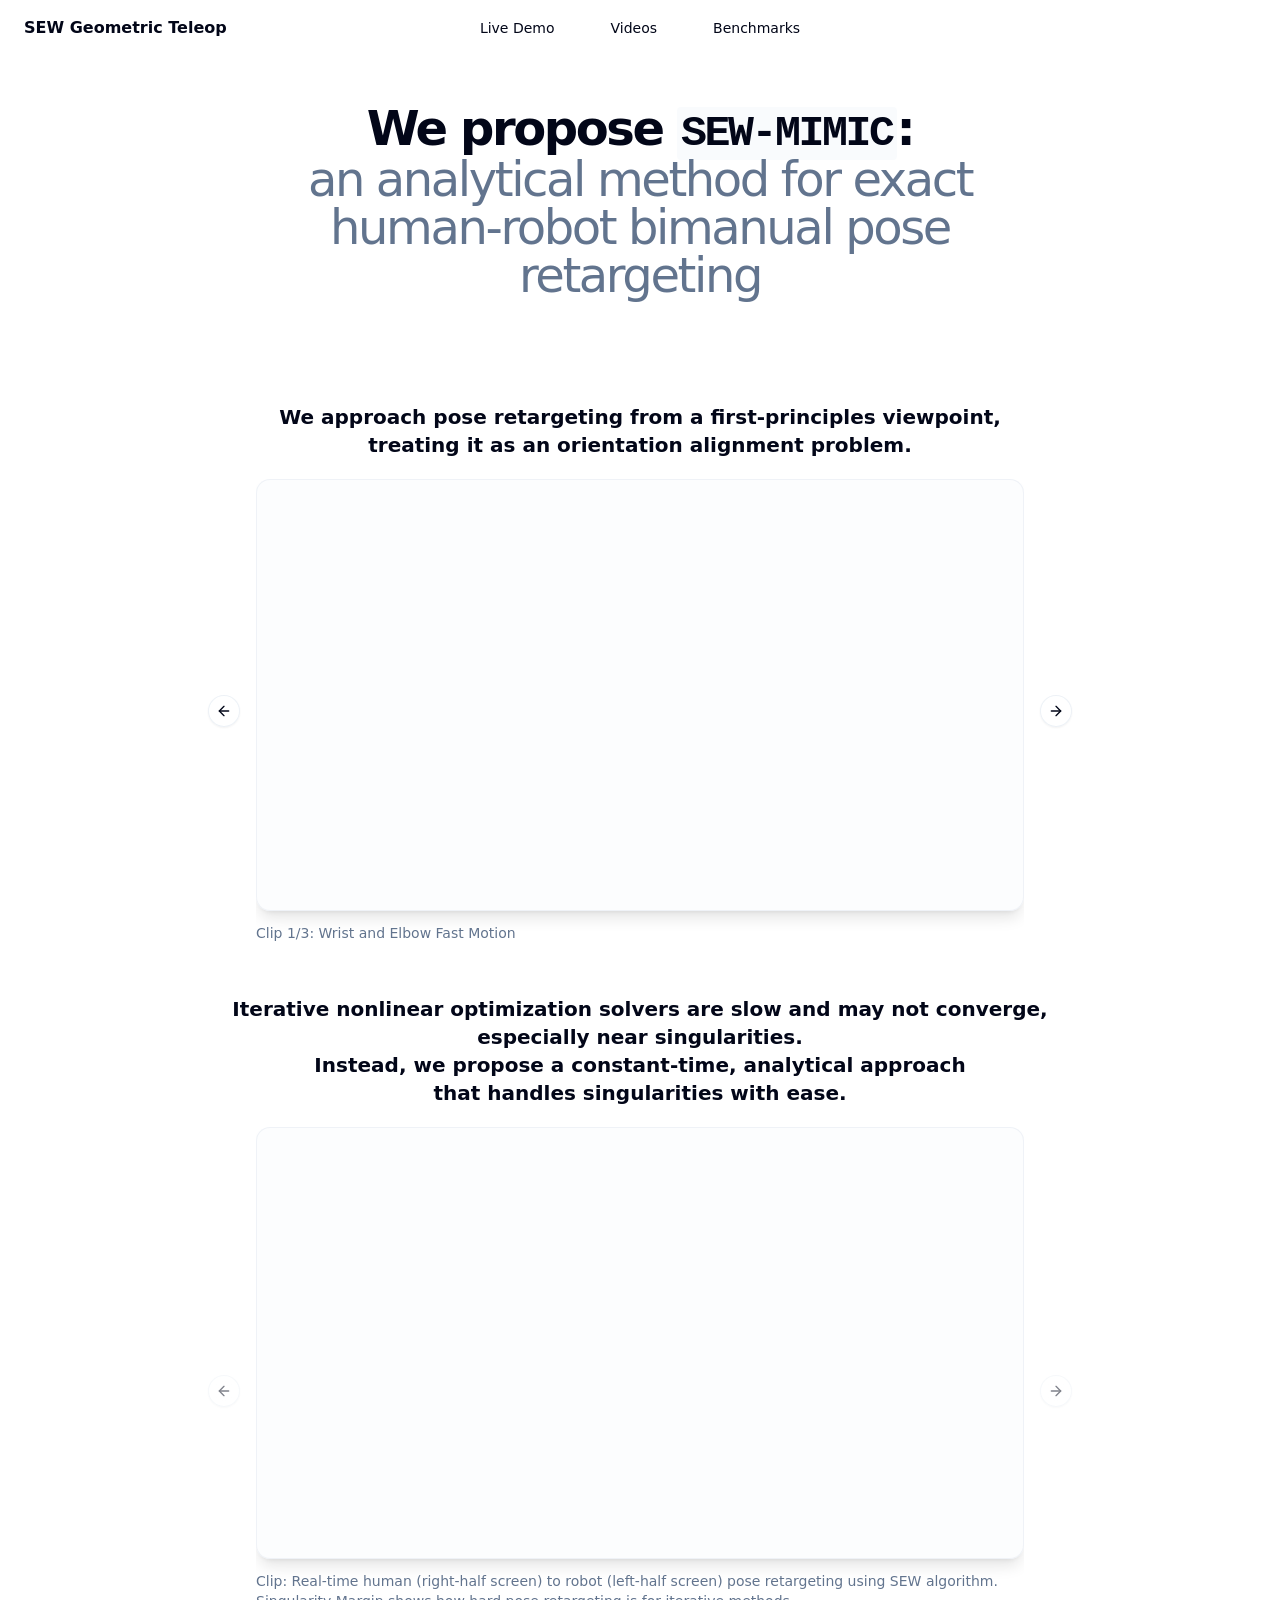
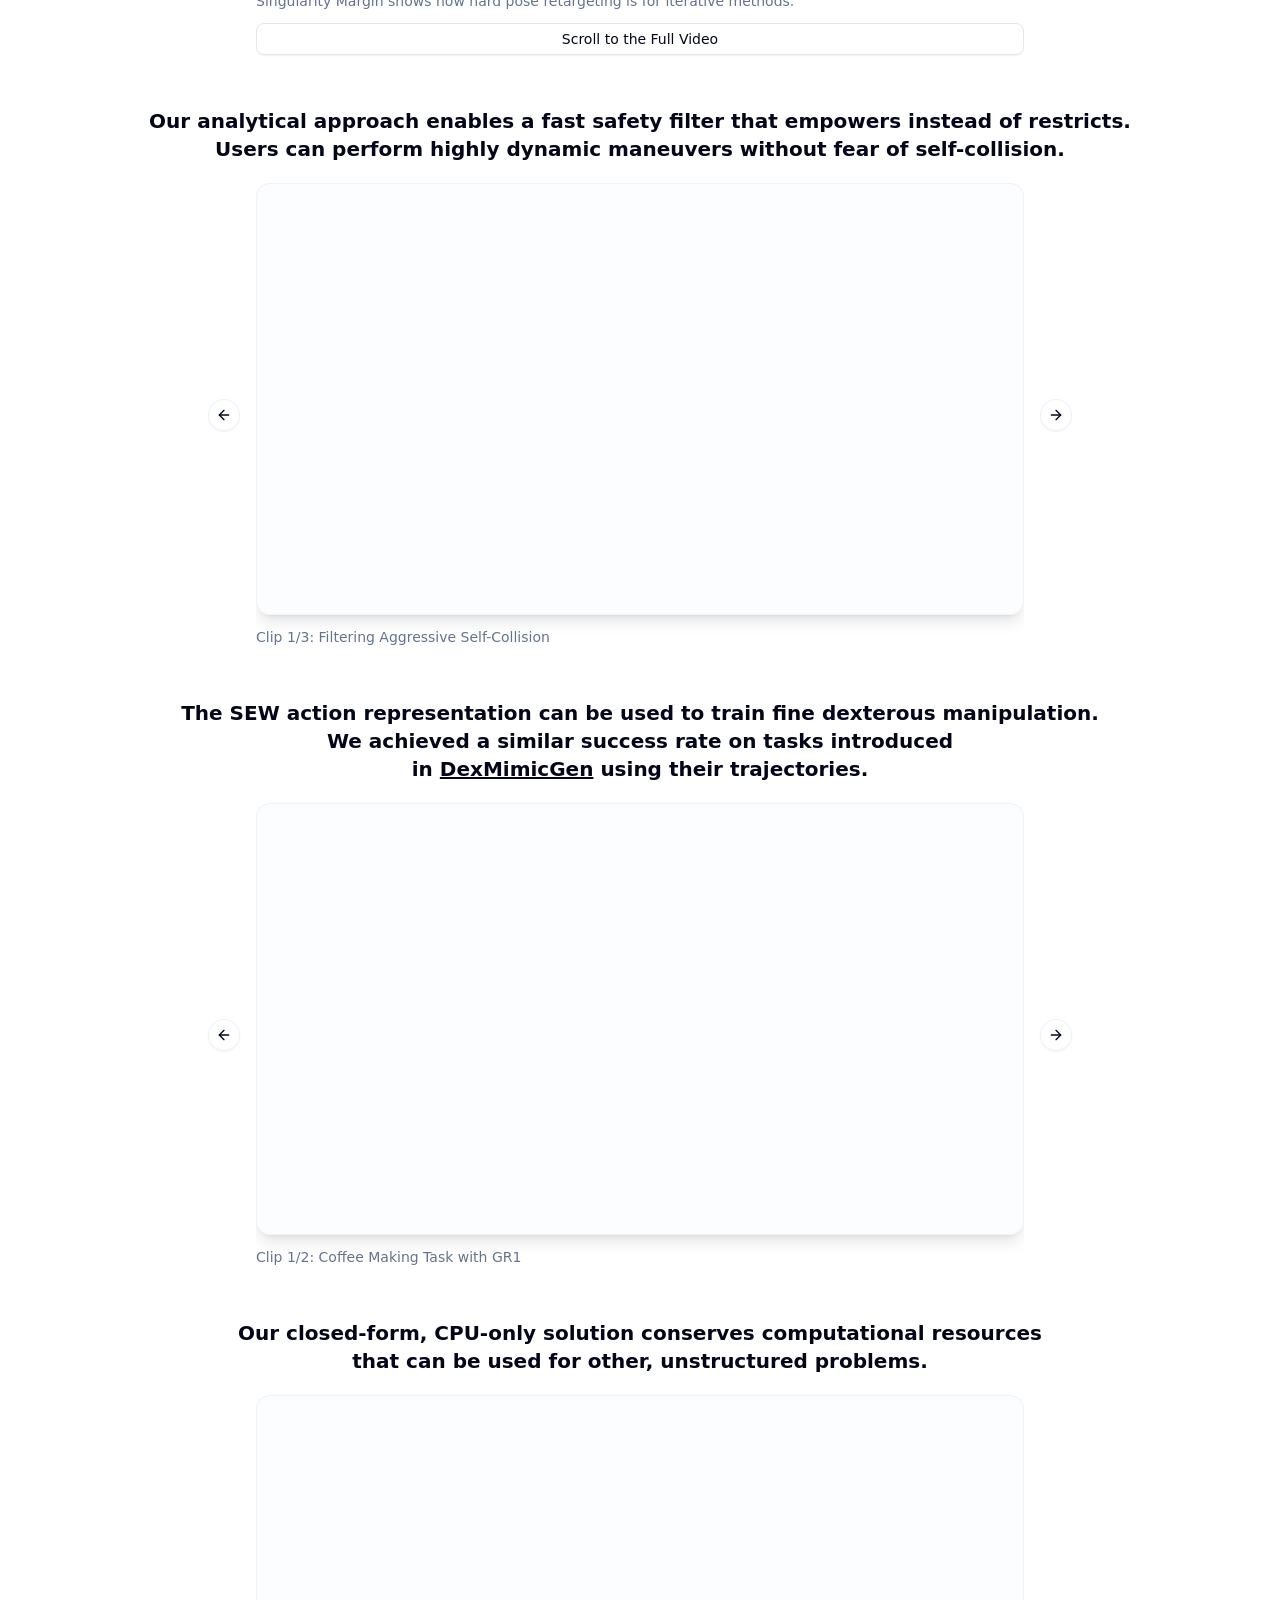
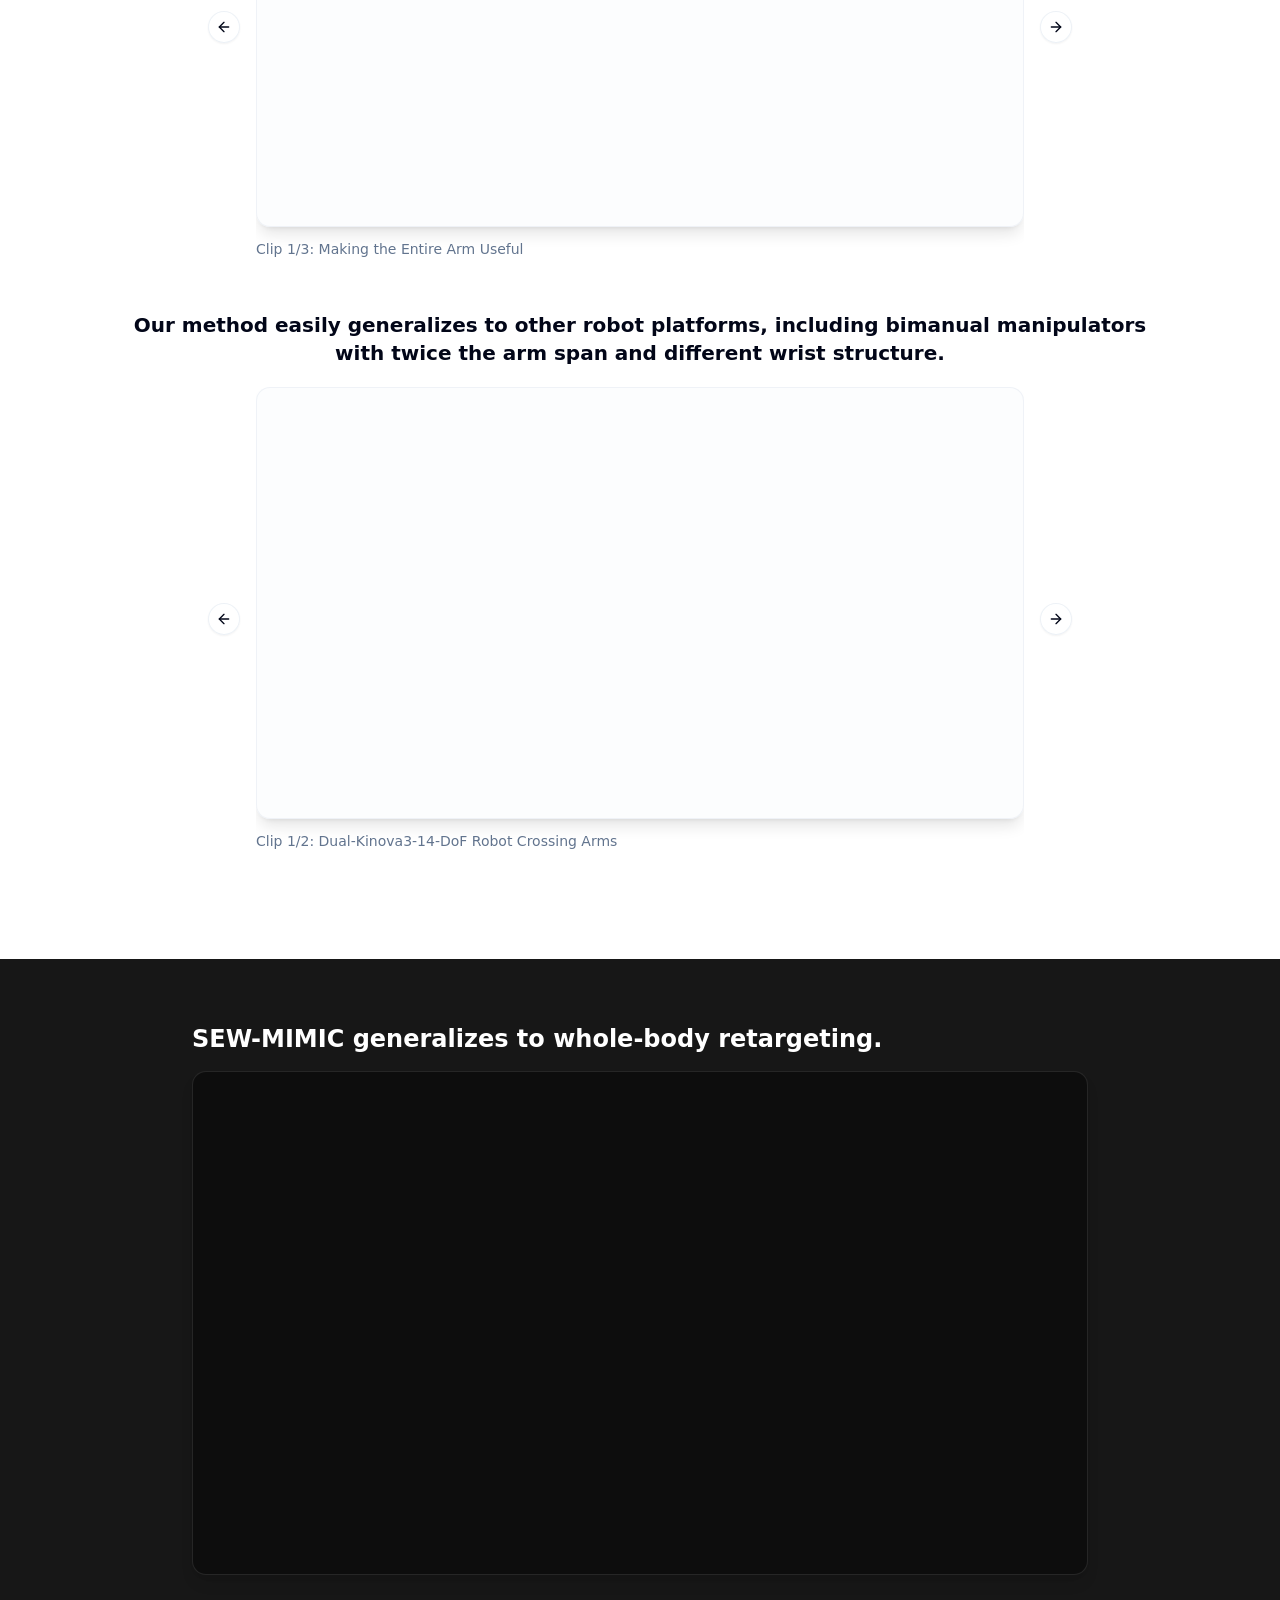
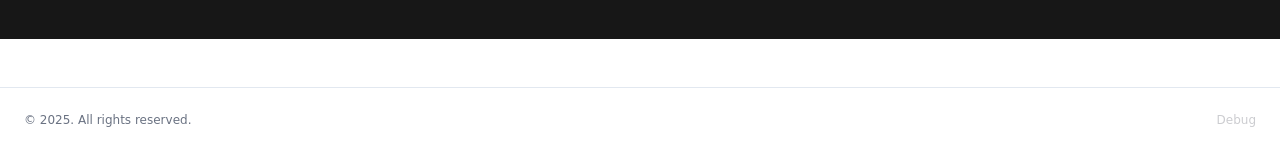
<file: index.html>
<!doctype html>
<html lang="en">
	<head>
		<meta charset="utf-8" />
		<meta name="viewport" content="width=device-width, initial-scale=1" />
		
		<link href="./_app/immutable/assets/0.DeBXObBy.css" rel="stylesheet">
		<link rel="modulepreload" href="./_app/immutable/entry/start.CHPXXHr9.js">
		<link rel="modulepreload" href="./_app/immutable/chunks/DRTUkB2u.js">
		<link rel="modulepreload" href="./_app/immutable/chunks/B6XRXcNx.js">
		<link rel="modulepreload" href="./_app/immutable/chunks/fqWCngPn.js">
		<link rel="modulepreload" href="./_app/immutable/chunks/Ba8VjA-H.js">
		<link rel="modulepreload" href="./_app/immutable/chunks/Cg3AWEwn.js">
		<link rel="modulepreload" href="./_app/immutable/chunks/m_vcIMK6.js">
		<link rel="modulepreload" href="./_app/immutable/chunks/D5_UdY7R.js">
		<link rel="modulepreload" href="./_app/immutable/entry/app.DMQZhPUf.js">
		<link rel="modulepreload" href="./_app/immutable/chunks/D-4tHAVf.js">
		<link rel="modulepreload" href="./_app/immutable/chunks/DsnmJJEf.js">
		<link rel="modulepreload" href="./_app/immutable/chunks/RFHUKI3V.js">
		<link rel="modulepreload" href="./_app/immutable/nodes/0.BGyI7-ov.js">
		<link rel="modulepreload" href="./_app/immutable/chunks/C7Q_0-eq.js">
		<link rel="modulepreload" href="./_app/immutable/chunks/CyR0vac7.js">
		<link rel="modulepreload" href="./_app/immutable/chunks/CAK21mL5.js">
		<link rel="modulepreload" href="./_app/immutable/chunks/cPKGvlvi.js">
		<link rel="modulepreload" href="./_app/immutable/chunks/3uK9SeT9.js">
		<link rel="modulepreload" href="./_app/immutable/chunks/DBGExcrS.js">
		<link rel="modulepreload" href="./_app/immutable/chunks/DRw7UHJ5.js">
		<link rel="modulepreload" href="./_app/immutable/nodes/2.R2rjQorf.js">
		<link rel="modulepreload" href="./_app/immutable/chunks/CGKAwXMG.js">
		<link rel="modulepreload" href="./_app/immutable/chunks/D9IDBUET.js">
		<link rel="modulepreload" href="./_app/immutable/chunks/BjJUCdZk.js"><!--[--><link rel="icon" href="data:image/svg+xml,%3csvg%20xmlns='http://www.w3.org/2000/svg'%20width='107'%20height='128'%20viewBox='0%200%20107%20128'%3e%3ctitle%3esvelte-logo%3c/title%3e%3cpath%20d='M94.157%2022.819c-10.4-14.885-30.94-19.297-45.792-9.835L22.282%2029.608A29.92%2029.92%200%200%200%208.764%2049.65a31.5%2031.5%200%200%200%203.108%2020.231%2030%2030%200%200%200-4.477%2011.183%2031.9%2031.9%200%200%200%205.448%2024.116c10.402%2014.887%2030.942%2019.297%2045.791%209.835l26.083-16.624A29.92%2029.92%200%200%200%2098.235%2078.35a31.53%2031.53%200%200%200-3.105-20.232%2030%2030%200%200%200%204.474-11.182%2031.88%2031.88%200%200%200-5.447-24.116'%20style='fill:%23ff3e00'/%3e%3cpath%20d='M45.817%20106.582a20.72%2020.72%200%200%201-22.237-8.243%2019.17%2019.17%200%200%201-3.277-14.503%2018%2018%200%200%201%20.624-2.435l.49-1.498%201.337.981a33.6%2033.6%200%200%200%2010.203%205.098l.97.294-.09.968a5.85%205.85%200%200%200%201.052%203.878%206.24%206.24%200%200%200%206.695%202.485%205.8%205.8%200%200%200%201.603-.704L69.27%2076.28a5.43%205.43%200%200%200%202.45-3.631%205.8%205.8%200%200%200-.987-4.371%206.24%206.24%200%200%200-6.698-2.487%205.7%205.7%200%200%200-1.6.704l-9.953%206.345a19%2019%200%200%201-5.296%202.326%2020.72%2020.72%200%200%201-22.237-8.243%2019.17%2019.17%200%200%201-3.277-14.502%2017.99%2017.99%200%200%201%208.13-12.052l26.081-16.623a19%2019%200%200%201%205.3-2.329%2020.72%2020.72%200%200%201%2022.237%208.243%2019.17%2019.17%200%200%201%203.277%2014.503%2018%2018%200%200%201-.624%202.435l-.49%201.498-1.337-.98a33.6%2033.6%200%200%200-10.203-5.1l-.97-.294.09-.968a5.86%205.86%200%200%200-1.052-3.878%206.24%206.24%200%200%200-6.696-2.485%205.8%205.8%200%200%200-1.602.704L37.73%2051.72a5.42%205.42%200%200%200-2.449%203.63%205.79%205.79%200%200%200%20.986%204.372%206.24%206.24%200%200%200%206.698%202.486%205.8%205.8%200%200%200%201.602-.704l9.952-6.342a19%2019%200%200%201%205.295-2.328%2020.72%2020.72%200%200%201%2022.237%208.242%2019.17%2019.17%200%200%201%203.277%2014.503%2018%2018%200%200%201-8.13%2012.053l-26.081%2016.622a19%2019%200%200%201-5.3%202.328'%20style='fill:%23fff'/%3e%3c/svg%3e"/><!--]--><!--[--><!--]--><title>SEW Geometric Teleop | Videos</title>
	</head>
	<body data-sveltekit-preload-data="hover">
		<div style="display: contents"><!--[--><!--[--><!----><header class="flex h-14 items-center px-4 lg:px-6"><div class="flex flex-1 items-center"><a class="flex items-center justify-center" href="/"><span class="text-md font-semibold transition-all hover:font-bold">SEW Geometric Teleop</span></a></div> <nav class="flex flex-none flex-wrap items-center justify-center gap-4 sm:gap-6"><!--[--><a data-slot="button" class="focus-visible:border-ring focus-visible:ring-ring/50 aria-invalid:ring-destructive/20 dark:aria-invalid:ring-destructive/40 aria-invalid:border-destructive inline-flex shrink-0 items-center justify-center gap-2 whitespace-nowrap rounded-md text-sm font-medium outline-none transition-all focus-visible:ring-[3px] disabled:pointer-events-none disabled:opacity-50 aria-disabled:pointer-events-none aria-disabled:opacity-50 [&amp;_svg:not([class*='size-'])]:size-4 [&amp;_svg]:pointer-events-none [&amp;_svg]:shrink-0 hover:bg-accent hover:text-accent-foreground dark:hover:bg-accent/50 h-9 px-4 py-2 has-[>svg]:px-3" href="/demo"><!---->Live Demo<!----></a><!--]--><!----> <!--[--><a data-slot="button" class="focus-visible:border-ring focus-visible:ring-ring/50 aria-invalid:ring-destructive/20 dark:aria-invalid:ring-destructive/40 aria-invalid:border-destructive inline-flex shrink-0 items-center justify-center gap-2 whitespace-nowrap rounded-md text-sm font-medium outline-none transition-all focus-visible:ring-[3px] disabled:pointer-events-none disabled:opacity-50 aria-disabled:pointer-events-none aria-disabled:opacity-50 [&amp;_svg:not([class*='size-'])]:size-4 [&amp;_svg]:pointer-events-none [&amp;_svg]:shrink-0 hover:bg-accent hover:text-accent-foreground dark:hover:bg-accent/50 h-9 px-4 py-2 has-[>svg]:px-3 bg-stone-200 dark:bg-stone-800" href="/"><!---->Videos<!----></a><!--]--><!---->  <!--[--><a data-slot="button" class="focus-visible:border-ring focus-visible:ring-ring/50 aria-invalid:ring-destructive/20 dark:aria-invalid:ring-destructive/40 aria-invalid:border-destructive inline-flex shrink-0 items-center justify-center gap-2 whitespace-nowrap rounded-md text-sm font-medium outline-none transition-all focus-visible:ring-[3px] disabled:pointer-events-none disabled:opacity-50 aria-disabled:pointer-events-none aria-disabled:opacity-50 [&amp;_svg:not([class*='size-'])]:size-4 [&amp;_svg]:pointer-events-none [&amp;_svg]:shrink-0 hover:bg-accent hover:text-accent-foreground dark:hover:bg-accent/50 h-9 px-4 py-2 has-[>svg]:px-3" href="/benchmarks"><!---->Benchmarks<!----></a><!--]--><!----> <!--[!--><!--]--></nav> <div class="flex flex-1 justify-end"></div></header> <!----><main class="grid grid-cols-[1fr_min(80ch,100%)_1fr] gap-y-10 py-12"><div class="col-start-2 px-4 text-center"><h1 class="text-5xl font-bold tracking-tighter">We propose <code class="rounded bg-muted/40 px-1 py-0.5 font-mono text-[0.9em]">SEW-MIMIC</code>: <br/> <span class="font-normal text-muted-foreground">an analytical method for exact human-robot bimanual pose retargeting</span></h1></div> <section class="col-span-3 py-16"><div class="px-4"><div class="mx-auto max-w-6xl space-y-12"><div class="space-y-12"><!--[--><article class="space-y-4"><header class="space-y-1 text-center"><h3 class="text-xl font-semibold whitespace-pre-line"><!---->We approach pose retargeting from a first-principles viewpoint, 
 treating it as an orientation alignment problem.<!----></h3> <p class="mx-auto max-w-3xl text-sm text-muted-foreground md:text-base/relaxed"><!----><!----></p></header> <div class="mx-auto max-w-3xl"><div data-slot="carousel" class="relative" role="region" aria-roledescription="carousel"><div data-slot="carousel-content" class="overflow-hidden"><div class="flex -ms-4 py-1" data-embla-container=""><!--[--><div data-slot="carousel-item" role="group" aria-roledescription="slide" class="min-w-0 shrink-0 grow-0 basis-full ps-4" data-embla-slide=""><div class="space-y-3"><div class="aspect-video overflow-hidden rounded-xl border border-border/50 bg-muted/20 shadow-lg"><video class="h-full w-full object-cover" muted playsinline preload="none"><source src="./compressed_demo_videos/RBY1-Wrist-Elbow-Fast-Motion.mp4#t=0,12" type="video/mp4"/> Your browser does not support embedded videos.</video></div> <p class="text-sm text-muted-foreground whitespace-pre-line">Clip 1/3: Wrist and Elbow Fast Motion</p> <!--[!--><!--]--></div><!----></div><div data-slot="carousel-item" role="group" aria-roledescription="slide" class="min-w-0 shrink-0 grow-0 basis-full ps-4" data-embla-slide=""><div class="space-y-3"><div class="aspect-video overflow-hidden rounded-xl border border-border/50 bg-muted/20 shadow-lg"><video class="h-full w-full object-cover" muted playsinline preload="none"><source src="./compressed_demo_videos/RBY1-Fine-Wrist-Movements.mp4#t=0,8" type="video/mp4"/> Your browser does not support embedded videos.</video></div> <p class="text-sm text-muted-foreground whitespace-pre-line">Clip 2/3: Fine Wrist Movements</p> <!--[!--><!--]--></div><!----></div><div data-slot="carousel-item" role="group" aria-roledescription="slide" class="min-w-0 shrink-0 grow-0 basis-full ps-4" data-embla-slide=""><div class="space-y-3"><div class="aspect-video overflow-hidden rounded-xl border border-border/50 bg-muted/20 shadow-lg"><video class="h-full w-full object-cover" muted playsinline preload="none"><source src="./compressed_demo_videos/RBY1-Torso-Control.mp4#t=0,14" type="video/mp4"/> Your browser does not support embedded videos.</video></div> <p class="text-sm text-muted-foreground whitespace-pre-line">Clip 3/3: Torso Control and Near Singularity Movements</p> <!--[!--><!--]--></div><!----></div><!--]--><!----></div></div><!----> <!--[!--><button data-slot="carousel-previous" class="focus-visible:border-ring focus-visible:ring-ring/50 aria-invalid:ring-destructive/20 dark:aria-invalid:ring-destructive/40 aria-invalid:border-destructive inline-flex shrink-0 items-center justify-center gap-2 whitespace-nowrap text-sm font-medium outline-none transition-all focus-visible:ring-[3px] disabled:pointer-events-none disabled:opacity-50 aria-disabled:pointer-events-none aria-disabled:opacity-50 [&amp;_svg:not([class*='size-'])]:size-4 [&amp;_svg]:pointer-events-none [&amp;_svg]:shrink-0 shadow-xs hover:text-accent-foreground dark:bg-input/30 dark:border-input dark:hover:bg-input/50 border absolute size-8 rounded-full -start-12 top-1/2 -translate-y-1/2 border-border/60 bg-background/70 text-foreground backdrop-blur hover:bg-background/90" type="button" aria-disabled="true"><svg xmlns="http://www.w3.org/2000/svg" width="24" height="24" viewBox="0 0 24 24" fill="none" stroke="currentColor" stroke-width="2" stroke-linecap="round" stroke-linejoin="round" class="lucide-icon lucide lucide-arrow-left size-4"><!--[--><!----><path d="m12 19-7-7 7-7"><!----></path><!----><!----><path d="M19 12H5"><!----></path><!----><!--]--><!----><!----></svg><!----> <span class="sr-only">Previous slide</span><!----></button><!--]--><!----> <!--[!--><button data-slot="carousel-next" class="focus-visible:border-ring focus-visible:ring-ring/50 aria-invalid:ring-destructive/20 dark:aria-invalid:ring-destructive/40 aria-invalid:border-destructive inline-flex shrink-0 items-center justify-center gap-2 whitespace-nowrap text-sm font-medium outline-none transition-all focus-visible:ring-[3px] disabled:pointer-events-none disabled:opacity-50 aria-disabled:pointer-events-none aria-disabled:opacity-50 [&amp;_svg:not([class*='size-'])]:size-4 [&amp;_svg]:pointer-events-none [&amp;_svg]:shrink-0 shadow-xs hover:text-accent-foreground dark:bg-input/30 dark:border-input dark:hover:bg-input/50 border absolute size-8 rounded-full -end-12 top-1/2 -translate-y-1/2 border-border/60 bg-background/70 text-foreground backdrop-blur hover:bg-background/90" type="button" aria-disabled="true"><svg xmlns="http://www.w3.org/2000/svg" width="24" height="24" viewBox="0 0 24 24" fill="none" stroke="currentColor" stroke-width="2" stroke-linecap="round" stroke-linejoin="round" class="lucide-icon lucide lucide-arrow-right size-4"><!--[--><!----><path d="M5 12h14"><!----></path><!----><!----><path d="m12 5 7 7-7 7"><!----></path><!----><!--]--><!----><!----></svg><!----> <span class="sr-only">Next slide</span><!----></button><!--]--><!----><!----></div><!----></div></article><article class="space-y-4"><header class="space-y-1 text-center"><h3 class="text-xl font-semibold whitespace-pre-line"><!---->Iterative nonlinear optimization solvers are slow and may not converge, 
 especially near singularities. 
Instead, we propose a constant-time, analytical approach 
 that handles singularities with ease.<!----></h3> <p class="mx-auto max-w-3xl text-sm text-muted-foreground md:text-base/relaxed"><!----><!----></p></header> <div class="mx-auto max-w-3xl"><div data-slot="carousel" class="relative" role="region" aria-roledescription="carousel"><div data-slot="carousel-content" class="overflow-hidden"><div class="flex -ms-4 py-1" data-embla-container=""><!--[--><div data-slot="carousel-item" role="group" aria-roledescription="slide" class="min-w-0 shrink-0 grow-0 basis-full ps-4" data-embla-slide=""><div class="space-y-3"><div class="aspect-video overflow-hidden rounded-xl border border-border/50 bg-muted/20 shadow-lg"><video class="h-full w-full object-cover" muted playsinline preload="none"><source src="./compressed_demo_videos/G1-Golden-Demo.mp4#t=0,30" type="video/mp4"/> Your browser does not support embedded videos.</video></div> <p class="text-sm text-muted-foreground whitespace-pre-line">Clip: Real-time human (right-half screen) to robot (left-half screen) pose retargeting using SEW algorithm.
 Singularity Margin shows how hard pose retargeting is for iterative methods.</p> <!--[--><!--[!--><button data-slot="button" class="focus-visible:border-ring focus-visible:ring-ring/50 aria-invalid:ring-destructive/20 dark:aria-invalid:ring-destructive/40 aria-invalid:border-destructive inline-flex shrink-0 items-center justify-center whitespace-nowrap text-sm font-medium outline-none transition-all focus-visible:ring-[3px] disabled:pointer-events-none disabled:opacity-50 aria-disabled:pointer-events-none aria-disabled:opacity-50 [&amp;_svg:not([class*='size-'])]:size-4 [&amp;_svg]:pointer-events-none [&amp;_svg]:shrink-0 bg-background shadow-xs hover:bg-accent hover:text-accent-foreground dark:bg-input/30 dark:border-input dark:hover:bg-input/50 border h-8 gap-1.5 rounded-md px-3 has-[>svg]:px-2.5 w-full" type="button"><!---->Scroll to the Full Video<!----></button><!--]--><!--]--></div><!----></div><!--]--><!----></div></div><!----> <!--[!--><button data-slot="carousel-previous" class="focus-visible:border-ring focus-visible:ring-ring/50 aria-invalid:ring-destructive/20 dark:aria-invalid:ring-destructive/40 aria-invalid:border-destructive inline-flex shrink-0 items-center justify-center gap-2 whitespace-nowrap text-sm font-medium outline-none transition-all focus-visible:ring-[3px] disabled:pointer-events-none disabled:opacity-50 aria-disabled:pointer-events-none aria-disabled:opacity-50 [&amp;_svg:not([class*='size-'])]:size-4 [&amp;_svg]:pointer-events-none [&amp;_svg]:shrink-0 shadow-xs hover:text-accent-foreground dark:bg-input/30 dark:border-input dark:hover:bg-input/50 border absolute size-8 rounded-full -start-12 top-1/2 -translate-y-1/2 border-border/60 bg-background/70 text-foreground backdrop-blur hover:bg-background/90" type="button" aria-disabled="true"><svg xmlns="http://www.w3.org/2000/svg" width="24" height="24" viewBox="0 0 24 24" fill="none" stroke="currentColor" stroke-width="2" stroke-linecap="round" stroke-linejoin="round" class="lucide-icon lucide lucide-arrow-left size-4"><!--[--><!----><path d="m12 19-7-7 7-7"><!----></path><!----><!----><path d="M19 12H5"><!----></path><!----><!--]--><!----><!----></svg><!----> <span class="sr-only">Previous slide</span><!----></button><!--]--><!----> <!--[!--><button data-slot="carousel-next" class="focus-visible:border-ring focus-visible:ring-ring/50 aria-invalid:ring-destructive/20 dark:aria-invalid:ring-destructive/40 aria-invalid:border-destructive inline-flex shrink-0 items-center justify-center gap-2 whitespace-nowrap text-sm font-medium outline-none transition-all focus-visible:ring-[3px] disabled:pointer-events-none disabled:opacity-50 aria-disabled:pointer-events-none aria-disabled:opacity-50 [&amp;_svg:not([class*='size-'])]:size-4 [&amp;_svg]:pointer-events-none [&amp;_svg]:shrink-0 shadow-xs hover:text-accent-foreground dark:bg-input/30 dark:border-input dark:hover:bg-input/50 border absolute size-8 rounded-full -end-12 top-1/2 -translate-y-1/2 border-border/60 bg-background/70 text-foreground backdrop-blur hover:bg-background/90" type="button" aria-disabled="true"><svg xmlns="http://www.w3.org/2000/svg" width="24" height="24" viewBox="0 0 24 24" fill="none" stroke="currentColor" stroke-width="2" stroke-linecap="round" stroke-linejoin="round" class="lucide-icon lucide lucide-arrow-right size-4"><!--[--><!----><path d="M5 12h14"><!----></path><!----><!----><path d="m12 5 7 7-7 7"><!----></path><!----><!--]--><!----><!----></svg><!----> <span class="sr-only">Next slide</span><!----></button><!--]--><!----><!----></div><!----></div></article><article class="space-y-4"><header class="space-y-1 text-center"><h3 class="text-xl font-semibold whitespace-pre-line"><!---->Our analytical approach enables a fast safety filter that empowers instead of restricts. 
Users can perform highly dynamic maneuvers without fear of self-collision.<!----></h3> <p class="mx-auto max-w-3xl text-sm text-muted-foreground md:text-base/relaxed"><!----><!----></p></header> <div class="mx-auto max-w-3xl"><div data-slot="carousel" class="relative" role="region" aria-roledescription="carousel"><div data-slot="carousel-content" class="overflow-hidden"><div class="flex -ms-4 py-1" data-embla-container=""><!--[--><div data-slot="carousel-item" role="group" aria-roledescription="slide" class="min-w-0 shrink-0 grow-0 basis-full ps-4" data-embla-slide=""><div class="space-y-3"><div class="aspect-video overflow-hidden rounded-xl border border-border/50 bg-muted/20 shadow-lg"><video class="h-full w-full object-cover" muted playsinline preload="none"><source src="./compressed_demo_videos/RBY1-Avoiding-Arm-Collision.mp4#t=0,10" type="video/mp4"/> Your browser does not support embedded videos.</video></div> <p class="text-sm text-muted-foreground whitespace-pre-line">Clip 1/3: Filtering Aggressive Self-Collision</p> <!--[!--><!--]--></div><!----></div><div data-slot="carousel-item" role="group" aria-roledescription="slide" class="min-w-0 shrink-0 grow-0 basis-full ps-4" data-embla-slide=""><div class="space-y-3"><div class="aspect-video overflow-hidden rounded-xl border border-border/50 bg-muted/20 shadow-lg"><video class="h-full w-full object-cover" muted playsinline preload="none"><source src="./compressed_demo_videos/RBY1-IPmanSpin.m4v#t=0,15" type="video/mp4"/> Your browser does not support embedded videos.</video></div> <p class="text-sm text-muted-foreground whitespace-pre-line">Clip 2/3: Continuous Near Self-Collision Movement</p> <!--[!--><!--]--></div><!----></div><div data-slot="carousel-item" role="group" aria-roledescription="slide" class="min-w-0 shrink-0 grow-0 basis-full ps-4" data-embla-slide=""><div class="space-y-3"><div class="aspect-video overflow-hidden rounded-xl border border-border/50 bg-muted/20 shadow-lg"><video class="h-full w-full object-cover" muted playsinline preload="none"><source src="./compressed_demo_videos/RBY1-Fine-Wrist-Movements-With-Filter.mp4#t=0,10" type="video/mp4"/> Your browser does not support embedded videos.</video></div> <p class="text-sm text-muted-foreground whitespace-pre-line">Clip 3/3: Near Self-Collision Fine Movements</p> <!--[!--><!--]--></div><!----></div><!--]--><!----></div></div><!----> <!--[!--><button data-slot="carousel-previous" class="focus-visible:border-ring focus-visible:ring-ring/50 aria-invalid:ring-destructive/20 dark:aria-invalid:ring-destructive/40 aria-invalid:border-destructive inline-flex shrink-0 items-center justify-center gap-2 whitespace-nowrap text-sm font-medium outline-none transition-all focus-visible:ring-[3px] disabled:pointer-events-none disabled:opacity-50 aria-disabled:pointer-events-none aria-disabled:opacity-50 [&amp;_svg:not([class*='size-'])]:size-4 [&amp;_svg]:pointer-events-none [&amp;_svg]:shrink-0 shadow-xs hover:text-accent-foreground dark:bg-input/30 dark:border-input dark:hover:bg-input/50 border absolute size-8 rounded-full -start-12 top-1/2 -translate-y-1/2 border-border/60 bg-background/70 text-foreground backdrop-blur hover:bg-background/90" type="button" aria-disabled="true"><svg xmlns="http://www.w3.org/2000/svg" width="24" height="24" viewBox="0 0 24 24" fill="none" stroke="currentColor" stroke-width="2" stroke-linecap="round" stroke-linejoin="round" class="lucide-icon lucide lucide-arrow-left size-4"><!--[--><!----><path d="m12 19-7-7 7-7"><!----></path><!----><!----><path d="M19 12H5"><!----></path><!----><!--]--><!----><!----></svg><!----> <span class="sr-only">Previous slide</span><!----></button><!--]--><!----> <!--[!--><button data-slot="carousel-next" class="focus-visible:border-ring focus-visible:ring-ring/50 aria-invalid:ring-destructive/20 dark:aria-invalid:ring-destructive/40 aria-invalid:border-destructive inline-flex shrink-0 items-center justify-center gap-2 whitespace-nowrap text-sm font-medium outline-none transition-all focus-visible:ring-[3px] disabled:pointer-events-none disabled:opacity-50 aria-disabled:pointer-events-none aria-disabled:opacity-50 [&amp;_svg:not([class*='size-'])]:size-4 [&amp;_svg]:pointer-events-none [&amp;_svg]:shrink-0 shadow-xs hover:text-accent-foreground dark:bg-input/30 dark:border-input dark:hover:bg-input/50 border absolute size-8 rounded-full -end-12 top-1/2 -translate-y-1/2 border-border/60 bg-background/70 text-foreground backdrop-blur hover:bg-background/90" type="button" aria-disabled="true"><svg xmlns="http://www.w3.org/2000/svg" width="24" height="24" viewBox="0 0 24 24" fill="none" stroke="currentColor" stroke-width="2" stroke-linecap="round" stroke-linejoin="round" class="lucide-icon lucide lucide-arrow-right size-4"><!--[--><!----><path d="M5 12h14"><!----></path><!----><!----><path d="m12 5 7 7-7 7"><!----></path><!----><!--]--><!----><!----></svg><!----> <span class="sr-only">Next slide</span><!----></button><!--]--><!----><!----></div><!----></div></article><article class="space-y-4"><header class="space-y-1 text-center"><h3 class="text-xl font-semibold whitespace-pre-line"><!---->The SEW action representation can be used to train fine dexterous manipulation. 
 We achieved a similar success rate on tasks introduced 
 in <a href="https://dexmimicgen.github.io/" target="_blank" rel="noreferrer" class="underline hover:text-primary transition-colors">DexMimicGen</a> using their trajectories.<!----></h3> <p class="mx-auto max-w-3xl text-sm text-muted-foreground md:text-base/relaxed"><!----><!----></p></header> <div class="mx-auto max-w-3xl"><div data-slot="carousel" class="relative" role="region" aria-roledescription="carousel"><div data-slot="carousel-content" class="overflow-hidden"><div class="flex -ms-4 py-1" data-embla-container=""><!--[--><div data-slot="carousel-item" role="group" aria-roledescription="slide" class="min-w-0 shrink-0 grow-0 basis-full ps-4" data-embla-slide=""><div class="space-y-3"><div class="aspect-video overflow-hidden rounded-xl border border-border/50 bg-muted/20 shadow-lg"><video class="h-full w-full object-cover" muted playsinline preload="none"><source src="./compressed_demo_videos/GR1-Policy-Coffee.mp4#t=0,9" type="video/mp4"/> Your browser does not support embedded videos.</video></div> <p class="text-sm text-muted-foreground whitespace-pre-line">Clip 1/2: Coffee Making Task with GR1</p> <!--[!--><!--]--></div><!----></div><div data-slot="carousel-item" role="group" aria-roledescription="slide" class="min-w-0 shrink-0 grow-0 basis-full ps-4" data-embla-slide=""><div class="space-y-3"><div class="aspect-video overflow-hidden rounded-xl border border-border/50 bg-muted/20 shadow-lg"><video class="h-full w-full object-cover" muted playsinline preload="none"><source src="./compressed_demo_videos/GR1-Policy-Pouring.mp4#t=0,10" type="video/mp4"/> Your browser does not support embedded videos.</video></div> <p class="text-sm text-muted-foreground whitespace-pre-line">Clip 2/2: Object Pouring Task with GR1</p> <!--[!--><!--]--></div><!----></div><!--]--><!----></div></div><!----> <!--[!--><button data-slot="carousel-previous" class="focus-visible:border-ring focus-visible:ring-ring/50 aria-invalid:ring-destructive/20 dark:aria-invalid:ring-destructive/40 aria-invalid:border-destructive inline-flex shrink-0 items-center justify-center gap-2 whitespace-nowrap text-sm font-medium outline-none transition-all focus-visible:ring-[3px] disabled:pointer-events-none disabled:opacity-50 aria-disabled:pointer-events-none aria-disabled:opacity-50 [&amp;_svg:not([class*='size-'])]:size-4 [&amp;_svg]:pointer-events-none [&amp;_svg]:shrink-0 shadow-xs hover:text-accent-foreground dark:bg-input/30 dark:border-input dark:hover:bg-input/50 border absolute size-8 rounded-full -start-12 top-1/2 -translate-y-1/2 border-border/60 bg-background/70 text-foreground backdrop-blur hover:bg-background/90" type="button" aria-disabled="true"><svg xmlns="http://www.w3.org/2000/svg" width="24" height="24" viewBox="0 0 24 24" fill="none" stroke="currentColor" stroke-width="2" stroke-linecap="round" stroke-linejoin="round" class="lucide-icon lucide lucide-arrow-left size-4"><!--[--><!----><path d="m12 19-7-7 7-7"><!----></path><!----><!----><path d="M19 12H5"><!----></path><!----><!--]--><!----><!----></svg><!----> <span class="sr-only">Previous slide</span><!----></button><!--]--><!----> <!--[!--><button data-slot="carousel-next" class="focus-visible:border-ring focus-visible:ring-ring/50 aria-invalid:ring-destructive/20 dark:aria-invalid:ring-destructive/40 aria-invalid:border-destructive inline-flex shrink-0 items-center justify-center gap-2 whitespace-nowrap text-sm font-medium outline-none transition-all focus-visible:ring-[3px] disabled:pointer-events-none disabled:opacity-50 aria-disabled:pointer-events-none aria-disabled:opacity-50 [&amp;_svg:not([class*='size-'])]:size-4 [&amp;_svg]:pointer-events-none [&amp;_svg]:shrink-0 shadow-xs hover:text-accent-foreground dark:bg-input/30 dark:border-input dark:hover:bg-input/50 border absolute size-8 rounded-full -end-12 top-1/2 -translate-y-1/2 border-border/60 bg-background/70 text-foreground backdrop-blur hover:bg-background/90" type="button" aria-disabled="true"><svg xmlns="http://www.w3.org/2000/svg" width="24" height="24" viewBox="0 0 24 24" fill="none" stroke="currentColor" stroke-width="2" stroke-linecap="round" stroke-linejoin="round" class="lucide-icon lucide lucide-arrow-right size-4"><!--[--><!----><path d="M5 12h14"><!----></path><!----><!----><path d="m12 5 7 7-7 7"><!----></path><!----><!--]--><!----><!----></svg><!----> <span class="sr-only">Next slide</span><!----></button><!--]--><!----><!----></div><!----></div></article><article class="space-y-4"><header class="space-y-1 text-center"><h3 class="text-xl font-semibold whitespace-pre-line"><!---->Our closed-form, CPU-only solution conserves computational resources 
 that can be used for other, unstructured problems.<!----></h3> <p class="mx-auto max-w-3xl text-sm text-muted-foreground md:text-base/relaxed"><!----><!----></p></header> <div class="mx-auto max-w-3xl"><div data-slot="carousel" class="relative" role="region" aria-roledescription="carousel"><div data-slot="carousel-content" class="overflow-hidden"><div class="flex -ms-4 py-1" data-embla-container=""><!--[--><div data-slot="carousel-item" role="group" aria-roledescription="slide" class="min-w-0 shrink-0 grow-0 basis-full ps-4" data-embla-slide=""><div class="space-y-3"><div class="aspect-video overflow-hidden rounded-xl border border-border/50 bg-muted/20 shadow-lg"><video class="h-full w-full object-cover" muted playsinline preload="none"><source src="./compressed_demo_videos/RBY1-Xhand-Hanging-on-Another-Arm.mp4#t=0,15" type="video/mp4"/> Your browser does not support embedded videos.</video></div> <p class="text-sm text-muted-foreground whitespace-pre-line">Clip 1/3: Making the Entire Arm Useful</p> <!--[!--><!--]--></div><!----></div><div data-slot="carousel-item" role="group" aria-roledescription="slide" class="min-w-0 shrink-0 grow-0 basis-full ps-4" data-embla-slide=""><div class="space-y-3"><div class="aspect-video overflow-hidden rounded-xl border border-border/50 bg-muted/20 shadow-lg"><video class="h-full w-full object-cover" muted playsinline preload="none"><source src="./compressed_demo_videos/RBY1-Fast-Obj-Fetching.mp4#t=0,10" type="video/mp4"/> Your browser does not support embedded videos.</video></div> <p class="text-sm text-muted-foreground whitespace-pre-line">Clip 2/3: Towards More Dynamic Demonstrations</p> <!--[!--><!--]--></div><!----></div><div data-slot="carousel-item" role="group" aria-roledescription="slide" class="min-w-0 shrink-0 grow-0 basis-full ps-4" data-embla-slide=""><div class="space-y-3"><div class="aspect-video overflow-hidden rounded-xl border border-border/50 bg-muted/20 shadow-lg"><video class="h-full w-full object-cover" muted playsinline preload="none"><source src="./compressed_demo_videos/RBY1-Xhand-Object-Hand-Over.mp4#t=0,15" type="video/mp4"/> Your browser does not support embedded videos.</video></div> <p class="text-sm text-muted-foreground whitespace-pre-line">Clip 3/3: Capable of Bimanual Coordination</p> <!--[!--><!--]--></div><!----></div><!--]--><!----></div></div><!----> <!--[!--><button data-slot="carousel-previous" class="focus-visible:border-ring focus-visible:ring-ring/50 aria-invalid:ring-destructive/20 dark:aria-invalid:ring-destructive/40 aria-invalid:border-destructive inline-flex shrink-0 items-center justify-center gap-2 whitespace-nowrap text-sm font-medium outline-none transition-all focus-visible:ring-[3px] disabled:pointer-events-none disabled:opacity-50 aria-disabled:pointer-events-none aria-disabled:opacity-50 [&amp;_svg:not([class*='size-'])]:size-4 [&amp;_svg]:pointer-events-none [&amp;_svg]:shrink-0 shadow-xs hover:text-accent-foreground dark:bg-input/30 dark:border-input dark:hover:bg-input/50 border absolute size-8 rounded-full -start-12 top-1/2 -translate-y-1/2 border-border/60 bg-background/70 text-foreground backdrop-blur hover:bg-background/90" type="button" aria-disabled="true"><svg xmlns="http://www.w3.org/2000/svg" width="24" height="24" viewBox="0 0 24 24" fill="none" stroke="currentColor" stroke-width="2" stroke-linecap="round" stroke-linejoin="round" class="lucide-icon lucide lucide-arrow-left size-4"><!--[--><!----><path d="m12 19-7-7 7-7"><!----></path><!----><!----><path d="M19 12H5"><!----></path><!----><!--]--><!----><!----></svg><!----> <span class="sr-only">Previous slide</span><!----></button><!--]--><!----> <!--[!--><button data-slot="carousel-next" class="focus-visible:border-ring focus-visible:ring-ring/50 aria-invalid:ring-destructive/20 dark:aria-invalid:ring-destructive/40 aria-invalid:border-destructive inline-flex shrink-0 items-center justify-center gap-2 whitespace-nowrap text-sm font-medium outline-none transition-all focus-visible:ring-[3px] disabled:pointer-events-none disabled:opacity-50 aria-disabled:pointer-events-none aria-disabled:opacity-50 [&amp;_svg:not([class*='size-'])]:size-4 [&amp;_svg]:pointer-events-none [&amp;_svg]:shrink-0 shadow-xs hover:text-accent-foreground dark:bg-input/30 dark:border-input dark:hover:bg-input/50 border absolute size-8 rounded-full -end-12 top-1/2 -translate-y-1/2 border-border/60 bg-background/70 text-foreground backdrop-blur hover:bg-background/90" type="button" aria-disabled="true"><svg xmlns="http://www.w3.org/2000/svg" width="24" height="24" viewBox="0 0 24 24" fill="none" stroke="currentColor" stroke-width="2" stroke-linecap="round" stroke-linejoin="round" class="lucide-icon lucide lucide-arrow-right size-4"><!--[--><!----><path d="M5 12h14"><!----></path><!----><!----><path d="m12 5 7 7-7 7"><!----></path><!----><!--]--><!----><!----></svg><!----> <span class="sr-only">Next slide</span><!----></button><!--]--><!----><!----></div><!----></div></article><article class="space-y-4"><header class="space-y-1 text-center"><h3 class="text-xl font-semibold whitespace-pre-line"><!---->Our method easily generalizes to other robot platforms, including bimanual manipulators 
 with twice the arm span and different wrist structure.<!----></h3> <p class="mx-auto max-w-3xl text-sm text-muted-foreground md:text-base/relaxed"><!----><!----></p></header> <div class="mx-auto max-w-3xl"><div data-slot="carousel" class="relative" role="region" aria-roledescription="carousel"><div data-slot="carousel-content" class="overflow-hidden"><div class="flex -ms-4 py-1" data-embla-container=""><!--[--><div data-slot="carousel-item" role="group" aria-roledescription="slide" class="min-w-0 shrink-0 grow-0 basis-full ps-4" data-embla-slide=""><div class="space-y-3"><div class="aspect-video overflow-hidden rounded-xl border border-border/50 bg-muted/20 shadow-lg"><video class="h-full w-full object-cover" muted playsinline preload="none"><source src="./compressed_demo_videos/BiKino-ArmCross.mp4#t=0,6" type="video/mp4"/> Your browser does not support embedded videos.</video></div> <p class="text-sm text-muted-foreground whitespace-pre-line">Clip 1/2: Dual-Kinova3-14-DoF Robot Crossing Arms</p> <!--[!--><!--]--></div><!----></div><div data-slot="carousel-item" role="group" aria-roledescription="slide" class="min-w-0 shrink-0 grow-0 basis-full ps-4" data-embla-slide=""><div class="space-y-3"><div class="aspect-video overflow-hidden rounded-xl border border-border/50 bg-muted/20 shadow-lg"><video class="h-full w-full object-cover" muted playsinline preload="none"><source src="./compressed_demo_videos/BiKino-ArmRolls.mp4#t=0,7" type="video/mp4"/> Your browser does not support embedded videos.</video></div> <p class="text-sm text-muted-foreground whitespace-pre-line">Clip 2/2: Self-Collision Filter Enabled for the Arm Rolling Motion</p> <!--[!--><!--]--></div><!----></div><!--]--><!----></div></div><!----> <!--[!--><button data-slot="carousel-previous" class="focus-visible:border-ring focus-visible:ring-ring/50 aria-invalid:ring-destructive/20 dark:aria-invalid:ring-destructive/40 aria-invalid:border-destructive inline-flex shrink-0 items-center justify-center gap-2 whitespace-nowrap text-sm font-medium outline-none transition-all focus-visible:ring-[3px] disabled:pointer-events-none disabled:opacity-50 aria-disabled:pointer-events-none aria-disabled:opacity-50 [&amp;_svg:not([class*='size-'])]:size-4 [&amp;_svg]:pointer-events-none [&amp;_svg]:shrink-0 shadow-xs hover:text-accent-foreground dark:bg-input/30 dark:border-input dark:hover:bg-input/50 border absolute size-8 rounded-full -start-12 top-1/2 -translate-y-1/2 border-border/60 bg-background/70 text-foreground backdrop-blur hover:bg-background/90" type="button" aria-disabled="true"><svg xmlns="http://www.w3.org/2000/svg" width="24" height="24" viewBox="0 0 24 24" fill="none" stroke="currentColor" stroke-width="2" stroke-linecap="round" stroke-linejoin="round" class="lucide-icon lucide lucide-arrow-left size-4"><!--[--><!----><path d="m12 19-7-7 7-7"><!----></path><!----><!----><path d="M19 12H5"><!----></path><!----><!--]--><!----><!----></svg><!----> <span class="sr-only">Previous slide</span><!----></button><!--]--><!----> <!--[!--><button data-slot="carousel-next" class="focus-visible:border-ring focus-visible:ring-ring/50 aria-invalid:ring-destructive/20 dark:aria-invalid:ring-destructive/40 aria-invalid:border-destructive inline-flex shrink-0 items-center justify-center gap-2 whitespace-nowrap text-sm font-medium outline-none transition-all focus-visible:ring-[3px] disabled:pointer-events-none disabled:opacity-50 aria-disabled:pointer-events-none aria-disabled:opacity-50 [&amp;_svg:not([class*='size-'])]:size-4 [&amp;_svg]:pointer-events-none [&amp;_svg]:shrink-0 shadow-xs hover:text-accent-foreground dark:bg-input/30 dark:border-input dark:hover:bg-input/50 border absolute size-8 rounded-full -end-12 top-1/2 -translate-y-1/2 border-border/60 bg-background/70 text-foreground backdrop-blur hover:bg-background/90" type="button" aria-disabled="true"><svg xmlns="http://www.w3.org/2000/svg" width="24" height="24" viewBox="0 0 24 24" fill="none" stroke="currentColor" stroke-width="2" stroke-linecap="round" stroke-linejoin="round" class="lucide-icon lucide lucide-arrow-right size-4"><!--[--><!----><path d="M5 12h14"><!----></path><!----><!----><path d="m12 5 7 7-7 7"><!----></path><!----><!--]--><!----><!----></svg><!----> <span class="sr-only">Next slide</span><!----></button><!--]--><!----><!----></div><!----></div></article><!--]--></div></div></div></section> <section class="col-span-3 bg-neutral-900 py-16 text-white"><div class="col-start-2 px-4"><div class="mx-auto max-w-4xl space-y-10"><!--[--><article class="space-y-4" id="golden-demo"><header class="space-y-1 text-left"><h2 class="text-2xl font-semibold text-white whitespace-pre-line">SEW-MIMIC generalizes to whole-body retargeting.</h2> <p class="text-sm text-neutral-300 md:text-base/relaxed"></p> <!--[--><a class="text-xs uppercase tracking-wide text-neutral-400 underline decoration-dotted underline-offset-4 transition-colors hover:text-neutral-200" href="https://youtu.be/ciZtzYhyv_E" target="_blank" rel="noopener noreferrer"></a><!--]--></header> <!--[!--><!--[--><div class="aspect-video overflow-hidden rounded-xl border border-white/10 bg-black/40 shadow-lg"><iframe title="Playback for SEW-MIMIC generalizes to whole-body retargeting." src="https://www.youtube-nocookie.com/embed/ciZtzYhyv_E" class="h-full w-full" frameborder="0" allow="accelerometer; autoplay; clipboard-write; encrypted-media; gyroscope; picture-in-picture; web-share" allowfullscreen></iframe></div><!--]--><!--]--></article><!--]--></div></div></section></main><!----><!----> <footer class="flex w-full shrink-0 flex-col items-center gap-2 border-t px-4 py-6 sm:flex-row md:px-6"><!--[--><p class="text-xs text-gray-500 dark:text-gray-400">© 2025. All rights reserved.</p><!--]--> <nav class="flex gap-4 sm:ml-auto sm:gap-6"><!----><!----><!----><!--$s1--><!--[!--><button data-slot="dialog-trigger" class="link text-xs opacity-20" id="bits-s1" aria-haspopup="dialog" aria-expanded="false" data-dialog-trigger="" data-state="closed"><!---->Debug<!----></button><!--]--><!----><!----> <!----><!----><!--[!--><!--]--><!----><!----><!----><!----> <!--[!--><!--]--></nav></footer><!----><!--]--> <!--[!--><!--]--><!--]-->
			
			<script>
				{
					__sveltekit_mva7js = {
						base: new URL(".", location).pathname.slice(0, -1)
					};

					const element = document.currentScript.parentElement;

					Promise.all([
						import("./_app/immutable/entry/start.CHPXXHr9.js"),
						import("./_app/immutable/entry/app.DMQZhPUf.js")
					]).then(([kit, app]) => {
						kit.start(app, element, {
							node_ids: [0, 2],
							data: [null,null],
							form: null,
							error: null
						});
					});
				}
			</script>
		</div>
	</body>
</html>
</file>
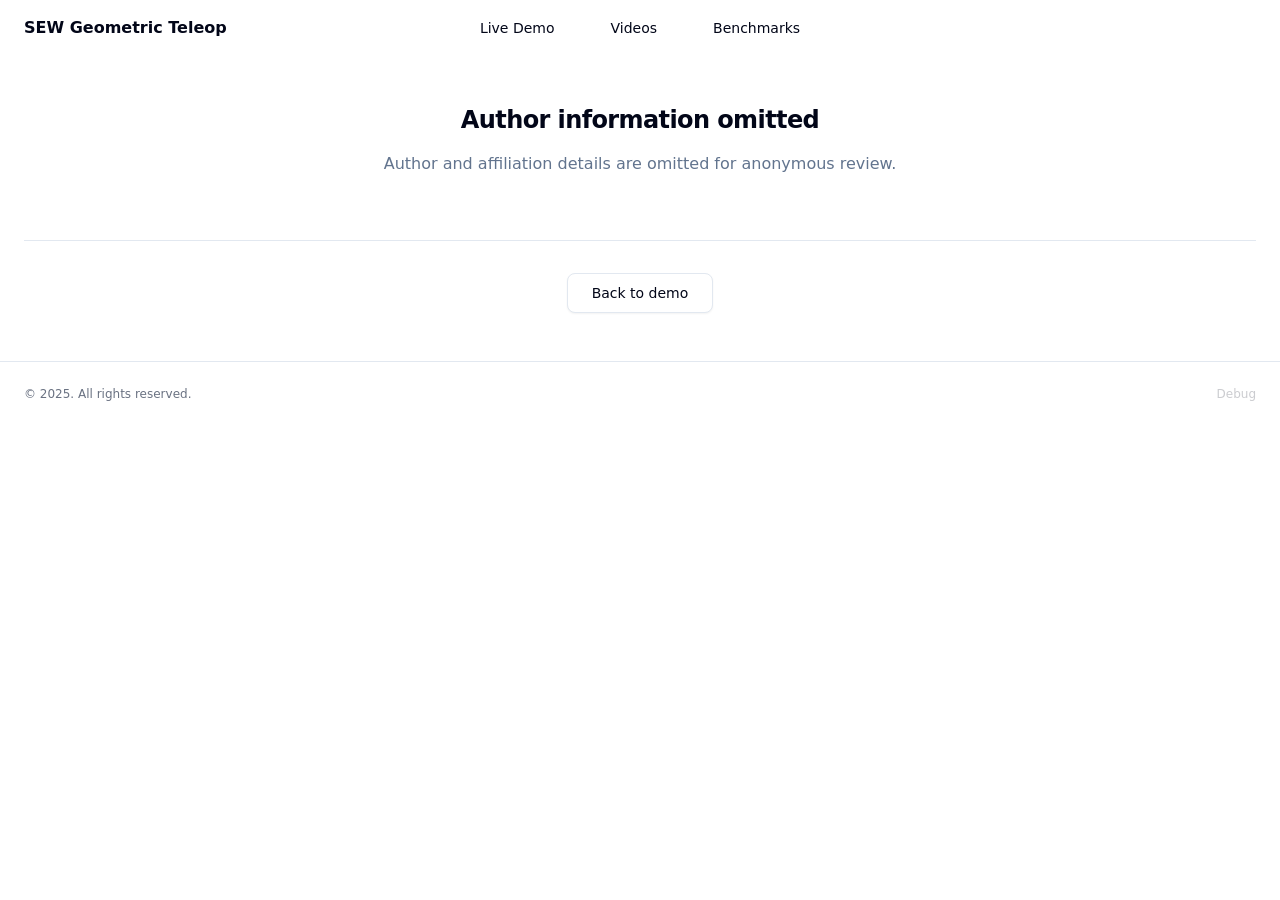
<file: authors.html>
<!doctype html>
<html lang="en">
	<head>
		<meta charset="utf-8" />
		<meta name="viewport" content="width=device-width, initial-scale=1" />
		
		<link href="./_app/immutable/assets/0.DeBXObBy.css" rel="stylesheet">
		<link rel="modulepreload" href="./_app/immutable/entry/start.CHPXXHr9.js">
		<link rel="modulepreload" href="./_app/immutable/chunks/DRTUkB2u.js">
		<link rel="modulepreload" href="./_app/immutable/chunks/B6XRXcNx.js">
		<link rel="modulepreload" href="./_app/immutable/chunks/fqWCngPn.js">
		<link rel="modulepreload" href="./_app/immutable/chunks/Ba8VjA-H.js">
		<link rel="modulepreload" href="./_app/immutable/chunks/Cg3AWEwn.js">
		<link rel="modulepreload" href="./_app/immutable/chunks/m_vcIMK6.js">
		<link rel="modulepreload" href="./_app/immutable/chunks/D5_UdY7R.js">
		<link rel="modulepreload" href="./_app/immutable/entry/app.DMQZhPUf.js">
		<link rel="modulepreload" href="./_app/immutable/chunks/D-4tHAVf.js">
		<link rel="modulepreload" href="./_app/immutable/chunks/DsnmJJEf.js">
		<link rel="modulepreload" href="./_app/immutable/chunks/RFHUKI3V.js">
		<link rel="modulepreload" href="./_app/immutable/nodes/0.BGyI7-ov.js">
		<link rel="modulepreload" href="./_app/immutable/chunks/C7Q_0-eq.js">
		<link rel="modulepreload" href="./_app/immutable/chunks/CyR0vac7.js">
		<link rel="modulepreload" href="./_app/immutable/chunks/CAK21mL5.js">
		<link rel="modulepreload" href="./_app/immutable/chunks/cPKGvlvi.js">
		<link rel="modulepreload" href="./_app/immutable/chunks/3uK9SeT9.js">
		<link rel="modulepreload" href="./_app/immutable/chunks/DBGExcrS.js">
		<link rel="modulepreload" href="./_app/immutable/chunks/DRw7UHJ5.js">
		<link rel="modulepreload" href="./_app/immutable/nodes/3.B5ug917m.js"><!--[--><link rel="icon" href="data:image/svg+xml,%3csvg%20xmlns='http://www.w3.org/2000/svg'%20width='107'%20height='128'%20viewBox='0%200%20107%20128'%3e%3ctitle%3esvelte-logo%3c/title%3e%3cpath%20d='M94.157%2022.819c-10.4-14.885-30.94-19.297-45.792-9.835L22.282%2029.608A29.92%2029.92%200%200%200%208.764%2049.65a31.5%2031.5%200%200%200%203.108%2020.231%2030%2030%200%200%200-4.477%2011.183%2031.9%2031.9%200%200%200%205.448%2024.116c10.402%2014.887%2030.942%2019.297%2045.791%209.835l26.083-16.624A29.92%2029.92%200%200%200%2098.235%2078.35a31.53%2031.53%200%200%200-3.105-20.232%2030%2030%200%200%200%204.474-11.182%2031.88%2031.88%200%200%200-5.447-24.116'%20style='fill:%23ff3e00'/%3e%3cpath%20d='M45.817%20106.582a20.72%2020.72%200%200%201-22.237-8.243%2019.17%2019.17%200%200%201-3.277-14.503%2018%2018%200%200%201%20.624-2.435l.49-1.498%201.337.981a33.6%2033.6%200%200%200%2010.203%205.098l.97.294-.09.968a5.85%205.85%200%200%200%201.052%203.878%206.24%206.24%200%200%200%206.695%202.485%205.8%205.8%200%200%200%201.603-.704L69.27%2076.28a5.43%205.43%200%200%200%202.45-3.631%205.8%205.8%200%200%200-.987-4.371%206.24%206.24%200%200%200-6.698-2.487%205.7%205.7%200%200%200-1.6.704l-9.953%206.345a19%2019%200%200%201-5.296%202.326%2020.72%2020.72%200%200%201-22.237-8.243%2019.17%2019.17%200%200%201-3.277-14.502%2017.99%2017.99%200%200%201%208.13-12.052l26.081-16.623a19%2019%200%200%201%205.3-2.329%2020.72%2020.72%200%200%201%2022.237%208.243%2019.17%2019.17%200%200%201%203.277%2014.503%2018%2018%200%200%201-.624%202.435l-.49%201.498-1.337-.98a33.6%2033.6%200%200%200-10.203-5.1l-.97-.294.09-.968a5.86%205.86%200%200%200-1.052-3.878%206.24%206.24%200%200%200-6.696-2.485%205.8%205.8%200%200%200-1.602.704L37.73%2051.72a5.42%205.42%200%200%200-2.449%203.63%205.79%205.79%200%200%200%20.986%204.372%206.24%206.24%200%200%200%206.698%202.486%205.8%205.8%200%200%200%201.602-.704l9.952-6.342a19%2019%200%200%201%205.295-2.328%2020.72%2020.72%200%200%201%2022.237%208.242%2019.17%2019.17%200%200%201%203.277%2014.503%2018%2018%200%200%201-8.13%2012.053l-26.081%2016.622a19%2019%200%200%201-5.3%202.328'%20style='fill:%23fff'/%3e%3c/svg%3e"/><!--]--><!--[--><!--]--><title>SEW Geometric Teleop</title>
	</head>
	<body data-sveltekit-preload-data="hover">
		<div style="display: contents"><!--[--><!--[--><!----><header class="flex h-14 items-center px-4 lg:px-6"><div class="flex flex-1 items-center"><a class="flex items-center justify-center" href="/"><span class="text-md font-semibold transition-all hover:font-bold">SEW Geometric Teleop</span></a></div> <nav class="flex flex-none flex-wrap items-center justify-center gap-4 sm:gap-6"><!--[--><a data-slot="button" class="focus-visible:border-ring focus-visible:ring-ring/50 aria-invalid:ring-destructive/20 dark:aria-invalid:ring-destructive/40 aria-invalid:border-destructive inline-flex shrink-0 items-center justify-center gap-2 whitespace-nowrap rounded-md text-sm font-medium outline-none transition-all focus-visible:ring-[3px] disabled:pointer-events-none disabled:opacity-50 aria-disabled:pointer-events-none aria-disabled:opacity-50 [&amp;_svg:not([class*='size-'])]:size-4 [&amp;_svg]:pointer-events-none [&amp;_svg]:shrink-0 hover:bg-accent hover:text-accent-foreground dark:hover:bg-accent/50 h-9 px-4 py-2 has-[>svg]:px-3" href="/demo"><!---->Live Demo<!----></a><!--]--><!----> <!--[--><a data-slot="button" class="focus-visible:border-ring focus-visible:ring-ring/50 aria-invalid:ring-destructive/20 dark:aria-invalid:ring-destructive/40 aria-invalid:border-destructive inline-flex shrink-0 items-center justify-center gap-2 whitespace-nowrap rounded-md text-sm font-medium outline-none transition-all focus-visible:ring-[3px] disabled:pointer-events-none disabled:opacity-50 aria-disabled:pointer-events-none aria-disabled:opacity-50 [&amp;_svg:not([class*='size-'])]:size-4 [&amp;_svg]:pointer-events-none [&amp;_svg]:shrink-0 hover:bg-accent hover:text-accent-foreground dark:hover:bg-accent/50 h-9 px-4 py-2 has-[>svg]:px-3" href="/"><!---->Videos<!----></a><!--]--><!---->  <!--[--><a data-slot="button" class="focus-visible:border-ring focus-visible:ring-ring/50 aria-invalid:ring-destructive/20 dark:aria-invalid:ring-destructive/40 aria-invalid:border-destructive inline-flex shrink-0 items-center justify-center gap-2 whitespace-nowrap rounded-md text-sm font-medium outline-none transition-all focus-visible:ring-[3px] disabled:pointer-events-none disabled:opacity-50 aria-disabled:pointer-events-none aria-disabled:opacity-50 [&amp;_svg:not([class*='size-'])]:size-4 [&amp;_svg]:pointer-events-none [&amp;_svg]:shrink-0 hover:bg-accent hover:text-accent-foreground dark:hover:bg-accent/50 h-9 px-4 py-2 has-[>svg]:px-3" href="/benchmarks"><!---->Benchmarks<!----></a><!--]--><!----> <!--[!--><!--]--></nav> <div class="flex flex-1 justify-end"></div></header> <!----><main class="container mx-auto py-12 px-6 space-y-16"><!--[--><div class="mx-auto max-w-2xl space-y-4 text-center"><h1 class="text-2xl font-semibold tracking-tight text-foreground">Author information omitted</h1> <p class="text-muted-foreground">Author and affiliation details are omitted for anonymous review.</p></div><!--]--> <div class="text-center pt-8 border-t"><!--[--><a data-slot="button" class="focus-visible:border-ring focus-visible:ring-ring/50 aria-invalid:ring-destructive/20 dark:aria-invalid:ring-destructive/40 aria-invalid:border-destructive inline-flex shrink-0 items-center justify-center gap-2 whitespace-nowrap text-sm font-medium outline-none transition-all focus-visible:ring-[3px] disabled:pointer-events-none disabled:opacity-50 aria-disabled:pointer-events-none aria-disabled:opacity-50 [&amp;_svg:not([class*='size-'])]:size-4 [&amp;_svg]:pointer-events-none [&amp;_svg]:shrink-0 bg-background shadow-xs hover:bg-accent hover:text-accent-foreground dark:bg-input/30 dark:border-input dark:hover:bg-input/50 border h-10 rounded-md px-6 has-[>svg]:px-4" href="/"><!---->Back to demo<!----></a><!--]--><!----></div></main><!----><!----> <footer class="flex w-full shrink-0 flex-col items-center gap-2 border-t px-4 py-6 sm:flex-row md:px-6"><!--[--><p class="text-xs text-gray-500 dark:text-gray-400">© 2025. All rights reserved.</p><!--]--> <nav class="flex gap-4 sm:ml-auto sm:gap-6"><!----><!----><!----><!--$s1--><!--[!--><button data-slot="dialog-trigger" class="link text-xs opacity-20" id="bits-s1" aria-haspopup="dialog" aria-expanded="false" data-dialog-trigger="" data-state="closed"><!---->Debug<!----></button><!--]--><!----><!----> <!----><!----><!--[!--><!--]--><!----><!----><!----><!----> <!--[!--><!--]--></nav></footer><!----><!--]--> <!--[!--><!--]--><!--]-->
			
			<script>
				{
					__sveltekit_mva7js = {
						base: new URL(".", location).pathname.slice(0, -1)
					};

					const element = document.currentScript.parentElement;

					Promise.all([
						import("./_app/immutable/entry/start.CHPXXHr9.js"),
						import("./_app/immutable/entry/app.DMQZhPUf.js")
					]).then(([kit, app]) => {
						kit.start(app, element, {
							node_ids: [0, 3],
							data: [null,null],
							form: null,
							error: null
						});
					});
				}
			</script>
		</div>
	</body>
</html>
</file>
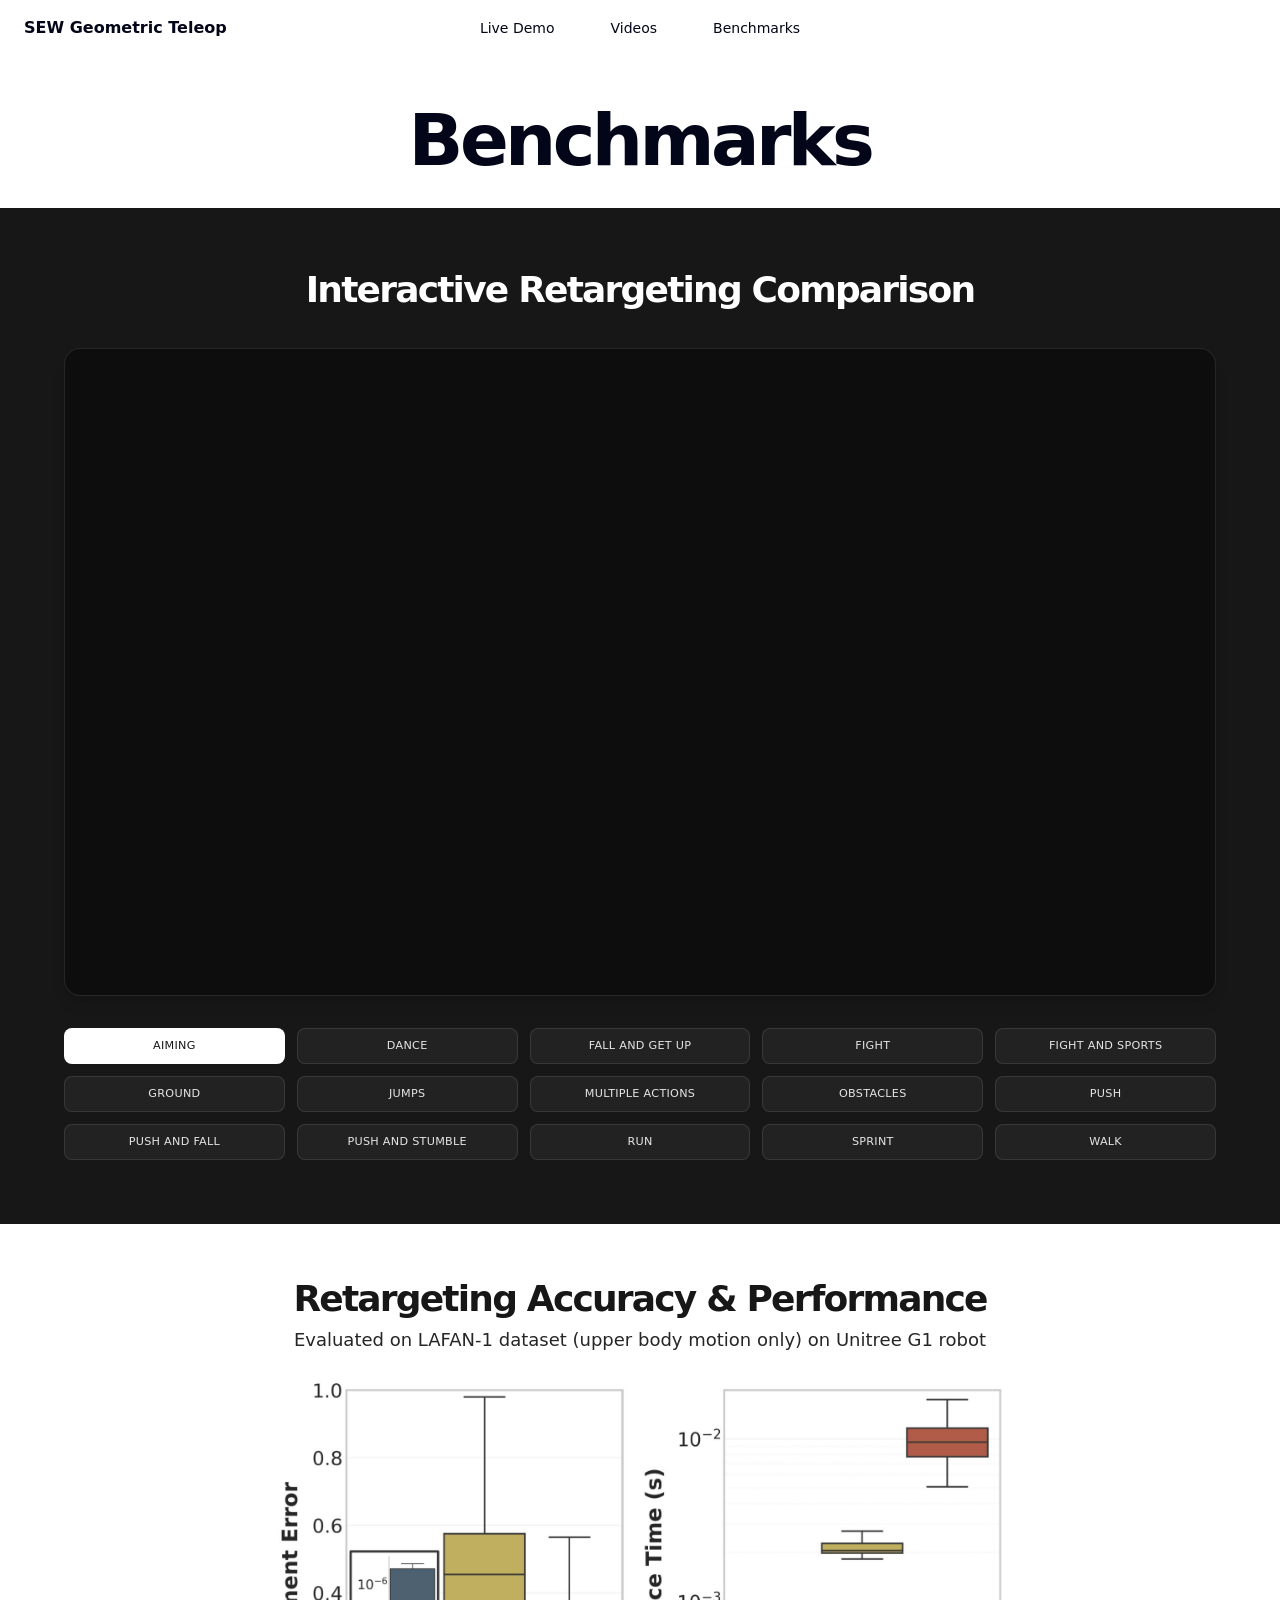
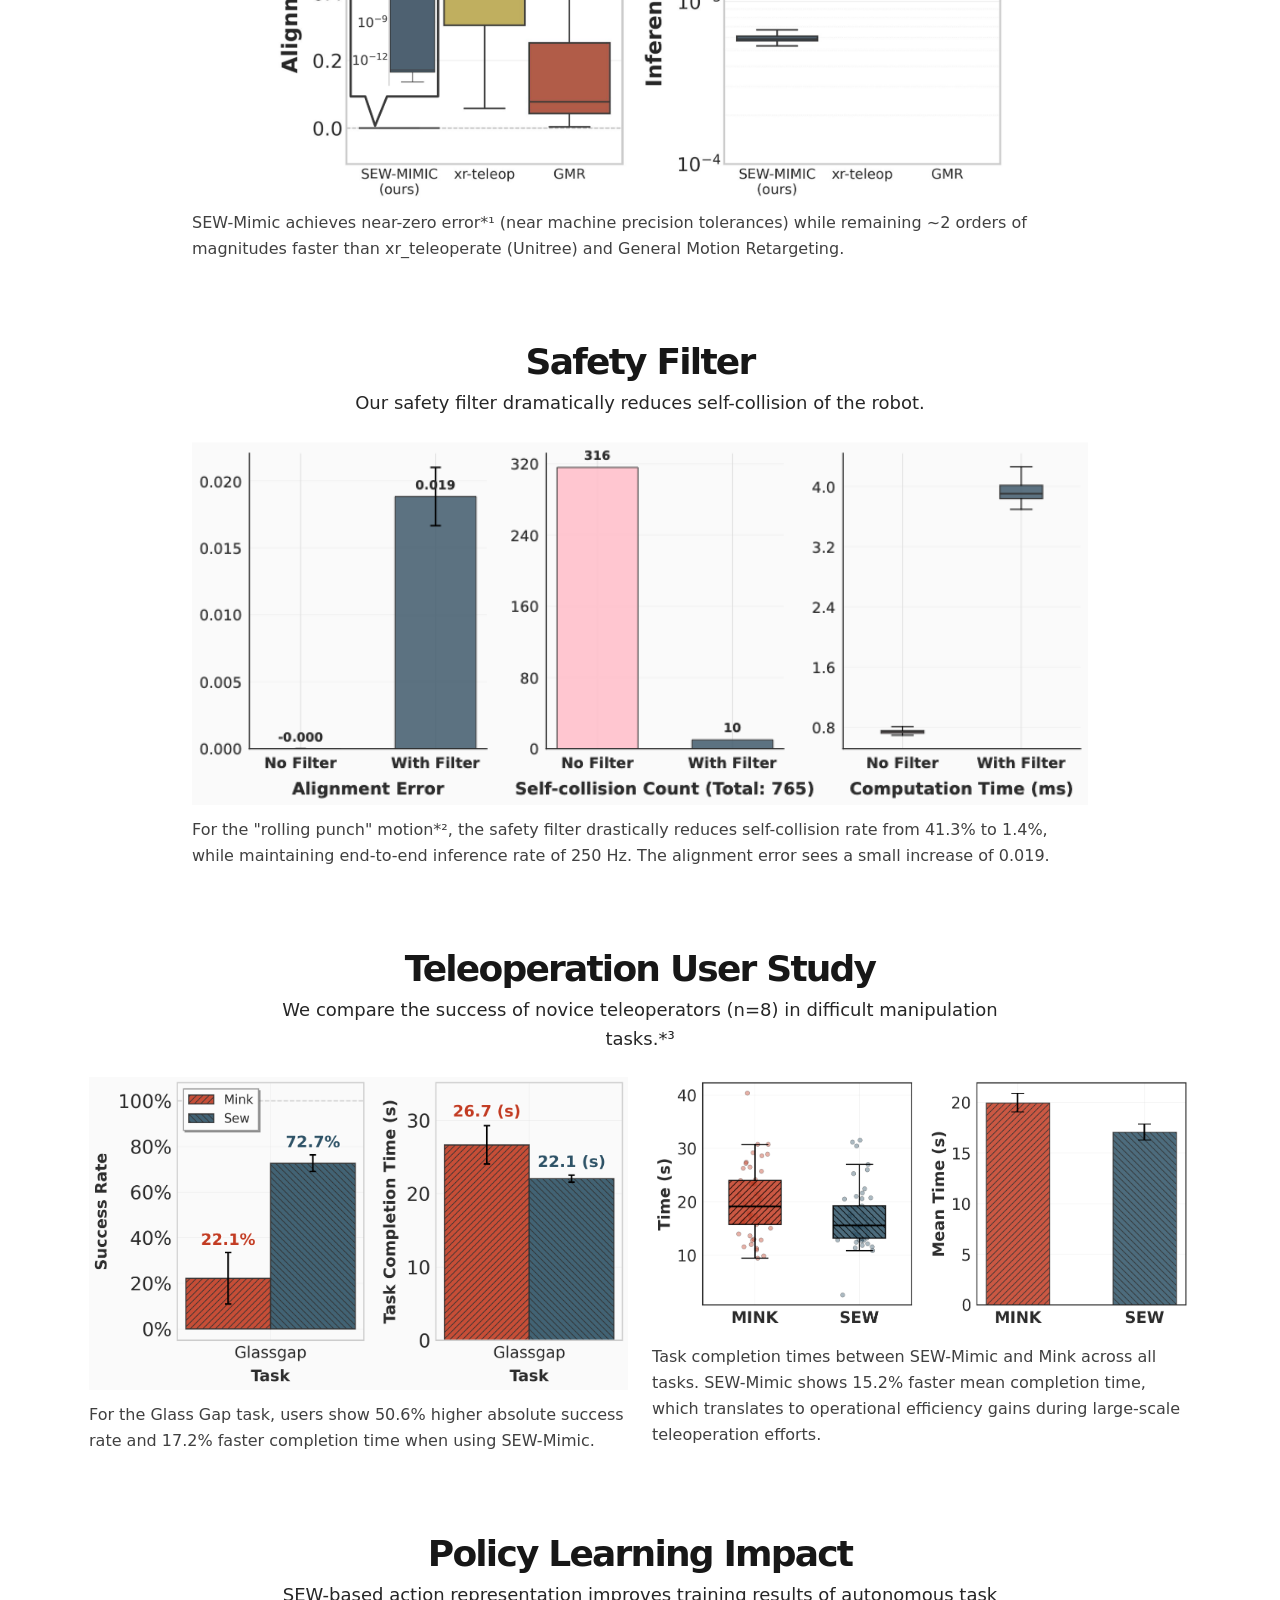
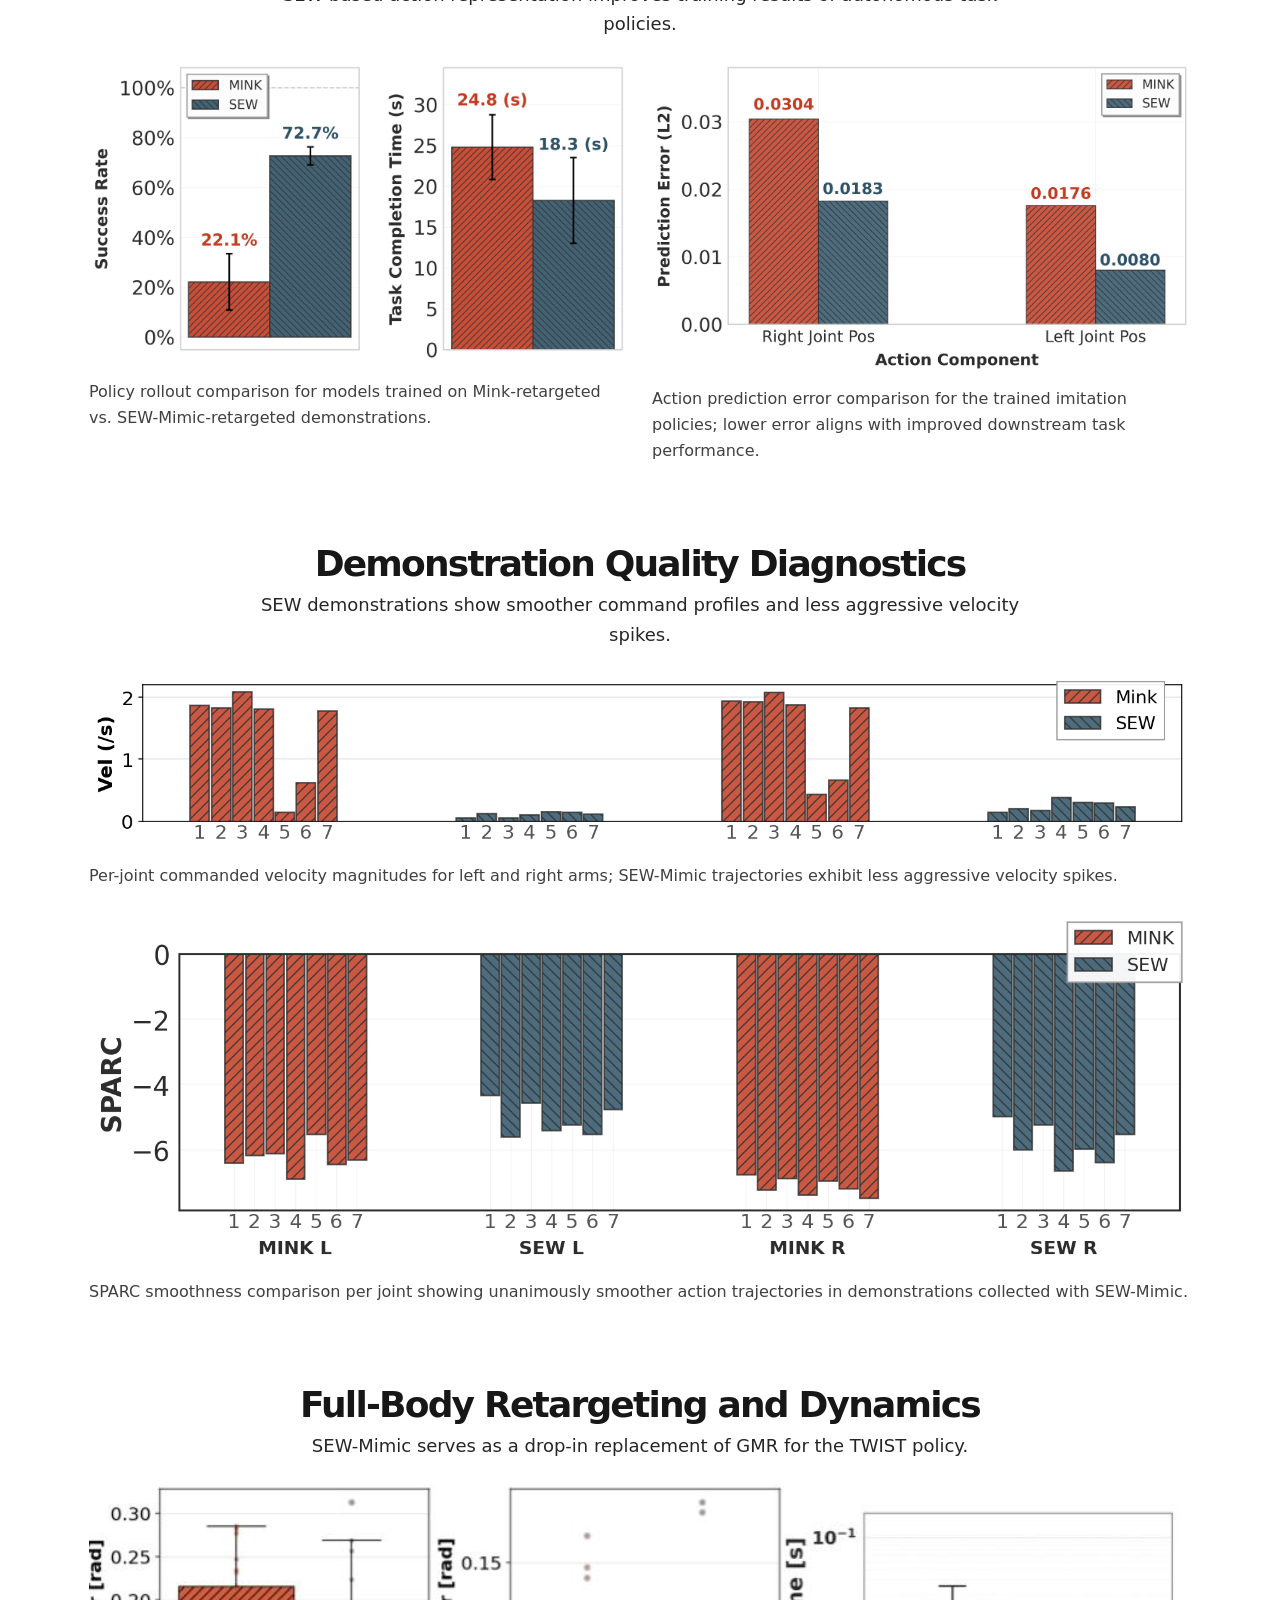
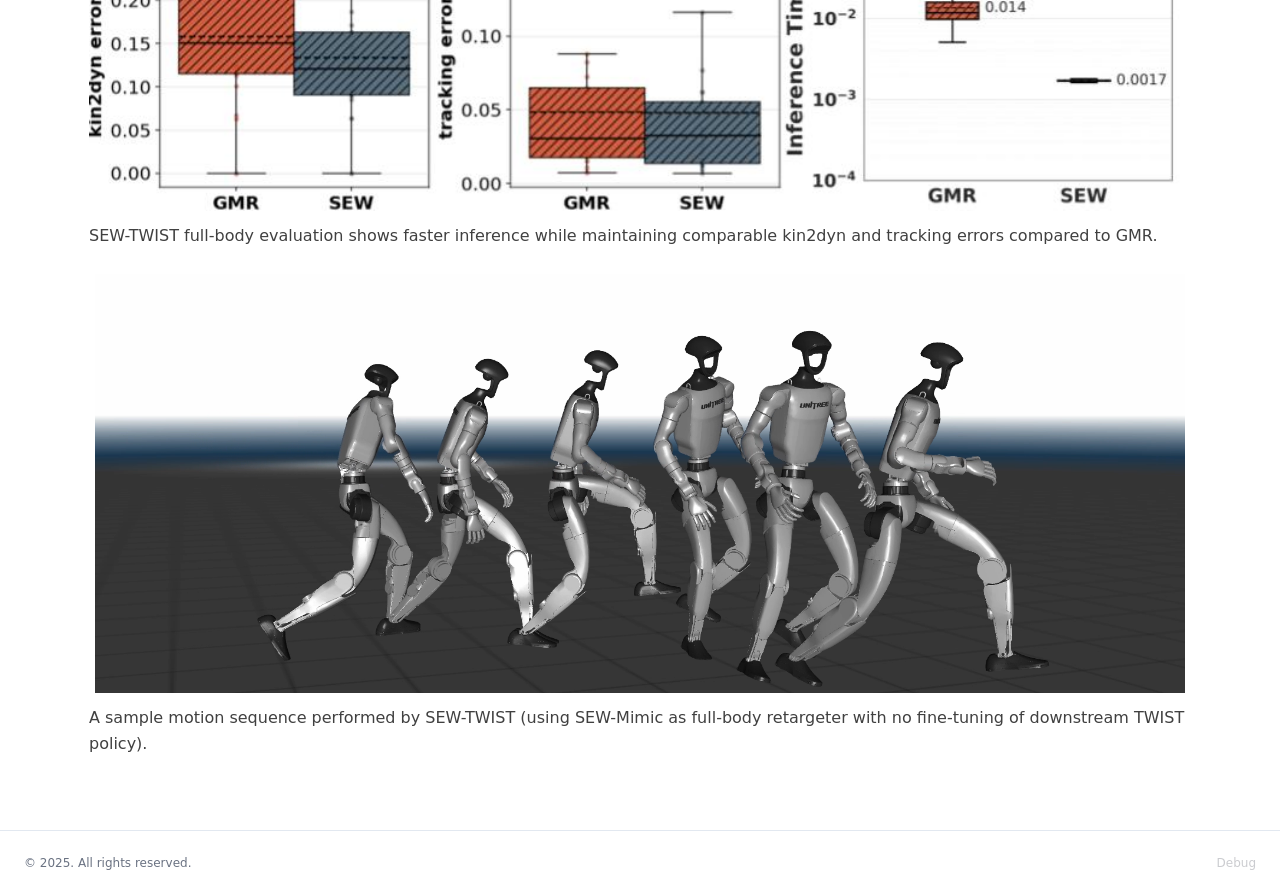
<file: benchmarks.html>
<!doctype html>
<html lang="en">
	<head>
		<meta charset="utf-8" />
		<meta name="viewport" content="width=device-width, initial-scale=1" />
		
		<link href="./_app/immutable/assets/0.DeBXObBy.css" rel="stylesheet">
		<link rel="modulepreload" href="./_app/immutable/entry/start.CHPXXHr9.js">
		<link rel="modulepreload" href="./_app/immutable/chunks/DRTUkB2u.js">
		<link rel="modulepreload" href="./_app/immutable/chunks/B6XRXcNx.js">
		<link rel="modulepreload" href="./_app/immutable/chunks/fqWCngPn.js">
		<link rel="modulepreload" href="./_app/immutable/chunks/Ba8VjA-H.js">
		<link rel="modulepreload" href="./_app/immutable/chunks/Cg3AWEwn.js">
		<link rel="modulepreload" href="./_app/immutable/chunks/m_vcIMK6.js">
		<link rel="modulepreload" href="./_app/immutable/chunks/D5_UdY7R.js">
		<link rel="modulepreload" href="./_app/immutable/entry/app.DMQZhPUf.js">
		<link rel="modulepreload" href="./_app/immutable/chunks/D-4tHAVf.js">
		<link rel="modulepreload" href="./_app/immutable/chunks/DsnmJJEf.js">
		<link rel="modulepreload" href="./_app/immutable/chunks/RFHUKI3V.js">
		<link rel="modulepreload" href="./_app/immutable/nodes/0.BGyI7-ov.js">
		<link rel="modulepreload" href="./_app/immutable/chunks/C7Q_0-eq.js">
		<link rel="modulepreload" href="./_app/immutable/chunks/CyR0vac7.js">
		<link rel="modulepreload" href="./_app/immutable/chunks/CAK21mL5.js">
		<link rel="modulepreload" href="./_app/immutable/chunks/cPKGvlvi.js">
		<link rel="modulepreload" href="./_app/immutable/chunks/3uK9SeT9.js">
		<link rel="modulepreload" href="./_app/immutable/chunks/DBGExcrS.js">
		<link rel="modulepreload" href="./_app/immutable/chunks/DRw7UHJ5.js">
		<link rel="modulepreload" href="./_app/immutable/nodes/4.CSf3OueE.js">
		<link rel="modulepreload" href="./_app/immutable/chunks/CGKAwXMG.js">
		<link rel="modulepreload" href="./_app/immutable/chunks/BjJUCdZk.js"><!--[--><link rel="icon" href="data:image/svg+xml,%3csvg%20xmlns='http://www.w3.org/2000/svg'%20width='107'%20height='128'%20viewBox='0%200%20107%20128'%3e%3ctitle%3esvelte-logo%3c/title%3e%3cpath%20d='M94.157%2022.819c-10.4-14.885-30.94-19.297-45.792-9.835L22.282%2029.608A29.92%2029.92%200%200%200%208.764%2049.65a31.5%2031.5%200%200%200%203.108%2020.231%2030%2030%200%200%200-4.477%2011.183%2031.9%2031.9%200%200%200%205.448%2024.116c10.402%2014.887%2030.942%2019.297%2045.791%209.835l26.083-16.624A29.92%2029.92%200%200%200%2098.235%2078.35a31.53%2031.53%200%200%200-3.105-20.232%2030%2030%200%200%200%204.474-11.182%2031.88%2031.88%200%200%200-5.447-24.116'%20style='fill:%23ff3e00'/%3e%3cpath%20d='M45.817%20106.582a20.72%2020.72%200%200%201-22.237-8.243%2019.17%2019.17%200%200%201-3.277-14.503%2018%2018%200%200%201%20.624-2.435l.49-1.498%201.337.981a33.6%2033.6%200%200%200%2010.203%205.098l.97.294-.09.968a5.85%205.85%200%200%200%201.052%203.878%206.24%206.24%200%200%200%206.695%202.485%205.8%205.8%200%200%200%201.603-.704L69.27%2076.28a5.43%205.43%200%200%200%202.45-3.631%205.8%205.8%200%200%200-.987-4.371%206.24%206.24%200%200%200-6.698-2.487%205.7%205.7%200%200%200-1.6.704l-9.953%206.345a19%2019%200%200%201-5.296%202.326%2020.72%2020.72%200%200%201-22.237-8.243%2019.17%2019.17%200%200%201-3.277-14.502%2017.99%2017.99%200%200%201%208.13-12.052l26.081-16.623a19%2019%200%200%201%205.3-2.329%2020.72%2020.72%200%200%201%2022.237%208.243%2019.17%2019.17%200%200%201%203.277%2014.503%2018%2018%200%200%201-.624%202.435l-.49%201.498-1.337-.98a33.6%2033.6%200%200%200-10.203-5.1l-.97-.294.09-.968a5.86%205.86%200%200%200-1.052-3.878%206.24%206.24%200%200%200-6.696-2.485%205.8%205.8%200%200%200-1.602.704L37.73%2051.72a5.42%205.42%200%200%200-2.449%203.63%205.79%205.79%200%200%200%20.986%204.372%206.24%206.24%200%200%200%206.698%202.486%205.8%205.8%200%200%200%201.602-.704l9.952-6.342a19%2019%200%200%201%205.295-2.328%2020.72%2020.72%200%200%201%2022.237%208.242%2019.17%2019.17%200%200%201%203.277%2014.503%2018%2018%200%200%201-8.13%2012.053l-26.081%2016.622a19%2019%200%200%201-5.3%202.328'%20style='fill:%23fff'/%3e%3c/svg%3e"/><!--]--><title>SEW Geometric Teleop</title>
	</head>
	<body data-sveltekit-preload-data="hover">
		<div style="display: contents"><!--[--><!--[--><!----><header class="flex h-14 items-center px-4 lg:px-6"><div class="flex flex-1 items-center"><a class="flex items-center justify-center" href="/"><span class="text-md font-semibold transition-all hover:font-bold">SEW Geometric Teleop</span></a></div> <nav class="flex flex-none flex-wrap items-center justify-center gap-4 sm:gap-6"><!--[--><a data-slot="button" class="focus-visible:border-ring focus-visible:ring-ring/50 aria-invalid:ring-destructive/20 dark:aria-invalid:ring-destructive/40 aria-invalid:border-destructive inline-flex shrink-0 items-center justify-center gap-2 whitespace-nowrap rounded-md text-sm font-medium outline-none transition-all focus-visible:ring-[3px] disabled:pointer-events-none disabled:opacity-50 aria-disabled:pointer-events-none aria-disabled:opacity-50 [&amp;_svg:not([class*='size-'])]:size-4 [&amp;_svg]:pointer-events-none [&amp;_svg]:shrink-0 hover:bg-accent hover:text-accent-foreground dark:hover:bg-accent/50 h-9 px-4 py-2 has-[>svg]:px-3" href="/demo"><!---->Live Demo<!----></a><!--]--><!----> <!--[--><a data-slot="button" class="focus-visible:border-ring focus-visible:ring-ring/50 aria-invalid:ring-destructive/20 dark:aria-invalid:ring-destructive/40 aria-invalid:border-destructive inline-flex shrink-0 items-center justify-center gap-2 whitespace-nowrap rounded-md text-sm font-medium outline-none transition-all focus-visible:ring-[3px] disabled:pointer-events-none disabled:opacity-50 aria-disabled:pointer-events-none aria-disabled:opacity-50 [&amp;_svg:not([class*='size-'])]:size-4 [&amp;_svg]:pointer-events-none [&amp;_svg]:shrink-0 hover:bg-accent hover:text-accent-foreground dark:hover:bg-accent/50 h-9 px-4 py-2 has-[>svg]:px-3" href="/"><!---->Videos<!----></a><!--]--><!---->  <!--[--><a data-slot="button" class="focus-visible:border-ring focus-visible:ring-ring/50 aria-invalid:ring-destructive/20 dark:aria-invalid:ring-destructive/40 aria-invalid:border-destructive inline-flex shrink-0 items-center justify-center gap-2 whitespace-nowrap rounded-md text-sm font-medium outline-none transition-all focus-visible:ring-[3px] disabled:pointer-events-none disabled:opacity-50 aria-disabled:pointer-events-none aria-disabled:opacity-50 [&amp;_svg:not([class*='size-'])]:size-4 [&amp;_svg]:pointer-events-none [&amp;_svg]:shrink-0 hover:bg-accent hover:text-accent-foreground dark:hover:bg-accent/50 h-9 px-4 py-2 has-[>svg]:px-3 bg-stone-200 dark:bg-stone-800" href="/benchmarks"><!---->Benchmarks<!----></a><!--]--><!----> <!--[!--><!--]--></nav> <div class="flex flex-1 justify-end"></div></header> <!----><main class="grid grid-cols-[1fr,min(80ch,100%),1fr] gap-y-8 py-12"><div class="col-start-2 px-4 text-center"><h1 class="text-4xl font-bold tracking-tighter sm:text-5xl md:text-6xl lg:text-7xl/none">Benchmarks</h1></div> <section class="col-span-3 bg-neutral-900 py-16 text-white"><div class="col-start-2 px-4"><div class="mx-auto max-w-6xl space-y-10"><div class="text-center"><h2 class="text-xl font-semibold tracking-tighter sm:text-2xl md:text-3xl lg:text-4xl/none">Interactive Retargeting Comparison</h2></div> <div class="space-y-8"><div class="aspect-video overflow-hidden rounded-2xl border border-white/10 bg-black/40 shadow-lg"><!--[--><iframe title="Rerun viewer for Aiming" src="https://app.rerun.io/?url=https%3A%2F%2Fsew.assets.yunhocho.com%2Frerun%2Flafan1%2Faiming1_subject1_upper.rrd&amp;persist=1" loading="lazy" allow="fullscreen; xr-spatial-tracking" class="h-full w-full"></iframe><!--]--></div> <div class="space-y-4"><!--[!--><!--]--> <div class="grid grid-cols-2 gap-3 sm:grid-cols-3 md:grid-cols-4 xl:grid-cols-5"><!--[--><!--[!--><button data-slot="button" class="focus-visible:border-ring focus-visible:ring-ring/50 aria-invalid:ring-destructive/20 dark:aria-invalid:ring-destructive/40 aria-invalid:border-destructive inline-flex shrink-0 items-center gap-2 whitespace-nowrap rounded-md font-medium outline-none transition-all focus-visible:ring-[3px] disabled:pointer-events-none disabled:opacity-50 aria-disabled:pointer-events-none aria-disabled:opacity-50 [&amp;_svg:not([class*='size-'])]:size-4 [&amp;_svg]:pointer-events-none [&amp;_svg]:shrink-0 shadow-xs h-9 px-4 py-2 has-[>svg]:px-3 w-full cursor-pointer justify-center border border-white/10 text-[0.7rem] tracking-wide uppercase bg-white text-neutral-900 hover:bg-white/90" type="button" aria-pressed="true"><!---->Aiming<!----></button><!--]--><!--[!--><button data-slot="button" class="focus-visible:border-ring focus-visible:ring-ring/50 aria-invalid:ring-destructive/20 dark:aria-invalid:ring-destructive/40 aria-invalid:border-destructive inline-flex shrink-0 items-center gap-2 whitespace-nowrap rounded-md font-medium outline-none transition-all focus-visible:ring-[3px] disabled:pointer-events-none disabled:opacity-50 aria-disabled:pointer-events-none aria-disabled:opacity-50 [&amp;_svg:not([class*='size-'])]:size-4 [&amp;_svg]:pointer-events-none [&amp;_svg]:shrink-0 dark:hover:bg-accent/50 h-9 px-4 py-2 has-[>svg]:px-3 w-full cursor-pointer justify-center border border-white/10 text-[0.7rem] tracking-wide uppercase bg-white/5 text-neutral-200 hover:bg-white/10 hover:text-white" type="button" aria-pressed="false"><!---->Dance<!----></button><!--]--><!--[!--><button data-slot="button" class="focus-visible:border-ring focus-visible:ring-ring/50 aria-invalid:ring-destructive/20 dark:aria-invalid:ring-destructive/40 aria-invalid:border-destructive inline-flex shrink-0 items-center gap-2 whitespace-nowrap rounded-md font-medium outline-none transition-all focus-visible:ring-[3px] disabled:pointer-events-none disabled:opacity-50 aria-disabled:pointer-events-none aria-disabled:opacity-50 [&amp;_svg:not([class*='size-'])]:size-4 [&amp;_svg]:pointer-events-none [&amp;_svg]:shrink-0 dark:hover:bg-accent/50 h-9 px-4 py-2 has-[>svg]:px-3 w-full cursor-pointer justify-center border border-white/10 text-[0.7rem] tracking-wide uppercase bg-white/5 text-neutral-200 hover:bg-white/10 hover:text-white" type="button" aria-pressed="false"><!---->Fall And Get Up<!----></button><!--]--><!--[!--><button data-slot="button" class="focus-visible:border-ring focus-visible:ring-ring/50 aria-invalid:ring-destructive/20 dark:aria-invalid:ring-destructive/40 aria-invalid:border-destructive inline-flex shrink-0 items-center gap-2 whitespace-nowrap rounded-md font-medium outline-none transition-all focus-visible:ring-[3px] disabled:pointer-events-none disabled:opacity-50 aria-disabled:pointer-events-none aria-disabled:opacity-50 [&amp;_svg:not([class*='size-'])]:size-4 [&amp;_svg]:pointer-events-none [&amp;_svg]:shrink-0 dark:hover:bg-accent/50 h-9 px-4 py-2 has-[>svg]:px-3 w-full cursor-pointer justify-center border border-white/10 text-[0.7rem] tracking-wide uppercase bg-white/5 text-neutral-200 hover:bg-white/10 hover:text-white" type="button" aria-pressed="false"><!---->Fight<!----></button><!--]--><!--[!--><button data-slot="button" class="focus-visible:border-ring focus-visible:ring-ring/50 aria-invalid:ring-destructive/20 dark:aria-invalid:ring-destructive/40 aria-invalid:border-destructive inline-flex shrink-0 items-center gap-2 whitespace-nowrap rounded-md font-medium outline-none transition-all focus-visible:ring-[3px] disabled:pointer-events-none disabled:opacity-50 aria-disabled:pointer-events-none aria-disabled:opacity-50 [&amp;_svg:not([class*='size-'])]:size-4 [&amp;_svg]:pointer-events-none [&amp;_svg]:shrink-0 dark:hover:bg-accent/50 h-9 px-4 py-2 has-[>svg]:px-3 w-full cursor-pointer justify-center border border-white/10 text-[0.7rem] tracking-wide uppercase bg-white/5 text-neutral-200 hover:bg-white/10 hover:text-white" type="button" aria-pressed="false"><!---->Fight And Sports<!----></button><!--]--><!--[!--><button data-slot="button" class="focus-visible:border-ring focus-visible:ring-ring/50 aria-invalid:ring-destructive/20 dark:aria-invalid:ring-destructive/40 aria-invalid:border-destructive inline-flex shrink-0 items-center gap-2 whitespace-nowrap rounded-md font-medium outline-none transition-all focus-visible:ring-[3px] disabled:pointer-events-none disabled:opacity-50 aria-disabled:pointer-events-none aria-disabled:opacity-50 [&amp;_svg:not([class*='size-'])]:size-4 [&amp;_svg]:pointer-events-none [&amp;_svg]:shrink-0 dark:hover:bg-accent/50 h-9 px-4 py-2 has-[>svg]:px-3 w-full cursor-pointer justify-center border border-white/10 text-[0.7rem] tracking-wide uppercase bg-white/5 text-neutral-200 hover:bg-white/10 hover:text-white" type="button" aria-pressed="false"><!---->Ground<!----></button><!--]--><!--[!--><button data-slot="button" class="focus-visible:border-ring focus-visible:ring-ring/50 aria-invalid:ring-destructive/20 dark:aria-invalid:ring-destructive/40 aria-invalid:border-destructive inline-flex shrink-0 items-center gap-2 whitespace-nowrap rounded-md font-medium outline-none transition-all focus-visible:ring-[3px] disabled:pointer-events-none disabled:opacity-50 aria-disabled:pointer-events-none aria-disabled:opacity-50 [&amp;_svg:not([class*='size-'])]:size-4 [&amp;_svg]:pointer-events-none [&amp;_svg]:shrink-0 dark:hover:bg-accent/50 h-9 px-4 py-2 has-[>svg]:px-3 w-full cursor-pointer justify-center border border-white/10 text-[0.7rem] tracking-wide uppercase bg-white/5 text-neutral-200 hover:bg-white/10 hover:text-white" type="button" aria-pressed="false"><!---->Jumps<!----></button><!--]--><!--[!--><button data-slot="button" class="focus-visible:border-ring focus-visible:ring-ring/50 aria-invalid:ring-destructive/20 dark:aria-invalid:ring-destructive/40 aria-invalid:border-destructive inline-flex shrink-0 items-center gap-2 whitespace-nowrap rounded-md font-medium outline-none transition-all focus-visible:ring-[3px] disabled:pointer-events-none disabled:opacity-50 aria-disabled:pointer-events-none aria-disabled:opacity-50 [&amp;_svg:not([class*='size-'])]:size-4 [&amp;_svg]:pointer-events-none [&amp;_svg]:shrink-0 dark:hover:bg-accent/50 h-9 px-4 py-2 has-[>svg]:px-3 w-full cursor-pointer justify-center border border-white/10 text-[0.7rem] tracking-wide uppercase bg-white/5 text-neutral-200 hover:bg-white/10 hover:text-white" type="button" aria-pressed="false"><!---->Multiple Actions<!----></button><!--]--><!--[!--><button data-slot="button" class="focus-visible:border-ring focus-visible:ring-ring/50 aria-invalid:ring-destructive/20 dark:aria-invalid:ring-destructive/40 aria-invalid:border-destructive inline-flex shrink-0 items-center gap-2 whitespace-nowrap rounded-md font-medium outline-none transition-all focus-visible:ring-[3px] disabled:pointer-events-none disabled:opacity-50 aria-disabled:pointer-events-none aria-disabled:opacity-50 [&amp;_svg:not([class*='size-'])]:size-4 [&amp;_svg]:pointer-events-none [&amp;_svg]:shrink-0 dark:hover:bg-accent/50 h-9 px-4 py-2 has-[>svg]:px-3 w-full cursor-pointer justify-center border border-white/10 text-[0.7rem] tracking-wide uppercase bg-white/5 text-neutral-200 hover:bg-white/10 hover:text-white" type="button" aria-pressed="false"><!---->Obstacles<!----></button><!--]--><!--[!--><button data-slot="button" class="focus-visible:border-ring focus-visible:ring-ring/50 aria-invalid:ring-destructive/20 dark:aria-invalid:ring-destructive/40 aria-invalid:border-destructive inline-flex shrink-0 items-center gap-2 whitespace-nowrap rounded-md font-medium outline-none transition-all focus-visible:ring-[3px] disabled:pointer-events-none disabled:opacity-50 aria-disabled:pointer-events-none aria-disabled:opacity-50 [&amp;_svg:not([class*='size-'])]:size-4 [&amp;_svg]:pointer-events-none [&amp;_svg]:shrink-0 dark:hover:bg-accent/50 h-9 px-4 py-2 has-[>svg]:px-3 w-full cursor-pointer justify-center border border-white/10 text-[0.7rem] tracking-wide uppercase bg-white/5 text-neutral-200 hover:bg-white/10 hover:text-white" type="button" aria-pressed="false"><!---->Push<!----></button><!--]--><!--[!--><button data-slot="button" class="focus-visible:border-ring focus-visible:ring-ring/50 aria-invalid:ring-destructive/20 dark:aria-invalid:ring-destructive/40 aria-invalid:border-destructive inline-flex shrink-0 items-center gap-2 whitespace-nowrap rounded-md font-medium outline-none transition-all focus-visible:ring-[3px] disabled:pointer-events-none disabled:opacity-50 aria-disabled:pointer-events-none aria-disabled:opacity-50 [&amp;_svg:not([class*='size-'])]:size-4 [&amp;_svg]:pointer-events-none [&amp;_svg]:shrink-0 dark:hover:bg-accent/50 h-9 px-4 py-2 has-[>svg]:px-3 w-full cursor-pointer justify-center border border-white/10 text-[0.7rem] tracking-wide uppercase bg-white/5 text-neutral-200 hover:bg-white/10 hover:text-white" type="button" aria-pressed="false"><!---->Push And Fall<!----></button><!--]--><!--[!--><button data-slot="button" class="focus-visible:border-ring focus-visible:ring-ring/50 aria-invalid:ring-destructive/20 dark:aria-invalid:ring-destructive/40 aria-invalid:border-destructive inline-flex shrink-0 items-center gap-2 whitespace-nowrap rounded-md font-medium outline-none transition-all focus-visible:ring-[3px] disabled:pointer-events-none disabled:opacity-50 aria-disabled:pointer-events-none aria-disabled:opacity-50 [&amp;_svg:not([class*='size-'])]:size-4 [&amp;_svg]:pointer-events-none [&amp;_svg]:shrink-0 dark:hover:bg-accent/50 h-9 px-4 py-2 has-[>svg]:px-3 w-full cursor-pointer justify-center border border-white/10 text-[0.7rem] tracking-wide uppercase bg-white/5 text-neutral-200 hover:bg-white/10 hover:text-white" type="button" aria-pressed="false"><!---->Push And Stumble<!----></button><!--]--><!--[!--><button data-slot="button" class="focus-visible:border-ring focus-visible:ring-ring/50 aria-invalid:ring-destructive/20 dark:aria-invalid:ring-destructive/40 aria-invalid:border-destructive inline-flex shrink-0 items-center gap-2 whitespace-nowrap rounded-md font-medium outline-none transition-all focus-visible:ring-[3px] disabled:pointer-events-none disabled:opacity-50 aria-disabled:pointer-events-none aria-disabled:opacity-50 [&amp;_svg:not([class*='size-'])]:size-4 [&amp;_svg]:pointer-events-none [&amp;_svg]:shrink-0 dark:hover:bg-accent/50 h-9 px-4 py-2 has-[>svg]:px-3 w-full cursor-pointer justify-center border border-white/10 text-[0.7rem] tracking-wide uppercase bg-white/5 text-neutral-200 hover:bg-white/10 hover:text-white" type="button" aria-pressed="false"><!---->Run<!----></button><!--]--><!--[!--><button data-slot="button" class="focus-visible:border-ring focus-visible:ring-ring/50 aria-invalid:ring-destructive/20 dark:aria-invalid:ring-destructive/40 aria-invalid:border-destructive inline-flex shrink-0 items-center gap-2 whitespace-nowrap rounded-md font-medium outline-none transition-all focus-visible:ring-[3px] disabled:pointer-events-none disabled:opacity-50 aria-disabled:pointer-events-none aria-disabled:opacity-50 [&amp;_svg:not([class*='size-'])]:size-4 [&amp;_svg]:pointer-events-none [&amp;_svg]:shrink-0 dark:hover:bg-accent/50 h-9 px-4 py-2 has-[>svg]:px-3 w-full cursor-pointer justify-center border border-white/10 text-[0.7rem] tracking-wide uppercase bg-white/5 text-neutral-200 hover:bg-white/10 hover:text-white" type="button" aria-pressed="false"><!---->Sprint<!----></button><!--]--><!--[!--><button data-slot="button" class="focus-visible:border-ring focus-visible:ring-ring/50 aria-invalid:ring-destructive/20 dark:aria-invalid:ring-destructive/40 aria-invalid:border-destructive inline-flex shrink-0 items-center gap-2 whitespace-nowrap rounded-md font-medium outline-none transition-all focus-visible:ring-[3px] disabled:pointer-events-none disabled:opacity-50 aria-disabled:pointer-events-none aria-disabled:opacity-50 [&amp;_svg:not([class*='size-'])]:size-4 [&amp;_svg]:pointer-events-none [&amp;_svg]:shrink-0 dark:hover:bg-accent/50 h-9 px-4 py-2 has-[>svg]:px-3 w-full cursor-pointer justify-center border border-white/10 text-[0.7rem] tracking-wide uppercase bg-white/5 text-neutral-200 hover:bg-white/10 hover:text-white" type="button" aria-pressed="false"><!---->Walk<!----></button><!--]--><!--]--></div> <!--[!--><!--]--></div></div></div></div></section> <!--[--><section class="col-start-2 px-4"><article class="group relative mx-auto max-w-6xl rounded-3xl border border-transparent p-6 transition-shadow duration-200 hover:border-neutral-200 hover:shadow-2xl dark:hover:border-neutral-700"><!--[--><div class="pointer-events-none absolute top-full left-1/2 z-10 mt-3 w-max max-w-[90vw] -translate-x-1/2 opacity-0 transition-opacity duration-150 group-hover:opacity-100"><div class="flex flex-wrap justify-center gap-2 rounded-md border border-neutral-300 bg-white/95 p-2 shadow-sm dark:border-neutral-700 dark:bg-neutral-900/95"><!--[--><span class="rounded-full border border-neutral-300 bg-neutral-100 px-2.5 py-1 text-[0.68rem] tracking-wide text-neutral-600 dark:border-neutral-700 dark:bg-neutral-900 dark:text-neutral-300">Paper Section VI-A</span><span class="rounded-full border border-neutral-300 bg-neutral-100 px-2.5 py-1 text-[0.68rem] tracking-wide text-neutral-600 dark:border-neutral-700 dark:bg-neutral-900 dark:text-neutral-300">Figure 5</span><!--]--></div></div><!--]--> <header class="mb-2 flex flex-col items-center gap-2"><div class="inline-flex flex-col items-center"><h2 class="text-center text-xl font-semibold tracking-tighter text-neutral-900 sm:text-2xl md:text-3xl lg:text-4xl/none dark:text-neutral-100">Retargeting Accuracy &amp; Performance</h2></div> <p class="max-w-3xl text-center text-lg leading-relaxed text-neutral-800 dark:text-neutral-200">Evaluated on LAFAN-1 dataset (upper body motion only) on Unitree G1 robot</p></header> <div class="mt-6 grid gap-6 lg:grid-cols-2"><!--[--><figure class="bg-transparent p-0 lg:col-span-2 lg:mx-auto lg:w-full lg:max-w-4xl"><img src="./figures/benchmark_comparison_accuracy.png" alt="Benchmark comparison accuracy chart" loading="lazy" class="max-h-[420px] w-full bg-white object-contain"/> <figcaption class="pt-3 text-base leading-relaxed text-neutral-700 dark:text-neutral-300">SEW-Mimic achieves near-zero error*¹ (near machine precision tolerances) while remaining ~2 orders of magnitudes faster than xr_teleoperate (Unitree) and General Motion Retargeting.</figcaption></figure><!--]--></div> <!--[!--><!--]--> <!--[!--><!--]--></article></section><section class="col-start-2 px-4"><article class="group relative mx-auto max-w-6xl rounded-3xl border border-transparent p-6 transition-shadow duration-200 hover:border-neutral-200 hover:shadow-2xl dark:hover:border-neutral-700"><!--[--><div class="pointer-events-none absolute top-full left-1/2 z-10 mt-3 w-max max-w-[90vw] -translate-x-1/2 opacity-0 transition-opacity duration-150 group-hover:opacity-100"><div class="flex flex-wrap justify-center gap-2 rounded-md border border-neutral-300 bg-white/95 p-2 shadow-sm dark:border-neutral-700 dark:bg-neutral-900/95"><!--[--><span class="rounded-full border border-neutral-300 bg-neutral-100 px-2.5 py-1 text-[0.68rem] tracking-wide text-neutral-600 dark:border-neutral-700 dark:bg-neutral-900 dark:text-neutral-300">Paper Section VI-C</span><span class="rounded-full border border-neutral-300 bg-neutral-100 px-2.5 py-1 text-[0.68rem] tracking-wide text-neutral-600 dark:border-neutral-700 dark:bg-neutral-900 dark:text-neutral-300">Appendix I</span><span class="rounded-full border border-neutral-300 bg-neutral-100 px-2.5 py-1 text-[0.68rem] tracking-wide text-neutral-600 dark:border-neutral-700 dark:bg-neutral-900 dark:text-neutral-300">Figure 11</span><!--]--></div></div><!--]--> <header class="mb-2 flex flex-col items-center gap-2"><div class="inline-flex flex-col items-center"><h2 class="text-center text-xl font-semibold tracking-tighter text-neutral-900 sm:text-2xl md:text-3xl lg:text-4xl/none dark:text-neutral-100">Safety Filter</h2></div> <p class="max-w-3xl text-center text-lg leading-relaxed text-neutral-800 dark:text-neutral-200">Our safety filter dramatically reduces self-collision of the robot.</p></header> <div class="mt-6 grid gap-6 lg:grid-cols-2"><!--[--><figure class="bg-transparent p-0 lg:col-span-2 lg:mx-auto lg:w-full lg:max-w-4xl"><img src="./figures/safety_filter_exp_plot_final.png" alt="Safety filter ablation chart" loading="lazy" class="max-h-[420px] w-full bg-white object-contain"/> <figcaption class="pt-3 text-base leading-relaxed text-neutral-700 dark:text-neutral-300">For the "rolling punch" motion*², the safety filter drastically reduces self-collision rate from 41.3% to 1.4%, while maintaining end-to-end inference rate of 250 Hz. The alignment error sees a small increase of 0.019.</figcaption></figure><!--]--></div> <!--[!--><!--]--> <!--[!--><!--]--></article></section><section class="col-start-2 px-4"><article class="group relative mx-auto max-w-6xl rounded-3xl border border-transparent p-6 transition-shadow duration-200 hover:border-neutral-200 hover:shadow-2xl dark:hover:border-neutral-700"><!--[--><div class="pointer-events-none absolute top-full left-1/2 z-10 mt-3 w-max max-w-[90vw] -translate-x-1/2 opacity-0 transition-opacity duration-150 group-hover:opacity-100"><div class="flex flex-wrap justify-center gap-2 rounded-md border border-neutral-300 bg-white/95 p-2 shadow-sm dark:border-neutral-700 dark:bg-neutral-900/95"><!--[--><span class="rounded-full border border-neutral-300 bg-neutral-100 px-2.5 py-1 text-[0.68rem] tracking-wide text-neutral-600 dark:border-neutral-700 dark:bg-neutral-900 dark:text-neutral-300">Paper Section VI-B</span><span class="rounded-full border border-neutral-300 bg-neutral-100 px-2.5 py-1 text-[0.68rem] tracking-wide text-neutral-600 dark:border-neutral-700 dark:bg-neutral-900 dark:text-neutral-300">Table I</span><span class="rounded-full border border-neutral-300 bg-neutral-100 px-2.5 py-1 text-[0.68rem] tracking-wide text-neutral-600 dark:border-neutral-700 dark:bg-neutral-900 dark:text-neutral-300">Appendix H</span><span class="rounded-full border border-neutral-300 bg-neutral-100 px-2.5 py-1 text-[0.68rem] tracking-wide text-neutral-600 dark:border-neutral-700 dark:bg-neutral-900 dark:text-neutral-300">Figure 6</span><!--]--></div></div><!--]--> <header class="mb-2 flex flex-col items-center gap-2"><div class="inline-flex flex-col items-center"><h2 class="text-center text-xl font-semibold tracking-tighter text-neutral-900 sm:text-2xl md:text-3xl lg:text-4xl/none dark:text-neutral-100">Teleoperation User Study</h2></div> <p class="max-w-3xl text-center text-lg leading-relaxed text-neutral-800 dark:text-neutral-200">We compare the success of novice teleoperators (n=8) in difficult manipulation tasks.*³</p></header> <div class="mt-6 grid gap-6 lg:grid-cols-2"><!--[--><figure class="bg-transparent p-0 "><img src="./figures/glass_gap_eval_result.png" alt="Glass Gap evaluation success rate and completion time" loading="lazy" class="max-h-[420px] w-full bg-white object-contain"/> <figcaption class="pt-3 text-base leading-relaxed text-neutral-700 dark:text-neutral-300">For the Glass Gap task, users show 50.6% higher absolute success rate and 17.2% faster completion time when using SEW-Mimic.</figcaption></figure><figure class="bg-transparent p-0 "><img src="./figures/task_completion_time.png" alt="Task completion time comparison" loading="lazy" class="max-h-[420px] w-full bg-white object-contain"/> <figcaption class="pt-3 text-base leading-relaxed text-neutral-700 dark:text-neutral-300">Task completion times between SEW-Mimic and Mink across all tasks. SEW-Mimic shows 15.2% faster mean completion time, which translates to operational efficiency gains during large-scale teleoperation efforts.</figcaption></figure><!--]--></div> <!--[!--><!--]--> <!--[!--><!--]--></article></section><section class="col-start-2 px-4"><article class="group relative mx-auto max-w-6xl rounded-3xl border border-transparent p-6 transition-shadow duration-200 hover:border-neutral-200 hover:shadow-2xl dark:hover:border-neutral-700"><!--[--><div class="pointer-events-none absolute top-full left-1/2 z-10 mt-3 w-max max-w-[90vw] -translate-x-1/2 opacity-0 transition-opacity duration-150 group-hover:opacity-100"><div class="flex flex-wrap justify-center gap-2 rounded-md border border-neutral-300 bg-white/95 p-2 shadow-sm dark:border-neutral-700 dark:bg-neutral-900/95"><!--[--><span class="rounded-full border border-neutral-300 bg-neutral-100 px-2.5 py-1 text-[0.68rem] tracking-wide text-neutral-600 dark:border-neutral-700 dark:bg-neutral-900 dark:text-neutral-300">Paper Section VI-D</span><span class="rounded-full border border-neutral-300 bg-neutral-100 px-2.5 py-1 text-[0.68rem] tracking-wide text-neutral-600 dark:border-neutral-700 dark:bg-neutral-900 dark:text-neutral-300">Appendix J</span><span class="rounded-full border border-neutral-300 bg-neutral-100 px-2.5 py-1 text-[0.68rem] tracking-wide text-neutral-600 dark:border-neutral-700 dark:bg-neutral-900 dark:text-neutral-300">Figure 12</span><!--]--></div></div><!--]--> <header class="mb-2 flex flex-col items-center gap-2"><div class="inline-flex flex-col items-center"><h2 class="text-center text-xl font-semibold tracking-tighter text-neutral-900 sm:text-2xl md:text-3xl lg:text-4xl/none dark:text-neutral-100">Policy Learning Impact</h2></div> <p class="max-w-3xl text-center text-lg leading-relaxed text-neutral-800 dark:text-neutral-200">SEW-based action representation improves training results of autonomous task policies.</p></header> <div class="mt-6 grid gap-6 lg:grid-cols-2"><!--[--><figure class="bg-transparent p-0 "><img src="./figures/rollout_comparison.png" alt="Policy rollout comparison" loading="lazy" class="max-h-[420px] w-full bg-white object-contain"/> <figcaption class="pt-3 text-base leading-relaxed text-neutral-700 dark:text-neutral-300">Policy rollout comparison for models trained on Mink-retargeted vs. SEW-Mimic-retargeted demonstrations.</figcaption></figure><figure class="bg-transparent p-0 "><img src="./figures/action_prediction_loss_bar.png" alt="Action prediction loss comparison" loading="lazy" class="max-h-[420px] w-full bg-white object-contain"/> <figcaption class="pt-3 text-base leading-relaxed text-neutral-700 dark:text-neutral-300">Action prediction error comparison for the trained imitation policies; lower error aligns with improved downstream task performance.</figcaption></figure><!--]--></div> <!--[!--><!--]--> <!--[!--><!--]--></article></section><section class="col-start-2 px-4"><article class="group relative mx-auto max-w-6xl rounded-3xl border border-transparent p-6 transition-shadow duration-200 hover:border-neutral-200 hover:shadow-2xl dark:hover:border-neutral-700"><!--[--><div class="pointer-events-none absolute top-full left-1/2 z-10 mt-3 w-max max-w-[90vw] -translate-x-1/2 opacity-0 transition-opacity duration-150 group-hover:opacity-100"><div class="flex flex-wrap justify-center gap-2 rounded-md border border-neutral-300 bg-white/95 p-2 shadow-sm dark:border-neutral-700 dark:bg-neutral-900/95"><!--[--><span class="rounded-full border border-neutral-300 bg-neutral-100 px-2.5 py-1 text-[0.68rem] tracking-wide text-neutral-600 dark:border-neutral-700 dark:bg-neutral-900 dark:text-neutral-300">Appendix L</span><span class="rounded-full border border-neutral-300 bg-neutral-100 px-2.5 py-1 text-[0.68rem] tracking-wide text-neutral-600 dark:border-neutral-700 dark:bg-neutral-900 dark:text-neutral-300">Figure 14</span><span class="rounded-full border border-neutral-300 bg-neutral-100 px-2.5 py-1 text-[0.68rem] tracking-wide text-neutral-600 dark:border-neutral-700 dark:bg-neutral-900 dark:text-neutral-300">Figure 15</span><span class="rounded-full border border-neutral-300 bg-neutral-100 px-2.5 py-1 text-[0.68rem] tracking-wide text-neutral-600 dark:border-neutral-700 dark:bg-neutral-900 dark:text-neutral-300">Figure 16</span><!--]--></div></div><!--]--> <header class="mb-2 flex flex-col items-center gap-2"><div class="inline-flex flex-col items-center"><h2 class="text-center text-xl font-semibold tracking-tighter text-neutral-900 sm:text-2xl md:text-3xl lg:text-4xl/none dark:text-neutral-100">Demonstration Quality Diagnostics</h2></div> <p class="max-w-3xl text-center text-lg leading-relaxed text-neutral-800 dark:text-neutral-200">SEW demonstrations show smoother command profiles and less aggressive velocity spikes.</p></header> <div class="mt-6 grid gap-6 grid-cols-1"><!--[--><figure class="bg-transparent p-0 "><img src="./figures/joint_vel_comparison.png" alt="Joint velocity comparison" loading="lazy" class="max-h-[420px] w-full bg-white object-contain"/> <figcaption class="pt-3 text-base leading-relaxed text-neutral-700 dark:text-neutral-300">Per-joint commanded velocity magnitudes for left and right arms; SEW-Mimic trajectories exhibit less aggressive velocity spikes.</figcaption></figure><figure class="bg-transparent p-0 "><img src="./figures/smoothness_per_joint.png" alt="Per-joint smoothness comparison" loading="lazy" class="max-h-[420px] w-full bg-white object-contain"/> <figcaption class="pt-3 text-base leading-relaxed text-neutral-700 dark:text-neutral-300">SPARC smoothness comparison per joint showing unanimously smoother action trajectories in demonstrations collected with SEW-Mimic.</figcaption></figure><!--]--></div> <!--[!--><!--]--> <!--[!--><!--]--></article></section><section class="col-start-2 px-4"><article class="group relative mx-auto max-w-6xl rounded-3xl border border-transparent p-6 transition-shadow duration-200 hover:border-neutral-200 hover:shadow-2xl dark:hover:border-neutral-700"><!--[--><div class="pointer-events-none absolute top-full left-1/2 z-10 mt-3 w-max max-w-[90vw] -translate-x-1/2 opacity-0 transition-opacity duration-150 group-hover:opacity-100"><div class="flex flex-wrap justify-center gap-2 rounded-md border border-neutral-300 bg-white/95 p-2 shadow-sm dark:border-neutral-700 dark:bg-neutral-900/95"><!--[--><span class="rounded-full border border-neutral-300 bg-neutral-100 px-2.5 py-1 text-[0.68rem] tracking-wide text-neutral-600 dark:border-neutral-700 dark:bg-neutral-900 dark:text-neutral-300">Paper Section VI-E</span><span class="rounded-full border border-neutral-300 bg-neutral-100 px-2.5 py-1 text-[0.68rem] tracking-wide text-neutral-600 dark:border-neutral-700 dark:bg-neutral-900 dark:text-neutral-300">Appendix K</span><span class="rounded-full border border-neutral-300 bg-neutral-100 px-2.5 py-1 text-[0.68rem] tracking-wide text-neutral-600 dark:border-neutral-700 dark:bg-neutral-900 dark:text-neutral-300">Figure 7</span><span class="rounded-full border border-neutral-300 bg-neutral-100 px-2.5 py-1 text-[0.68rem] tracking-wide text-neutral-600 dark:border-neutral-700 dark:bg-neutral-900 dark:text-neutral-300">Figure 13</span><!--]--></div></div><!--]--> <header class="mb-2 flex flex-col items-center gap-2"><div class="inline-flex flex-col items-center"><h2 class="text-center text-xl font-semibold tracking-tighter text-neutral-900 sm:text-2xl md:text-3xl lg:text-4xl/none dark:text-neutral-100">Full-Body Retargeting and Dynamics</h2></div> <p class="max-w-3xl text-center text-lg leading-relaxed text-neutral-800 dark:text-neutral-200">SEW-Mimic serves as a drop-in replacement of GMR for the TWIST policy.</p></header> <div class="mt-6 grid gap-6 grid-cols-1"><!--[--><figure class="bg-transparent p-0 "><img src="./figures/sew-twist_fig.png" alt="SEW-TWIST full-body comparison figure" loading="lazy" class="max-h-[420px] w-full bg-white object-contain"/> <figcaption class="pt-3 text-base leading-relaxed text-neutral-700 dark:text-neutral-300">SEW-TWIST full-body evaluation shows faster inference while maintaining comparable kin2dyn and tracking errors compared to GMR.</figcaption></figure><figure class="bg-transparent p-0 "><img src="./figures/Action_Sequence_1.png" alt="Full-body action sequence visualization" loading="lazy" class="max-h-[420px] w-full bg-white object-contain"/> <figcaption class="pt-3 text-base leading-relaxed text-neutral-700 dark:text-neutral-300">A sample motion sequence performed by SEW-TWIST (using SEW-Mimic as full-body retargeter with no fine-tuning of downstream TWIST policy).</figcaption></figure><!--]--></div> <!--[!--><!--]--> <!--[!--><!--]--></article></section><!--]--></main><!----><!----> <footer class="flex w-full shrink-0 flex-col items-center gap-2 border-t px-4 py-6 sm:flex-row md:px-6"><!--[--><p class="text-xs text-gray-500 dark:text-gray-400">© 2025. All rights reserved.</p><!--]--> <nav class="flex gap-4 sm:ml-auto sm:gap-6"><!----><!----><!----><!--$s1--><!--[!--><button data-slot="dialog-trigger" class="link text-xs opacity-20" id="bits-s1" aria-haspopup="dialog" aria-expanded="false" data-dialog-trigger="" data-state="closed"><!---->Debug<!----></button><!--]--><!----><!----> <!----><!----><!--[!--><!--]--><!----><!----><!----><!----> <!--[!--><!--]--></nav></footer><!----><!--]--> <!--[!--><!--]--><!--]-->
			
			<script>
				{
					__sveltekit_mva7js = {
						base: new URL(".", location).pathname.slice(0, -1)
					};

					const element = document.currentScript.parentElement;

					Promise.all([
						import("./_app/immutable/entry/start.CHPXXHr9.js"),
						import("./_app/immutable/entry/app.DMQZhPUf.js")
					]).then(([kit, app]) => {
						kit.start(app, element, {
							node_ids: [0, 4],
							data: [null,null],
							form: null,
							error: null
						});
					});
				}
			</script>
		</div>
	</body>
</html>
</file>
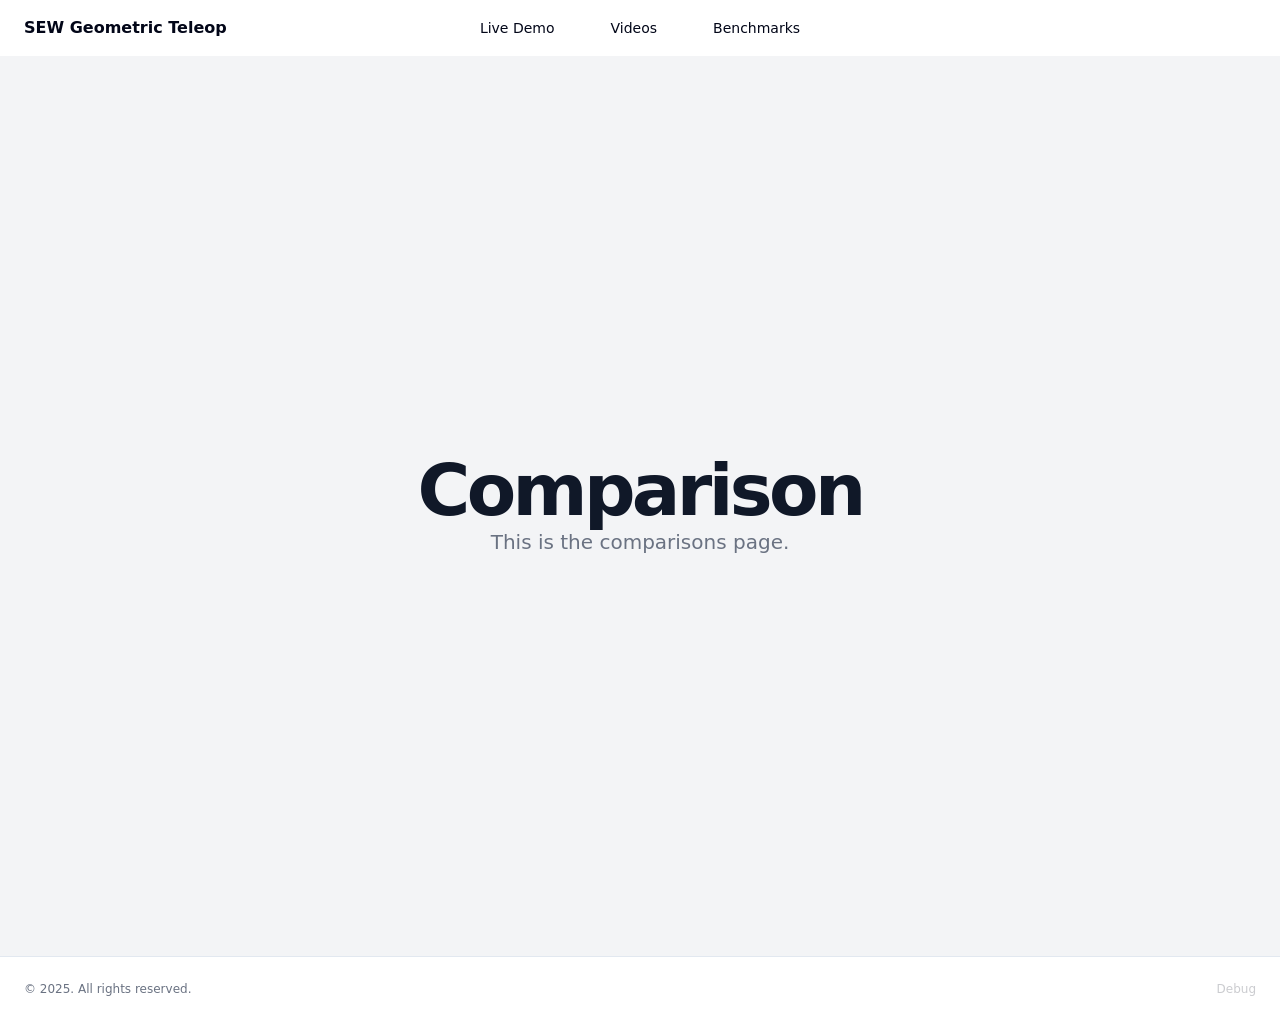
<file: comparison.html>
<!doctype html>
<html lang="en">
	<head>
		<meta charset="utf-8" />
		<meta name="viewport" content="width=device-width, initial-scale=1" />
		
		<link href="./_app/immutable/assets/0.DeBXObBy.css" rel="stylesheet">
		<link rel="modulepreload" href="./_app/immutable/entry/start.CHPXXHr9.js">
		<link rel="modulepreload" href="./_app/immutable/chunks/DRTUkB2u.js">
		<link rel="modulepreload" href="./_app/immutable/chunks/B6XRXcNx.js">
		<link rel="modulepreload" href="./_app/immutable/chunks/fqWCngPn.js">
		<link rel="modulepreload" href="./_app/immutable/chunks/Ba8VjA-H.js">
		<link rel="modulepreload" href="./_app/immutable/chunks/Cg3AWEwn.js">
		<link rel="modulepreload" href="./_app/immutable/chunks/m_vcIMK6.js">
		<link rel="modulepreload" href="./_app/immutable/chunks/D5_UdY7R.js">
		<link rel="modulepreload" href="./_app/immutable/entry/app.DMQZhPUf.js">
		<link rel="modulepreload" href="./_app/immutable/chunks/D-4tHAVf.js">
		<link rel="modulepreload" href="./_app/immutable/chunks/DsnmJJEf.js">
		<link rel="modulepreload" href="./_app/immutable/chunks/RFHUKI3V.js">
		<link rel="modulepreload" href="./_app/immutable/nodes/0.BGyI7-ov.js">
		<link rel="modulepreload" href="./_app/immutable/chunks/C7Q_0-eq.js">
		<link rel="modulepreload" href="./_app/immutable/chunks/CyR0vac7.js">
		<link rel="modulepreload" href="./_app/immutable/chunks/CAK21mL5.js">
		<link rel="modulepreload" href="./_app/immutable/chunks/cPKGvlvi.js">
		<link rel="modulepreload" href="./_app/immutable/chunks/3uK9SeT9.js">
		<link rel="modulepreload" href="./_app/immutable/chunks/DBGExcrS.js">
		<link rel="modulepreload" href="./_app/immutable/chunks/DRw7UHJ5.js">
		<link rel="modulepreload" href="./_app/immutable/nodes/5.Dlb67hbp.js">
		<link rel="modulepreload" href="./_app/immutable/chunks/CGKAwXMG.js"><!--[--><link rel="icon" href="data:image/svg+xml,%3csvg%20xmlns='http://www.w3.org/2000/svg'%20width='107'%20height='128'%20viewBox='0%200%20107%20128'%3e%3ctitle%3esvelte-logo%3c/title%3e%3cpath%20d='M94.157%2022.819c-10.4-14.885-30.94-19.297-45.792-9.835L22.282%2029.608A29.92%2029.92%200%200%200%208.764%2049.65a31.5%2031.5%200%200%200%203.108%2020.231%2030%2030%200%200%200-4.477%2011.183%2031.9%2031.9%200%200%200%205.448%2024.116c10.402%2014.887%2030.942%2019.297%2045.791%209.835l26.083-16.624A29.92%2029.92%200%200%200%2098.235%2078.35a31.53%2031.53%200%200%200-3.105-20.232%2030%2030%200%200%200%204.474-11.182%2031.88%2031.88%200%200%200-5.447-24.116'%20style='fill:%23ff3e00'/%3e%3cpath%20d='M45.817%20106.582a20.72%2020.72%200%200%201-22.237-8.243%2019.17%2019.17%200%200%201-3.277-14.503%2018%2018%200%200%201%20.624-2.435l.49-1.498%201.337.981a33.6%2033.6%200%200%200%2010.203%205.098l.97.294-.09.968a5.85%205.85%200%200%200%201.052%203.878%206.24%206.24%200%200%200%206.695%202.485%205.8%205.8%200%200%200%201.603-.704L69.27%2076.28a5.43%205.43%200%200%200%202.45-3.631%205.8%205.8%200%200%200-.987-4.371%206.24%206.24%200%200%200-6.698-2.487%205.7%205.7%200%200%200-1.6.704l-9.953%206.345a19%2019%200%200%201-5.296%202.326%2020.72%2020.72%200%200%201-22.237-8.243%2019.17%2019.17%200%200%201-3.277-14.502%2017.99%2017.99%200%200%201%208.13-12.052l26.081-16.623a19%2019%200%200%201%205.3-2.329%2020.72%2020.72%200%200%201%2022.237%208.243%2019.17%2019.17%200%200%201%203.277%2014.503%2018%2018%200%200%201-.624%202.435l-.49%201.498-1.337-.98a33.6%2033.6%200%200%200-10.203-5.1l-.97-.294.09-.968a5.86%205.86%200%200%200-1.052-3.878%206.24%206.24%200%200%200-6.696-2.485%205.8%205.8%200%200%200-1.602.704L37.73%2051.72a5.42%205.42%200%200%200-2.449%203.63%205.79%205.79%200%200%200%20.986%204.372%206.24%206.24%200%200%200%206.698%202.486%205.8%205.8%200%200%200%201.602-.704l9.952-6.342a19%2019%200%200%201%205.295-2.328%2020.72%2020.72%200%200%201%2022.237%208.242%2019.17%2019.17%200%200%201%203.277%2014.503%2018%2018%200%200%201-8.13%2012.053l-26.081%2016.622a19%2019%200%200%201-5.3%202.328'%20style='fill:%23fff'/%3e%3c/svg%3e"/><!--]--><title>SEW Geometric Teleop</title>
	</head>
	<body data-sveltekit-preload-data="hover">
		<div style="display: contents"><!--[--><!--[--><!----><header class="flex h-14 items-center px-4 lg:px-6"><div class="flex flex-1 items-center"><a class="flex items-center justify-center" href="/"><span class="text-md font-semibold transition-all hover:font-bold">SEW Geometric Teleop</span></a></div> <nav class="flex flex-none flex-wrap items-center justify-center gap-4 sm:gap-6"><!--[--><a data-slot="button" class="focus-visible:border-ring focus-visible:ring-ring/50 aria-invalid:ring-destructive/20 dark:aria-invalid:ring-destructive/40 aria-invalid:border-destructive inline-flex shrink-0 items-center justify-center gap-2 whitespace-nowrap rounded-md text-sm font-medium outline-none transition-all focus-visible:ring-[3px] disabled:pointer-events-none disabled:opacity-50 aria-disabled:pointer-events-none aria-disabled:opacity-50 [&amp;_svg:not([class*='size-'])]:size-4 [&amp;_svg]:pointer-events-none [&amp;_svg]:shrink-0 hover:bg-accent hover:text-accent-foreground dark:hover:bg-accent/50 h-9 px-4 py-2 has-[>svg]:px-3" href="/demo"><!---->Live Demo<!----></a><!--]--><!----> <!--[--><a data-slot="button" class="focus-visible:border-ring focus-visible:ring-ring/50 aria-invalid:ring-destructive/20 dark:aria-invalid:ring-destructive/40 aria-invalid:border-destructive inline-flex shrink-0 items-center justify-center gap-2 whitespace-nowrap rounded-md text-sm font-medium outline-none transition-all focus-visible:ring-[3px] disabled:pointer-events-none disabled:opacity-50 aria-disabled:pointer-events-none aria-disabled:opacity-50 [&amp;_svg:not([class*='size-'])]:size-4 [&amp;_svg]:pointer-events-none [&amp;_svg]:shrink-0 hover:bg-accent hover:text-accent-foreground dark:hover:bg-accent/50 h-9 px-4 py-2 has-[>svg]:px-3" href="/"><!---->Videos<!----></a><!--]--><!---->  <!--[--><a data-slot="button" class="focus-visible:border-ring focus-visible:ring-ring/50 aria-invalid:ring-destructive/20 dark:aria-invalid:ring-destructive/40 aria-invalid:border-destructive inline-flex shrink-0 items-center justify-center gap-2 whitespace-nowrap rounded-md text-sm font-medium outline-none transition-all focus-visible:ring-[3px] disabled:pointer-events-none disabled:opacity-50 aria-disabled:pointer-events-none aria-disabled:opacity-50 [&amp;_svg:not([class*='size-'])]:size-4 [&amp;_svg]:pointer-events-none [&amp;_svg]:shrink-0 hover:bg-accent hover:text-accent-foreground dark:hover:bg-accent/50 h-9 px-4 py-2 has-[>svg]:px-3" href="/benchmarks"><!---->Benchmarks<!----></a><!--]--><!----> <!--[!--><!--]--></nav> <div class="flex flex-1 justify-end"></div></header> <!----><main class="flex flex-col items-center justify-center min-h-screen bg-gray-100 dark:bg-gray-900"><div class="text-center"><h1 class="text-4xl font-bold tracking-tighter sm:text-5xl md:text-6xl lg:text-7xl/none text-gray-900 dark:text-gray-50">Comparison</h1> <p class="mx-auto max-w-[600px] text-gray-500 md:text-xl/relaxed lg:text-base/relaxed xl:text-xl/relaxed dark:text-gray-400">This is the comparisons page.</p></div></main><!----><!----> <footer class="flex w-full shrink-0 flex-col items-center gap-2 border-t px-4 py-6 sm:flex-row md:px-6"><!--[--><p class="text-xs text-gray-500 dark:text-gray-400">© 2025. All rights reserved.</p><!--]--> <nav class="flex gap-4 sm:ml-auto sm:gap-6"><!----><!----><!----><!--$s1--><!--[!--><button data-slot="dialog-trigger" class="link text-xs opacity-20" id="bits-s1" aria-haspopup="dialog" aria-expanded="false" data-dialog-trigger="" data-state="closed"><!---->Debug<!----></button><!--]--><!----><!----> <!----><!----><!--[!--><!--]--><!----><!----><!----><!----> <!--[!--><!--]--></nav></footer><!----><!--]--> <!--[!--><!--]--><!--]-->
			
			<script>
				{
					__sveltekit_mva7js = {
						base: new URL(".", location).pathname.slice(0, -1)
					};

					const element = document.currentScript.parentElement;

					Promise.all([
						import("./_app/immutable/entry/start.CHPXXHr9.js"),
						import("./_app/immutable/entry/app.DMQZhPUf.js")
					]).then(([kit, app]) => {
						kit.start(app, element, {
							node_ids: [0, 5],
							data: [null,null],
							form: null,
							error: null
						});
					});
				}
			</script>
		</div>
	</body>
</html>
</file>
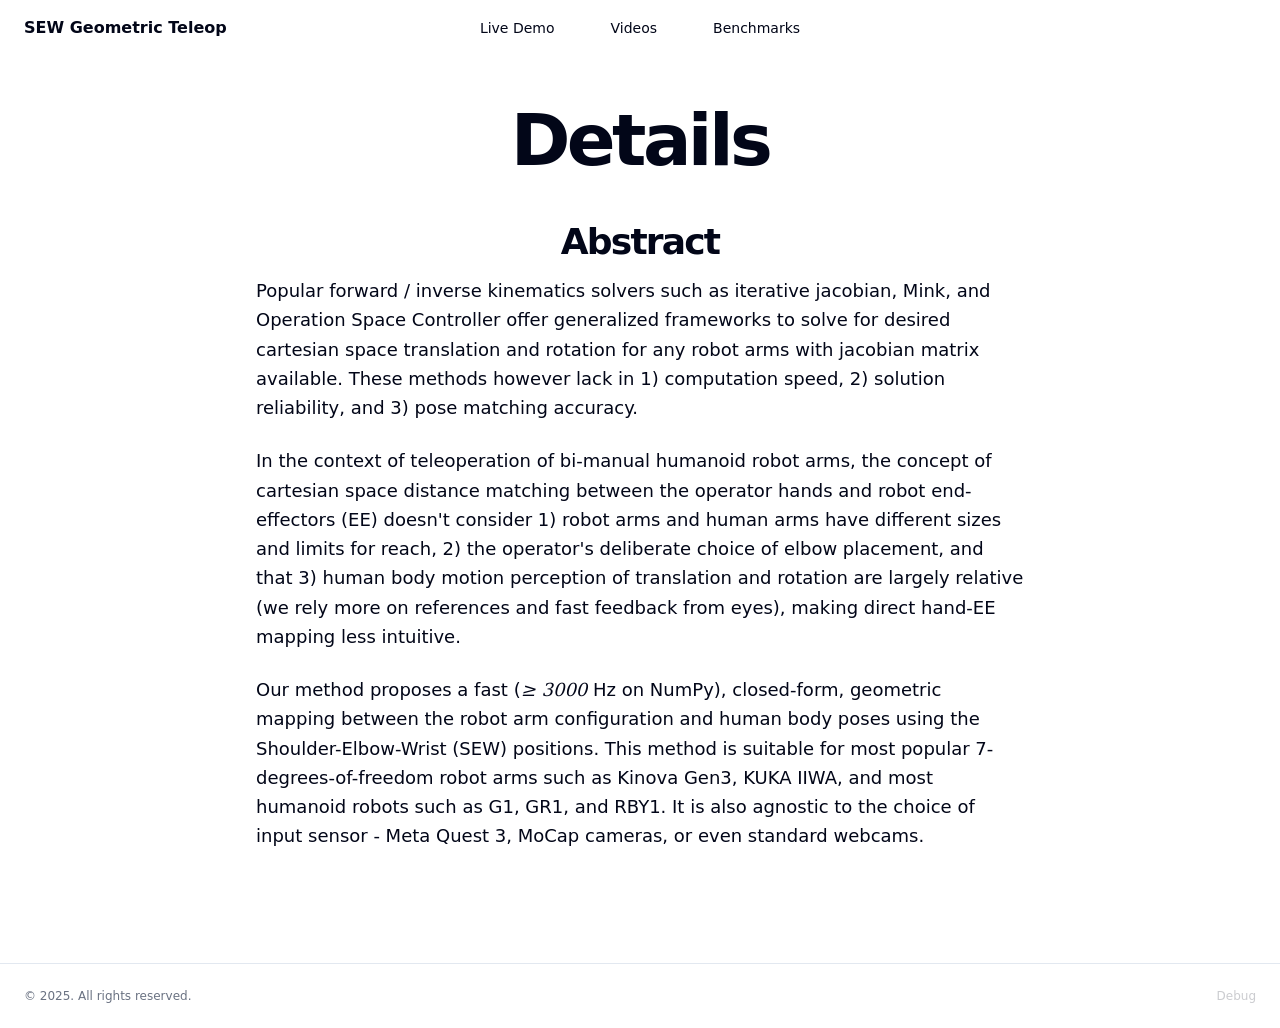
<file: details.html>
<!doctype html>
<html lang="en">
	<head>
		<meta charset="utf-8" />
		<meta name="viewport" content="width=device-width, initial-scale=1" />
		
		<link href="./_app/immutable/assets/0.DeBXObBy.css" rel="stylesheet">
		<link href="./_app/immutable/assets/7.B_MFEqeI.css" rel="stylesheet">
		<link rel="modulepreload" href="./_app/immutable/entry/start.CHPXXHr9.js">
		<link rel="modulepreload" href="./_app/immutable/chunks/DRTUkB2u.js">
		<link rel="modulepreload" href="./_app/immutable/chunks/B6XRXcNx.js">
		<link rel="modulepreload" href="./_app/immutable/chunks/fqWCngPn.js">
		<link rel="modulepreload" href="./_app/immutable/chunks/Ba8VjA-H.js">
		<link rel="modulepreload" href="./_app/immutable/chunks/Cg3AWEwn.js">
		<link rel="modulepreload" href="./_app/immutable/chunks/m_vcIMK6.js">
		<link rel="modulepreload" href="./_app/immutable/chunks/D5_UdY7R.js">
		<link rel="modulepreload" href="./_app/immutable/entry/app.DMQZhPUf.js">
		<link rel="modulepreload" href="./_app/immutable/chunks/D-4tHAVf.js">
		<link rel="modulepreload" href="./_app/immutable/chunks/DsnmJJEf.js">
		<link rel="modulepreload" href="./_app/immutable/chunks/RFHUKI3V.js">
		<link rel="modulepreload" href="./_app/immutable/nodes/0.BGyI7-ov.js">
		<link rel="modulepreload" href="./_app/immutable/chunks/C7Q_0-eq.js">
		<link rel="modulepreload" href="./_app/immutable/chunks/CyR0vac7.js">
		<link rel="modulepreload" href="./_app/immutable/chunks/CAK21mL5.js">
		<link rel="modulepreload" href="./_app/immutable/chunks/cPKGvlvi.js">
		<link rel="modulepreload" href="./_app/immutable/chunks/3uK9SeT9.js">
		<link rel="modulepreload" href="./_app/immutable/chunks/DBGExcrS.js">
		<link rel="modulepreload" href="./_app/immutable/chunks/DRw7UHJ5.js">
		<link rel="modulepreload" href="./_app/immutable/nodes/7.CYTaKhsE.js">
		<link rel="modulepreload" href="./_app/immutable/chunks/CGKAwXMG.js">
		<link rel="modulepreload" href="./_app/immutable/chunks/D9IDBUET.js">
		<link rel="modulepreload" href="./_app/immutable/chunks/BjJUCdZk.js"><!--[--><link rel="icon" href="data:image/svg+xml,%3csvg%20xmlns='http://www.w3.org/2000/svg'%20width='107'%20height='128'%20viewBox='0%200%20107%20128'%3e%3ctitle%3esvelte-logo%3c/title%3e%3cpath%20d='M94.157%2022.819c-10.4-14.885-30.94-19.297-45.792-9.835L22.282%2029.608A29.92%2029.92%200%200%200%208.764%2049.65a31.5%2031.5%200%200%200%203.108%2020.231%2030%2030%200%200%200-4.477%2011.183%2031.9%2031.9%200%200%200%205.448%2024.116c10.402%2014.887%2030.942%2019.297%2045.791%209.835l26.083-16.624A29.92%2029.92%200%200%200%2098.235%2078.35a31.53%2031.53%200%200%200-3.105-20.232%2030%2030%200%200%200%204.474-11.182%2031.88%2031.88%200%200%200-5.447-24.116'%20style='fill:%23ff3e00'/%3e%3cpath%20d='M45.817%20106.582a20.72%2020.72%200%200%201-22.237-8.243%2019.17%2019.17%200%200%201-3.277-14.503%2018%2018%200%200%201%20.624-2.435l.49-1.498%201.337.981a33.6%2033.6%200%200%200%2010.203%205.098l.97.294-.09.968a5.85%205.85%200%200%200%201.052%203.878%206.24%206.24%200%200%200%206.695%202.485%205.8%205.8%200%200%200%201.603-.704L69.27%2076.28a5.43%205.43%200%200%200%202.45-3.631%205.8%205.8%200%200%200-.987-4.371%206.24%206.24%200%200%200-6.698-2.487%205.7%205.7%200%200%200-1.6.704l-9.953%206.345a19%2019%200%200%201-5.296%202.326%2020.72%2020.72%200%200%201-22.237-8.243%2019.17%2019.17%200%200%201-3.277-14.502%2017.99%2017.99%200%200%201%208.13-12.052l26.081-16.623a19%2019%200%200%201%205.3-2.329%2020.72%2020.72%200%200%201%2022.237%208.243%2019.17%2019.17%200%200%201%203.277%2014.503%2018%2018%200%200%201-.624%202.435l-.49%201.498-1.337-.98a33.6%2033.6%200%200%200-10.203-5.1l-.97-.294.09-.968a5.86%205.86%200%200%200-1.052-3.878%206.24%206.24%200%200%200-6.696-2.485%205.8%205.8%200%200%200-1.602.704L37.73%2051.72a5.42%205.42%200%200%200-2.449%203.63%205.79%205.79%200%200%200%20.986%204.372%206.24%206.24%200%200%200%206.698%202.486%205.8%205.8%200%200%200%201.602-.704l9.952-6.342a19%2019%200%200%201%205.295-2.328%2020.72%2020.72%200%200%201%2022.237%208.242%2019.17%2019.17%200%200%201%203.277%2014.503%2018%2018%200%200%201-8.13%2012.053l-26.081%2016.622a19%2019%200%200%201-5.3%202.328'%20style='fill:%23fff'/%3e%3c/svg%3e"/><!--]--><title>SEW Geometric Teleop</title>
	</head>
	<body data-sveltekit-preload-data="hover">
		<div style="display: contents"><!--[--><!--[--><!----><header class="flex h-14 items-center px-4 lg:px-6"><div class="flex flex-1 items-center"><a class="flex items-center justify-center" href="/"><span class="text-md font-semibold transition-all hover:font-bold">SEW Geometric Teleop</span></a></div> <nav class="flex flex-none flex-wrap items-center justify-center gap-4 sm:gap-6"><!--[--><a data-slot="button" class="focus-visible:border-ring focus-visible:ring-ring/50 aria-invalid:ring-destructive/20 dark:aria-invalid:ring-destructive/40 aria-invalid:border-destructive inline-flex shrink-0 items-center justify-center gap-2 whitespace-nowrap rounded-md text-sm font-medium outline-none transition-all focus-visible:ring-[3px] disabled:pointer-events-none disabled:opacity-50 aria-disabled:pointer-events-none aria-disabled:opacity-50 [&amp;_svg:not([class*='size-'])]:size-4 [&amp;_svg]:pointer-events-none [&amp;_svg]:shrink-0 hover:bg-accent hover:text-accent-foreground dark:hover:bg-accent/50 h-9 px-4 py-2 has-[>svg]:px-3" href="/demo"><!---->Live Demo<!----></a><!--]--><!----> <!--[--><a data-slot="button" class="focus-visible:border-ring focus-visible:ring-ring/50 aria-invalid:ring-destructive/20 dark:aria-invalid:ring-destructive/40 aria-invalid:border-destructive inline-flex shrink-0 items-center justify-center gap-2 whitespace-nowrap rounded-md text-sm font-medium outline-none transition-all focus-visible:ring-[3px] disabled:pointer-events-none disabled:opacity-50 aria-disabled:pointer-events-none aria-disabled:opacity-50 [&amp;_svg:not([class*='size-'])]:size-4 [&amp;_svg]:pointer-events-none [&amp;_svg]:shrink-0 hover:bg-accent hover:text-accent-foreground dark:hover:bg-accent/50 h-9 px-4 py-2 has-[>svg]:px-3" href="/"><!---->Videos<!----></a><!--]--><!---->  <!--[--><a data-slot="button" class="focus-visible:border-ring focus-visible:ring-ring/50 aria-invalid:ring-destructive/20 dark:aria-invalid:ring-destructive/40 aria-invalid:border-destructive inline-flex shrink-0 items-center justify-center gap-2 whitespace-nowrap rounded-md text-sm font-medium outline-none transition-all focus-visible:ring-[3px] disabled:pointer-events-none disabled:opacity-50 aria-disabled:pointer-events-none aria-disabled:opacity-50 [&amp;_svg:not([class*='size-'])]:size-4 [&amp;_svg]:pointer-events-none [&amp;_svg]:shrink-0 hover:bg-accent hover:text-accent-foreground dark:hover:bg-accent/50 h-9 px-4 py-2 has-[>svg]:px-3" href="/benchmarks"><!---->Benchmarks<!----></a><!--]--><!----> <!--[!--><!--]--></nav> <div class="flex flex-1 justify-end"></div></header> <!----><main class="grid grid-cols-[1fr,min(80ch,100%),1fr] py-12"><div class="col-start-2 px-4 text-center"><h1 class="text-4xl font-bold tracking-tighter sm:text-5xl md:text-6xl lg:text-7xl/none">Details</h1></div> <section class="col-span-3 p-8"><div class="col-start-2 px-4"><div class="pb-8"><h2 class="text-center text-xl font-bold tracking-tighter sm:text-2xl md:text-3xl lg:text-4xl/none p-4">Abstract</h2> <div class="mx-auto max-w-3xl space-y-6 text-left text-foreground md:text-xl/relaxed lg:text-base/relaxed xl:text-lg/relaxed"><!--[--><p class="leading-relaxed"><!---->Popular forward / inverse kinematics solvers such as iterative jacobian, Mink, and Operation Space Controller offer generalized frameworks to solve for desired cartesian space translation and rotation for any robot arms with jacobian matrix available. These methods however lack in 1) computation speed, 2) solution reliability, and 3) pose matching accuracy.<!----></p><p class="leading-relaxed"><!---->In the context of teleoperation of bi-manual humanoid robot arms, the concept of cartesian space distance matching between the operator hands and robot end-effectors (EE) doesn&#39;t consider 1) robot arms and human arms have different sizes and limits for reach, 2) the operator&#39;s deliberate choice of elbow placement, and that 3) human body motion perception of translation and rotation are largely relative (we rely more on references and fast feedback from eyes), making direct hand-EE mapping less intuitive.<!----></p><p class="leading-relaxed"><!---->Our method proposes a fast (<span class="math">≥ 3000</span> Hz on NumPy), closed-form, geometric mapping between the robot arm configuration and human body poses using the Shoulder-Elbow-Wrist (SEW) positions. This method is suitable for most popular 7-degrees-of-freedom robot arms such as Kinova Gen3, KUKA IIWA, and most humanoid robots such as G1, GR1, and RBY1. It is also agnostic to the choice of input sensor - Meta Quest 3, MoCap cameras, or even standard webcams.<!----></p><!--]--></div></div></div></section></main><!----><!----> <footer class="flex w-full shrink-0 flex-col items-center gap-2 border-t px-4 py-6 sm:flex-row md:px-6"><!--[--><p class="text-xs text-gray-500 dark:text-gray-400">© 2025. All rights reserved.</p><!--]--> <nav class="flex gap-4 sm:ml-auto sm:gap-6"><!----><!----><!----><!--$s1--><!--[!--><button data-slot="dialog-trigger" class="link text-xs opacity-20" id="bits-s1" aria-haspopup="dialog" aria-expanded="false" data-dialog-trigger="" data-state="closed"><!---->Debug<!----></button><!--]--><!----><!----> <!----><!----><!--[!--><!--]--><!----><!----><!----><!----> <!--[!--><!--]--></nav></footer><!----><!--]--> <!--[!--><!--]--><!--]-->
			
			<script>
				{
					__sveltekit_mva7js = {
						base: new URL(".", location).pathname.slice(0, -1)
					};

					const element = document.currentScript.parentElement;

					Promise.all([
						import("./_app/immutable/entry/start.CHPXXHr9.js"),
						import("./_app/immutable/entry/app.DMQZhPUf.js")
					]).then(([kit, app]) => {
						kit.start(app, element, {
							node_ids: [0, 7],
							data: [null,null],
							form: null,
							error: null
						});
					});
				}
			</script>
		</div>
	</body>
</html>
</file>
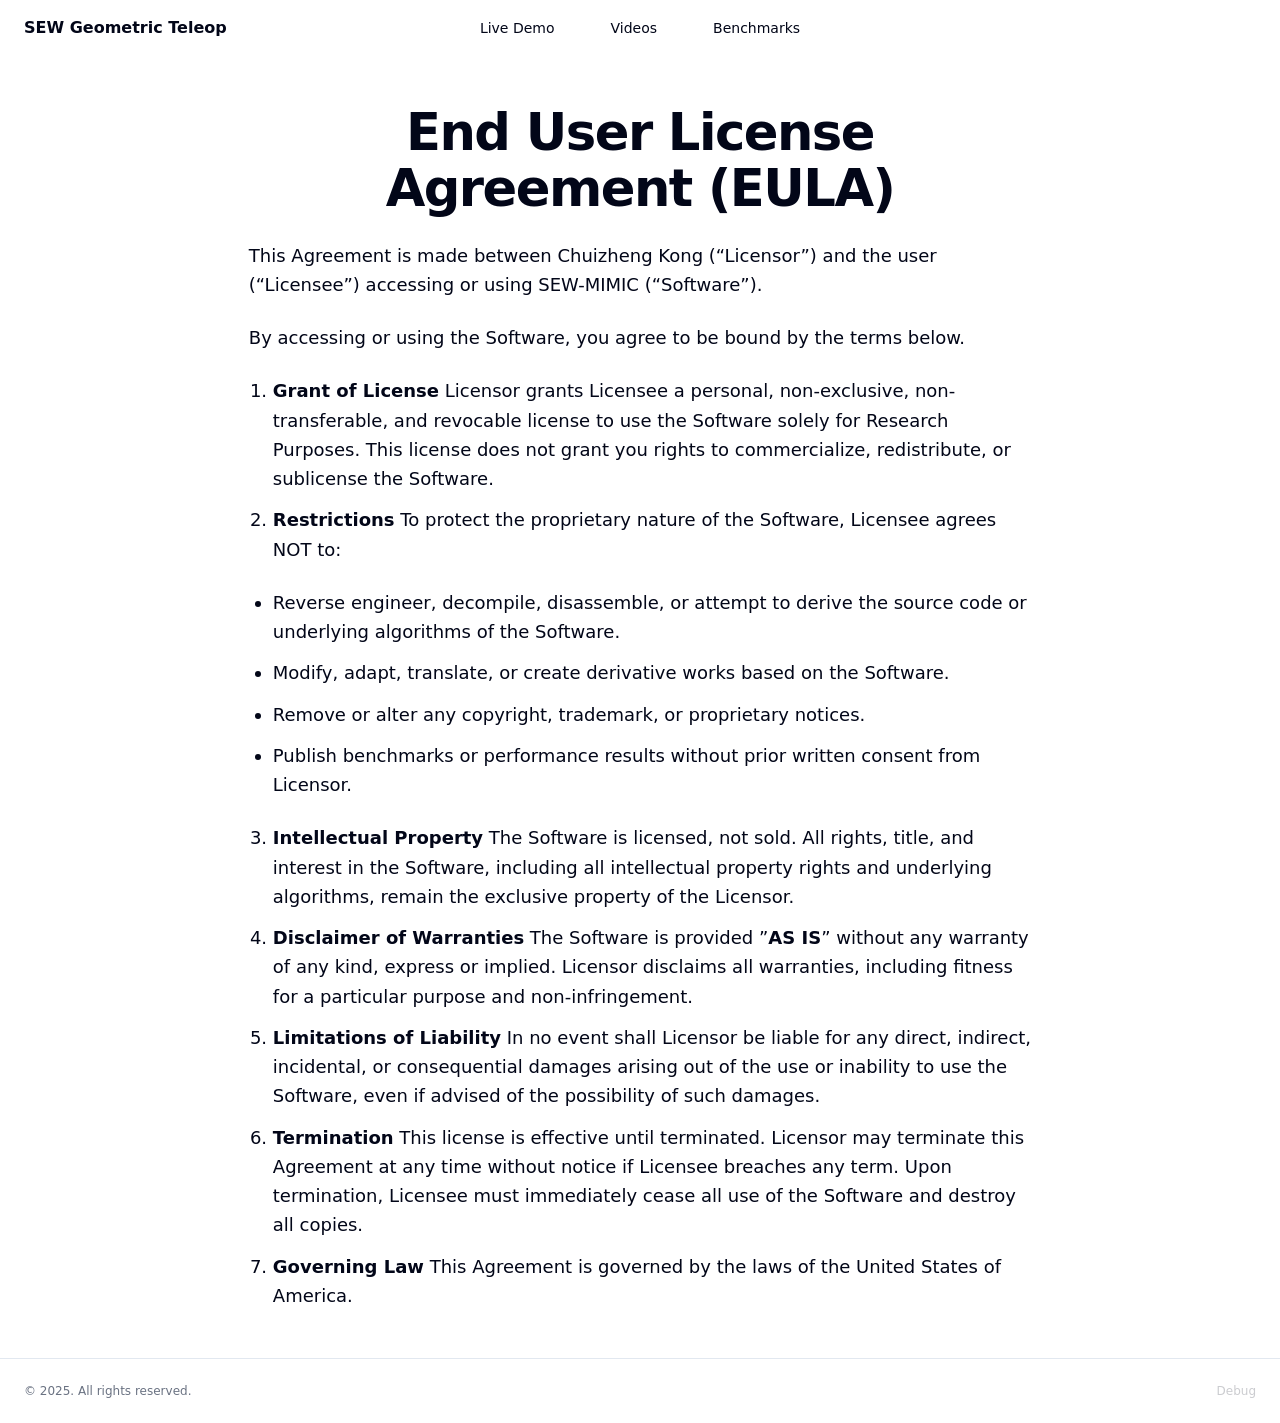
<file: eula.html>
<!doctype html>
<html lang="en">
	<head>
		<meta charset="utf-8" />
		<meta name="viewport" content="width=device-width, initial-scale=1" />
		
		<link href="./_app/immutable/assets/0.DeBXObBy.css" rel="stylesheet">
		<link href="./_app/immutable/assets/8.Pey_mk87.css" rel="stylesheet">
		<link rel="modulepreload" href="./_app/immutable/entry/start.CHPXXHr9.js">
		<link rel="modulepreload" href="./_app/immutable/chunks/DRTUkB2u.js">
		<link rel="modulepreload" href="./_app/immutable/chunks/B6XRXcNx.js">
		<link rel="modulepreload" href="./_app/immutable/chunks/fqWCngPn.js">
		<link rel="modulepreload" href="./_app/immutable/chunks/Ba8VjA-H.js">
		<link rel="modulepreload" href="./_app/immutable/chunks/Cg3AWEwn.js">
		<link rel="modulepreload" href="./_app/immutable/chunks/m_vcIMK6.js">
		<link rel="modulepreload" href="./_app/immutable/chunks/D5_UdY7R.js">
		<link rel="modulepreload" href="./_app/immutable/entry/app.DMQZhPUf.js">
		<link rel="modulepreload" href="./_app/immutable/chunks/D-4tHAVf.js">
		<link rel="modulepreload" href="./_app/immutable/chunks/DsnmJJEf.js">
		<link rel="modulepreload" href="./_app/immutable/chunks/RFHUKI3V.js">
		<link rel="modulepreload" href="./_app/immutable/nodes/0.BGyI7-ov.js">
		<link rel="modulepreload" href="./_app/immutable/chunks/C7Q_0-eq.js">
		<link rel="modulepreload" href="./_app/immutable/chunks/CyR0vac7.js">
		<link rel="modulepreload" href="./_app/immutable/chunks/CAK21mL5.js">
		<link rel="modulepreload" href="./_app/immutable/chunks/cPKGvlvi.js">
		<link rel="modulepreload" href="./_app/immutable/chunks/3uK9SeT9.js">
		<link rel="modulepreload" href="./_app/immutable/chunks/DBGExcrS.js">
		<link rel="modulepreload" href="./_app/immutable/chunks/DRw7UHJ5.js">
		<link rel="modulepreload" href="./_app/immutable/nodes/8.CEYzxH7K.js">
		<link rel="modulepreload" href="./_app/immutable/chunks/CGKAwXMG.js"><!--[--><link rel="icon" href="data:image/svg+xml,%3csvg%20xmlns='http://www.w3.org/2000/svg'%20width='107'%20height='128'%20viewBox='0%200%20107%20128'%3e%3ctitle%3esvelte-logo%3c/title%3e%3cpath%20d='M94.157%2022.819c-10.4-14.885-30.94-19.297-45.792-9.835L22.282%2029.608A29.92%2029.92%200%200%200%208.764%2049.65a31.5%2031.5%200%200%200%203.108%2020.231%2030%2030%200%200%200-4.477%2011.183%2031.9%2031.9%200%200%200%205.448%2024.116c10.402%2014.887%2030.942%2019.297%2045.791%209.835l26.083-16.624A29.92%2029.92%200%200%200%2098.235%2078.35a31.53%2031.53%200%200%200-3.105-20.232%2030%2030%200%200%200%204.474-11.182%2031.88%2031.88%200%200%200-5.447-24.116'%20style='fill:%23ff3e00'/%3e%3cpath%20d='M45.817%20106.582a20.72%2020.72%200%200%201-22.237-8.243%2019.17%2019.17%200%200%201-3.277-14.503%2018%2018%200%200%201%20.624-2.435l.49-1.498%201.337.981a33.6%2033.6%200%200%200%2010.203%205.098l.97.294-.09.968a5.85%205.85%200%200%200%201.052%203.878%206.24%206.24%200%200%200%206.695%202.485%205.8%205.8%200%200%200%201.603-.704L69.27%2076.28a5.43%205.43%200%200%200%202.45-3.631%205.8%205.8%200%200%200-.987-4.371%206.24%206.24%200%200%200-6.698-2.487%205.7%205.7%200%200%200-1.6.704l-9.953%206.345a19%2019%200%200%201-5.296%202.326%2020.72%2020.72%200%200%201-22.237-8.243%2019.17%2019.17%200%200%201-3.277-14.502%2017.99%2017.99%200%200%201%208.13-12.052l26.081-16.623a19%2019%200%200%201%205.3-2.329%2020.72%2020.72%200%200%201%2022.237%208.243%2019.17%2019.17%200%200%201%203.277%2014.503%2018%2018%200%200%201-.624%202.435l-.49%201.498-1.337-.98a33.6%2033.6%200%200%200-10.203-5.1l-.97-.294.09-.968a5.86%205.86%200%200%200-1.052-3.878%206.24%206.24%200%200%200-6.696-2.485%205.8%205.8%200%200%200-1.602.704L37.73%2051.72a5.42%205.42%200%200%200-2.449%203.63%205.79%205.79%200%200%200%20.986%204.372%206.24%206.24%200%200%200%206.698%202.486%205.8%205.8%200%200%200%201.602-.704l9.952-6.342a19%2019%200%200%201%205.295-2.328%2020.72%2020.72%200%200%201%2022.237%208.242%2019.17%2019.17%200%200%201%203.277%2014.503%2018%2018%200%200%201-8.13%2012.053l-26.081%2016.622a19%2019%200%200%201-5.3%202.328'%20style='fill:%23fff'/%3e%3c/svg%3e"/><!--]--><!--[--><!--]--><title>Web Robot Teleop Demo | EULA</title>
	</head>
	<body data-sveltekit-preload-data="hover">
		<div style="display: contents"><!--[--><!--[--><!----><header class="flex h-14 items-center px-4 lg:px-6"><div class="flex flex-1 items-center"><a class="flex items-center justify-center" href="/"><span class="text-md font-semibold transition-all hover:font-bold">SEW Geometric Teleop</span></a></div> <nav class="flex flex-none flex-wrap items-center justify-center gap-4 sm:gap-6"><!--[--><a data-slot="button" class="focus-visible:border-ring focus-visible:ring-ring/50 aria-invalid:ring-destructive/20 dark:aria-invalid:ring-destructive/40 aria-invalid:border-destructive inline-flex shrink-0 items-center justify-center gap-2 whitespace-nowrap rounded-md text-sm font-medium outline-none transition-all focus-visible:ring-[3px] disabled:pointer-events-none disabled:opacity-50 aria-disabled:pointer-events-none aria-disabled:opacity-50 [&amp;_svg:not([class*='size-'])]:size-4 [&amp;_svg]:pointer-events-none [&amp;_svg]:shrink-0 hover:bg-accent hover:text-accent-foreground dark:hover:bg-accent/50 h-9 px-4 py-2 has-[>svg]:px-3" href="/demo"><!---->Live Demo<!----></a><!--]--><!----> <!--[--><a data-slot="button" class="focus-visible:border-ring focus-visible:ring-ring/50 aria-invalid:ring-destructive/20 dark:aria-invalid:ring-destructive/40 aria-invalid:border-destructive inline-flex shrink-0 items-center justify-center gap-2 whitespace-nowrap rounded-md text-sm font-medium outline-none transition-all focus-visible:ring-[3px] disabled:pointer-events-none disabled:opacity-50 aria-disabled:pointer-events-none aria-disabled:opacity-50 [&amp;_svg:not([class*='size-'])]:size-4 [&amp;_svg]:pointer-events-none [&amp;_svg]:shrink-0 hover:bg-accent hover:text-accent-foreground dark:hover:bg-accent/50 h-9 px-4 py-2 has-[>svg]:px-3" href="/"><!---->Videos<!----></a><!--]--><!---->  <!--[--><a data-slot="button" class="focus-visible:border-ring focus-visible:ring-ring/50 aria-invalid:ring-destructive/20 dark:aria-invalid:ring-destructive/40 aria-invalid:border-destructive inline-flex shrink-0 items-center justify-center gap-2 whitespace-nowrap rounded-md text-sm font-medium outline-none transition-all focus-visible:ring-[3px] disabled:pointer-events-none disabled:opacity-50 aria-disabled:pointer-events-none aria-disabled:opacity-50 [&amp;_svg:not([class*='size-'])]:size-4 [&amp;_svg]:pointer-events-none [&amp;_svg]:shrink-0 hover:bg-accent hover:text-accent-foreground dark:hover:bg-accent/50 h-9 px-4 py-2 has-[>svg]:px-3" href="/benchmarks"><!---->Benchmarks<!----></a><!--]--><!----> <!--[!--><!--]--></nav> <div class="flex flex-1 justify-end"></div></header> <!----><main class="grid grid-cols-[1fr_min(80ch,100%)_1fr] py-12"><section class="col-start-2 px-4"><div class="eula-content space-y-6 text-foreground md:text-lg/relaxed"><h1>End User License Agreement (EULA)</h1> <p>This Agreement is made between Chuizheng Kong (“Licensor”) and the user (“Licensee”) accessing or using SEW-MIMIC (“Software”).</p> <p>By accessing or using the Software, you agree to be bound by the terms below.</p> <ol><li><p><strong>Grant of License</strong> Licensor grants Licensee a personal, non-exclusive, non-transferable, and revocable license to use the Software solely for Research Purposes. This license does not grant you rights to commercialize, redistribute, or sublicense the Software.</p></li> <li><p><strong>Restrictions</strong> To protect the proprietary nature of the Software, Licensee agrees NOT to:</p></li></ol> <ul><li><p>Reverse engineer, decompile, disassemble, or attempt to derive the source code or underlying algorithms of the Software.</p></li> <li><p>Modify, adapt, translate, or create derivative works based on the Software.</p></li> <li><p>Remove or alter any copyright, trademark, or proprietary notices.</p></li> <li><p>Publish benchmarks or performance results without prior written consent from Licensor.</p></li></ul> <ol start="3"><li><p><strong>Intellectual Property</strong> The Software is licensed, not sold. All rights, title, and interest in the Software, including all intellectual property rights and underlying algorithms, remain the exclusive property of the Licensor.</p></li> <li><p><strong>Disclaimer of Warranties</strong> The Software is provided ”<strong>AS IS</strong>” without any warranty of any kind, express or implied. Licensor disclaims all warranties, including fitness for a particular purpose and non-infringement.</p></li> <li><p><strong>Limitations of Liability</strong> In no event shall Licensor be liable for any direct, indirect, incidental, or consequential damages arising out of the use or inability to use the Software, even if advised of the possibility of such damages.</p></li> <li><p><strong>Termination</strong> This license is effective until terminated. Licensor may terminate this Agreement at any time without notice if Licensee breaches any term. Upon termination, Licensee must immediately cease all use of the Software and destroy all copies.</p></li> <li><p><strong>Governing Law</strong> This Agreement is governed by the laws of the United States of America.</p></li></ol><!----></div></section></main><!----><!----> <footer class="flex w-full shrink-0 flex-col items-center gap-2 border-t px-4 py-6 sm:flex-row md:px-6"><!--[--><p class="text-xs text-gray-500 dark:text-gray-400">© 2025. All rights reserved.</p><!--]--> <nav class="flex gap-4 sm:ml-auto sm:gap-6"><!----><!----><!----><!--$s1--><!--[!--><button data-slot="dialog-trigger" class="link text-xs opacity-20" id="bits-s1" aria-haspopup="dialog" aria-expanded="false" data-dialog-trigger="" data-state="closed"><!---->Debug<!----></button><!--]--><!----><!----> <!----><!----><!--[!--><!--]--><!----><!----><!----><!----> <!--[!--><!--]--></nav></footer><!----><!--]--> <!--[!--><!--]--><!--]-->
			
			<script>
				{
					__sveltekit_mva7js = {
						base: new URL(".", location).pathname.slice(0, -1)
					};

					const element = document.currentScript.parentElement;

					Promise.all([
						import("./_app/immutable/entry/start.CHPXXHr9.js"),
						import("./_app/immutable/entry/app.DMQZhPUf.js")
					]).then(([kit, app]) => {
						kit.start(app, element, {
							node_ids: [0, 8],
							data: [null,null],
							form: null,
							error: null
						});
					});
				}
			</script>
		</div>
	</body>
</html>
</file>
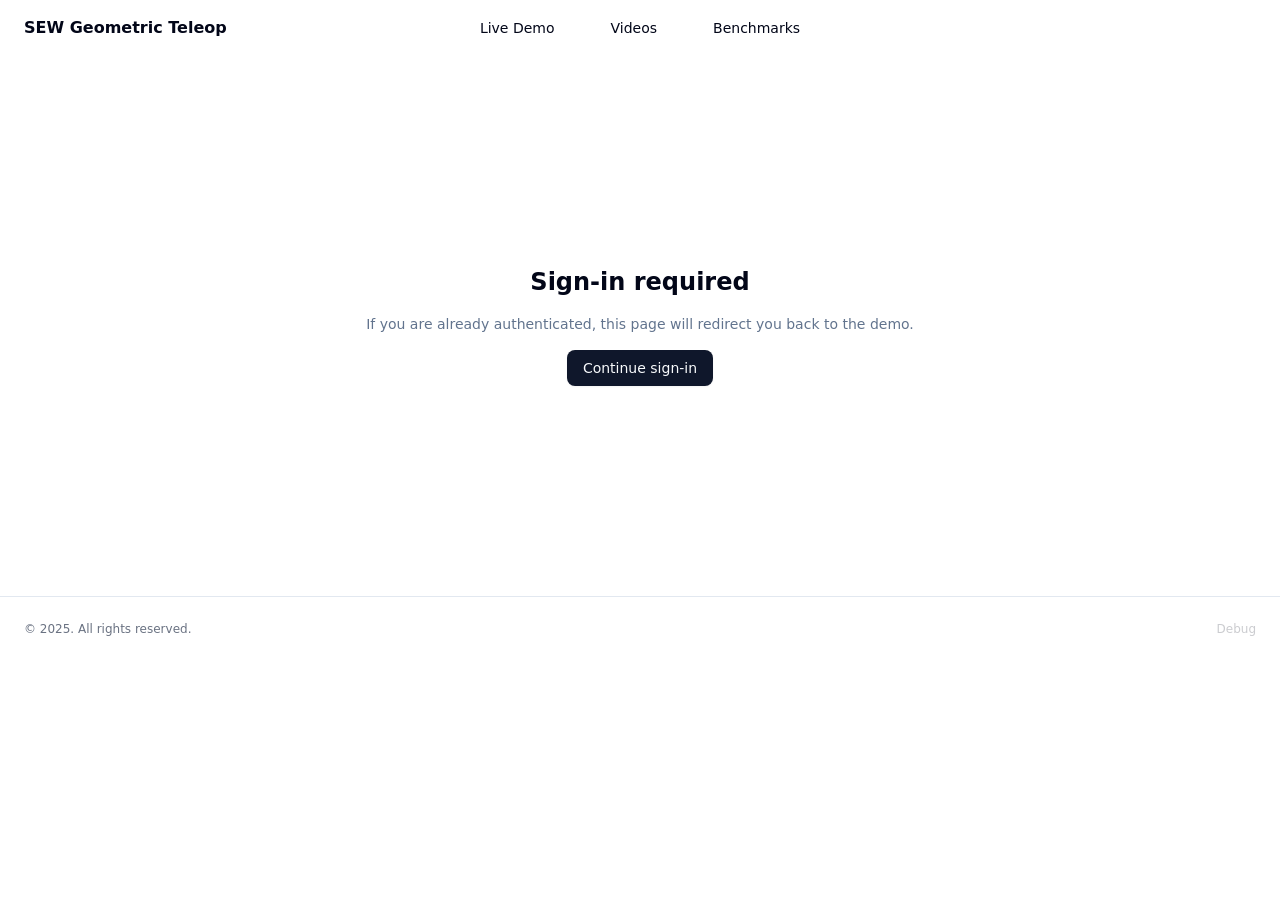
<file: login.html>
<!doctype html>
<html lang="en">
	<head>
		<meta charset="utf-8" />
		<meta name="viewport" content="width=device-width, initial-scale=1" />
		
		<link href="./_app/immutable/assets/0.DeBXObBy.css" rel="stylesheet">
		<link rel="modulepreload" href="./_app/immutable/entry/start.CHPXXHr9.js">
		<link rel="modulepreload" href="./_app/immutable/chunks/DRTUkB2u.js">
		<link rel="modulepreload" href="./_app/immutable/chunks/B6XRXcNx.js">
		<link rel="modulepreload" href="./_app/immutable/chunks/fqWCngPn.js">
		<link rel="modulepreload" href="./_app/immutable/chunks/Ba8VjA-H.js">
		<link rel="modulepreload" href="./_app/immutable/chunks/Cg3AWEwn.js">
		<link rel="modulepreload" href="./_app/immutable/chunks/m_vcIMK6.js">
		<link rel="modulepreload" href="./_app/immutable/chunks/D5_UdY7R.js">
		<link rel="modulepreload" href="./_app/immutable/entry/app.DMQZhPUf.js">
		<link rel="modulepreload" href="./_app/immutable/chunks/D-4tHAVf.js">
		<link rel="modulepreload" href="./_app/immutable/chunks/DsnmJJEf.js">
		<link rel="modulepreload" href="./_app/immutable/chunks/RFHUKI3V.js">
		<link rel="modulepreload" href="./_app/immutable/nodes/0.BGyI7-ov.js">
		<link rel="modulepreload" href="./_app/immutable/chunks/C7Q_0-eq.js">
		<link rel="modulepreload" href="./_app/immutable/chunks/CyR0vac7.js">
		<link rel="modulepreload" href="./_app/immutable/chunks/CAK21mL5.js">
		<link rel="modulepreload" href="./_app/immutable/chunks/cPKGvlvi.js">
		<link rel="modulepreload" href="./_app/immutable/chunks/3uK9SeT9.js">
		<link rel="modulepreload" href="./_app/immutable/chunks/DBGExcrS.js">
		<link rel="modulepreload" href="./_app/immutable/chunks/DRw7UHJ5.js">
		<link rel="modulepreload" href="./_app/immutable/nodes/9.DzO6O-TR.js">
		<link rel="modulepreload" href="./_app/immutable/chunks/CGKAwXMG.js">
		<link rel="modulepreload" href="./_app/immutable/chunks/BjJUCdZk.js"><!--[--><link rel="icon" href="data:image/svg+xml,%3csvg%20xmlns='http://www.w3.org/2000/svg'%20width='107'%20height='128'%20viewBox='0%200%20107%20128'%3e%3ctitle%3esvelte-logo%3c/title%3e%3cpath%20d='M94.157%2022.819c-10.4-14.885-30.94-19.297-45.792-9.835L22.282%2029.608A29.92%2029.92%200%200%200%208.764%2049.65a31.5%2031.5%200%200%200%203.108%2020.231%2030%2030%200%200%200-4.477%2011.183%2031.9%2031.9%200%200%200%205.448%2024.116c10.402%2014.887%2030.942%2019.297%2045.791%209.835l26.083-16.624A29.92%2029.92%200%200%200%2098.235%2078.35a31.53%2031.53%200%200%200-3.105-20.232%2030%2030%200%200%200%204.474-11.182%2031.88%2031.88%200%200%200-5.447-24.116'%20style='fill:%23ff3e00'/%3e%3cpath%20d='M45.817%20106.582a20.72%2020.72%200%200%201-22.237-8.243%2019.17%2019.17%200%200%201-3.277-14.503%2018%2018%200%200%201%20.624-2.435l.49-1.498%201.337.981a33.6%2033.6%200%200%200%2010.203%205.098l.97.294-.09.968a5.85%205.85%200%200%200%201.052%203.878%206.24%206.24%200%200%200%206.695%202.485%205.8%205.8%200%200%200%201.603-.704L69.27%2076.28a5.43%205.43%200%200%200%202.45-3.631%205.8%205.8%200%200%200-.987-4.371%206.24%206.24%200%200%200-6.698-2.487%205.7%205.7%200%200%200-1.6.704l-9.953%206.345a19%2019%200%200%201-5.296%202.326%2020.72%2020.72%200%200%201-22.237-8.243%2019.17%2019.17%200%200%201-3.277-14.502%2017.99%2017.99%200%200%201%208.13-12.052l26.081-16.623a19%2019%200%200%201%205.3-2.329%2020.72%2020.72%200%200%201%2022.237%208.243%2019.17%2019.17%200%200%201%203.277%2014.503%2018%2018%200%200%201-.624%202.435l-.49%201.498-1.337-.98a33.6%2033.6%200%200%200-10.203-5.1l-.97-.294.09-.968a5.86%205.86%200%200%200-1.052-3.878%206.24%206.24%200%200%200-6.696-2.485%205.8%205.8%200%200%200-1.602.704L37.73%2051.72a5.42%205.42%200%200%200-2.449%203.63%205.79%205.79%200%200%200%20.986%204.372%206.24%206.24%200%200%200%206.698%202.486%205.8%205.8%200%200%200%201.602-.704l9.952-6.342a19%2019%200%200%201%205.295-2.328%2020.72%2020.72%200%200%201%2022.237%208.242%2019.17%2019.17%200%200%201%203.277%2014.503%2018%2018%200%200%201-8.13%2012.053l-26.081%2016.622a19%2019%200%200%201-5.3%202.328'%20style='fill:%23fff'/%3e%3c/svg%3e"/><!--]--><!--[--><!--]--><title>Web Robot Teleop Demo — Sign In</title>
	</head>
	<body data-sveltekit-preload-data="hover">
		<div style="display: contents"><!--[--><!--[--><!----><header class="flex h-14 items-center px-4 lg:px-6"><div class="flex flex-1 items-center"><a class="flex items-center justify-center" href="/"><span class="text-md font-semibold transition-all hover:font-bold">SEW Geometric Teleop</span></a></div> <nav class="flex flex-none flex-wrap items-center justify-center gap-4 sm:gap-6"><!--[--><a data-slot="button" class="focus-visible:border-ring focus-visible:ring-ring/50 aria-invalid:ring-destructive/20 dark:aria-invalid:ring-destructive/40 aria-invalid:border-destructive inline-flex shrink-0 items-center justify-center gap-2 whitespace-nowrap rounded-md text-sm font-medium outline-none transition-all focus-visible:ring-[3px] disabled:pointer-events-none disabled:opacity-50 aria-disabled:pointer-events-none aria-disabled:opacity-50 [&amp;_svg:not([class*='size-'])]:size-4 [&amp;_svg]:pointer-events-none [&amp;_svg]:shrink-0 hover:bg-accent hover:text-accent-foreground dark:hover:bg-accent/50 h-9 px-4 py-2 has-[>svg]:px-3" href="/demo"><!---->Live Demo<!----></a><!--]--><!----> <!--[--><a data-slot="button" class="focus-visible:border-ring focus-visible:ring-ring/50 aria-invalid:ring-destructive/20 dark:aria-invalid:ring-destructive/40 aria-invalid:border-destructive inline-flex shrink-0 items-center justify-center gap-2 whitespace-nowrap rounded-md text-sm font-medium outline-none transition-all focus-visible:ring-[3px] disabled:pointer-events-none disabled:opacity-50 aria-disabled:pointer-events-none aria-disabled:opacity-50 [&amp;_svg:not([class*='size-'])]:size-4 [&amp;_svg]:pointer-events-none [&amp;_svg]:shrink-0 hover:bg-accent hover:text-accent-foreground dark:hover:bg-accent/50 h-9 px-4 py-2 has-[>svg]:px-3" href="/"><!---->Videos<!----></a><!--]--><!---->  <!--[--><a data-slot="button" class="focus-visible:border-ring focus-visible:ring-ring/50 aria-invalid:ring-destructive/20 dark:aria-invalid:ring-destructive/40 aria-invalid:border-destructive inline-flex shrink-0 items-center justify-center gap-2 whitespace-nowrap rounded-md text-sm font-medium outline-none transition-all focus-visible:ring-[3px] disabled:pointer-events-none disabled:opacity-50 aria-disabled:pointer-events-none aria-disabled:opacity-50 [&amp;_svg:not([class*='size-'])]:size-4 [&amp;_svg]:pointer-events-none [&amp;_svg]:shrink-0 hover:bg-accent hover:text-accent-foreground dark:hover:bg-accent/50 h-9 px-4 py-2 has-[>svg]:px-3" href="/benchmarks"><!---->Benchmarks<!----></a><!--]--><!----> <!--[!--><!--]--></nav> <div class="flex flex-1 justify-end"></div></header> <!----><main class="mx-auto flex min-h-[60vh] max-w-2xl flex-col items-center justify-center gap-4 px-6 text-center"><h1 class="text-2xl font-semibold">Sign-in required</h1> <p class="text-sm text-muted-foreground">If you are already authenticated, this page will redirect you back to the demo.</p> <!--[--><!--[--><a data-slot="button" class="focus-visible:border-ring focus-visible:ring-ring/50 aria-invalid:ring-destructive/20 dark:aria-invalid:ring-destructive/40 aria-invalid:border-destructive inline-flex shrink-0 items-center justify-center gap-2 whitespace-nowrap rounded-md text-sm font-medium outline-none transition-all focus-visible:ring-[3px] disabled:pointer-events-none disabled:opacity-50 aria-disabled:pointer-events-none aria-disabled:opacity-50 [&amp;_svg:not([class*='size-'])]:size-4 [&amp;_svg]:pointer-events-none [&amp;_svg]:shrink-0 bg-primary text-primary-foreground shadow-xs hover:bg-primary/90 h-9 px-4 py-2 has-[>svg]:px-3" href="https://sew-mimic.com/login" rel="external"><!---->Continue sign-in<!----></a><!--]--><!--]--></main><!----><!----> <footer class="flex w-full shrink-0 flex-col items-center gap-2 border-t px-4 py-6 sm:flex-row md:px-6"><!--[--><p class="text-xs text-gray-500 dark:text-gray-400">© 2025. All rights reserved.</p><!--]--> <nav class="flex gap-4 sm:ml-auto sm:gap-6"><!----><!----><!----><!--$s1--><!--[!--><button data-slot="dialog-trigger" class="link text-xs opacity-20" id="bits-s1" aria-haspopup="dialog" aria-expanded="false" data-dialog-trigger="" data-state="closed"><!---->Debug<!----></button><!--]--><!----><!----> <!----><!----><!--[!--><!--]--><!----><!----><!----><!----> <!--[!--><!--]--></nav></footer><!----><!--]--> <!--[!--><!--]--><!--]-->
			
			<script>
				{
					__sveltekit_mva7js = {
						base: new URL(".", location).pathname.slice(0, -1)
					};

					const element = document.currentScript.parentElement;

					Promise.all([
						import("./_app/immutable/entry/start.CHPXXHr9.js"),
						import("./_app/immutable/entry/app.DMQZhPUf.js")
					]).then(([kit, app]) => {
						kit.start(app, element, {
							node_ids: [0, 9],
							data: [null,{type:"data",data:{},uses:{}}],
							form: null,
							error: null
						});
					});
				}
			</script>
		</div>
	</body>
</html>
</file>
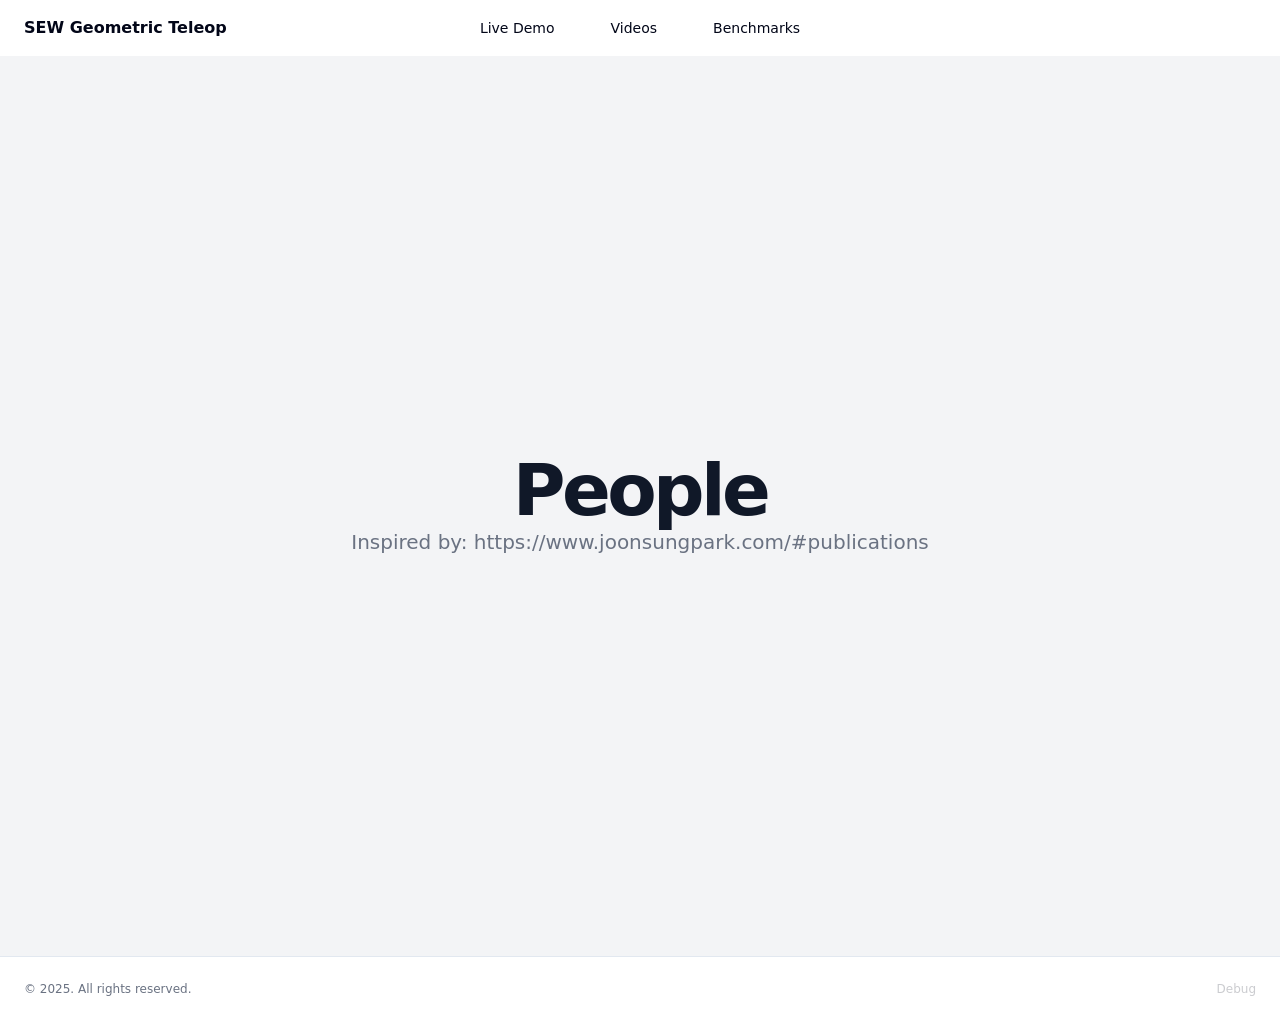
<file: people.html>
<!doctype html>
<html lang="en">
	<head>
		<meta charset="utf-8" />
		<meta name="viewport" content="width=device-width, initial-scale=1" />
		
		<link href="./_app/immutable/assets/0.DeBXObBy.css" rel="stylesheet">
		<link rel="modulepreload" href="./_app/immutable/entry/start.CHPXXHr9.js">
		<link rel="modulepreload" href="./_app/immutable/chunks/DRTUkB2u.js">
		<link rel="modulepreload" href="./_app/immutable/chunks/B6XRXcNx.js">
		<link rel="modulepreload" href="./_app/immutable/chunks/fqWCngPn.js">
		<link rel="modulepreload" href="./_app/immutable/chunks/Ba8VjA-H.js">
		<link rel="modulepreload" href="./_app/immutable/chunks/Cg3AWEwn.js">
		<link rel="modulepreload" href="./_app/immutable/chunks/m_vcIMK6.js">
		<link rel="modulepreload" href="./_app/immutable/chunks/D5_UdY7R.js">
		<link rel="modulepreload" href="./_app/immutable/entry/app.DMQZhPUf.js">
		<link rel="modulepreload" href="./_app/immutable/chunks/D-4tHAVf.js">
		<link rel="modulepreload" href="./_app/immutable/chunks/DsnmJJEf.js">
		<link rel="modulepreload" href="./_app/immutable/chunks/RFHUKI3V.js">
		<link rel="modulepreload" href="./_app/immutable/nodes/0.BGyI7-ov.js">
		<link rel="modulepreload" href="./_app/immutable/chunks/C7Q_0-eq.js">
		<link rel="modulepreload" href="./_app/immutable/chunks/CyR0vac7.js">
		<link rel="modulepreload" href="./_app/immutable/chunks/CAK21mL5.js">
		<link rel="modulepreload" href="./_app/immutable/chunks/cPKGvlvi.js">
		<link rel="modulepreload" href="./_app/immutable/chunks/3uK9SeT9.js">
		<link rel="modulepreload" href="./_app/immutable/chunks/DBGExcrS.js">
		<link rel="modulepreload" href="./_app/immutable/chunks/DRw7UHJ5.js">
		<link rel="modulepreload" href="./_app/immutable/nodes/10.B8M9jv4W.js">
		<link rel="modulepreload" href="./_app/immutable/chunks/CGKAwXMG.js"><!--[--><link rel="icon" href="data:image/svg+xml,%3csvg%20xmlns='http://www.w3.org/2000/svg'%20width='107'%20height='128'%20viewBox='0%200%20107%20128'%3e%3ctitle%3esvelte-logo%3c/title%3e%3cpath%20d='M94.157%2022.819c-10.4-14.885-30.94-19.297-45.792-9.835L22.282%2029.608A29.92%2029.92%200%200%200%208.764%2049.65a31.5%2031.5%200%200%200%203.108%2020.231%2030%2030%200%200%200-4.477%2011.183%2031.9%2031.9%200%200%200%205.448%2024.116c10.402%2014.887%2030.942%2019.297%2045.791%209.835l26.083-16.624A29.92%2029.92%200%200%200%2098.235%2078.35a31.53%2031.53%200%200%200-3.105-20.232%2030%2030%200%200%200%204.474-11.182%2031.88%2031.88%200%200%200-5.447-24.116'%20style='fill:%23ff3e00'/%3e%3cpath%20d='M45.817%20106.582a20.72%2020.72%200%200%201-22.237-8.243%2019.17%2019.17%200%200%201-3.277-14.503%2018%2018%200%200%201%20.624-2.435l.49-1.498%201.337.981a33.6%2033.6%200%200%200%2010.203%205.098l.97.294-.09.968a5.85%205.85%200%200%200%201.052%203.878%206.24%206.24%200%200%200%206.695%202.485%205.8%205.8%200%200%200%201.603-.704L69.27%2076.28a5.43%205.43%200%200%200%202.45-3.631%205.8%205.8%200%200%200-.987-4.371%206.24%206.24%200%200%200-6.698-2.487%205.7%205.7%200%200%200-1.6.704l-9.953%206.345a19%2019%200%200%201-5.296%202.326%2020.72%2020.72%200%200%201-22.237-8.243%2019.17%2019.17%200%200%201-3.277-14.502%2017.99%2017.99%200%200%201%208.13-12.052l26.081-16.623a19%2019%200%200%201%205.3-2.329%2020.72%2020.72%200%200%201%2022.237%208.243%2019.17%2019.17%200%200%201%203.277%2014.503%2018%2018%200%200%201-.624%202.435l-.49%201.498-1.337-.98a33.6%2033.6%200%200%200-10.203-5.1l-.97-.294.09-.968a5.86%205.86%200%200%200-1.052-3.878%206.24%206.24%200%200%200-6.696-2.485%205.8%205.8%200%200%200-1.602.704L37.73%2051.72a5.42%205.42%200%200%200-2.449%203.63%205.79%205.79%200%200%200%20.986%204.372%206.24%206.24%200%200%200%206.698%202.486%205.8%205.8%200%200%200%201.602-.704l9.952-6.342a19%2019%200%200%201%205.295-2.328%2020.72%2020.72%200%200%201%2022.237%208.242%2019.17%2019.17%200%200%201%203.277%2014.503%2018%2018%200%200%201-8.13%2012.053l-26.081%2016.622a19%2019%200%200%201-5.3%202.328'%20style='fill:%23fff'/%3e%3c/svg%3e"/><!--]--><title>SEW Geometric Teleop</title>
	</head>
	<body data-sveltekit-preload-data="hover">
		<div style="display: contents"><!--[--><!--[--><!----><header class="flex h-14 items-center px-4 lg:px-6"><div class="flex flex-1 items-center"><a class="flex items-center justify-center" href="/"><span class="text-md font-semibold transition-all hover:font-bold">SEW Geometric Teleop</span></a></div> <nav class="flex flex-none flex-wrap items-center justify-center gap-4 sm:gap-6"><!--[--><a data-slot="button" class="focus-visible:border-ring focus-visible:ring-ring/50 aria-invalid:ring-destructive/20 dark:aria-invalid:ring-destructive/40 aria-invalid:border-destructive inline-flex shrink-0 items-center justify-center gap-2 whitespace-nowrap rounded-md text-sm font-medium outline-none transition-all focus-visible:ring-[3px] disabled:pointer-events-none disabled:opacity-50 aria-disabled:pointer-events-none aria-disabled:opacity-50 [&amp;_svg:not([class*='size-'])]:size-4 [&amp;_svg]:pointer-events-none [&amp;_svg]:shrink-0 hover:bg-accent hover:text-accent-foreground dark:hover:bg-accent/50 h-9 px-4 py-2 has-[>svg]:px-3" href="/demo"><!---->Live Demo<!----></a><!--]--><!----> <!--[--><a data-slot="button" class="focus-visible:border-ring focus-visible:ring-ring/50 aria-invalid:ring-destructive/20 dark:aria-invalid:ring-destructive/40 aria-invalid:border-destructive inline-flex shrink-0 items-center justify-center gap-2 whitespace-nowrap rounded-md text-sm font-medium outline-none transition-all focus-visible:ring-[3px] disabled:pointer-events-none disabled:opacity-50 aria-disabled:pointer-events-none aria-disabled:opacity-50 [&amp;_svg:not([class*='size-'])]:size-4 [&amp;_svg]:pointer-events-none [&amp;_svg]:shrink-0 hover:bg-accent hover:text-accent-foreground dark:hover:bg-accent/50 h-9 px-4 py-2 has-[>svg]:px-3" href="/"><!---->Videos<!----></a><!--]--><!---->  <!--[--><a data-slot="button" class="focus-visible:border-ring focus-visible:ring-ring/50 aria-invalid:ring-destructive/20 dark:aria-invalid:ring-destructive/40 aria-invalid:border-destructive inline-flex shrink-0 items-center justify-center gap-2 whitespace-nowrap rounded-md text-sm font-medium outline-none transition-all focus-visible:ring-[3px] disabled:pointer-events-none disabled:opacity-50 aria-disabled:pointer-events-none aria-disabled:opacity-50 [&amp;_svg:not([class*='size-'])]:size-4 [&amp;_svg]:pointer-events-none [&amp;_svg]:shrink-0 hover:bg-accent hover:text-accent-foreground dark:hover:bg-accent/50 h-9 px-4 py-2 has-[>svg]:px-3" href="/benchmarks"><!---->Benchmarks<!----></a><!--]--><!----> <!--[!--><!--]--></nav> <div class="flex flex-1 justify-end"></div></header> <!----><main class="flex flex-col items-center justify-center min-h-screen bg-gray-100 dark:bg-gray-900"><div class="text-center"><h1 class="text-4xl font-bold tracking-tighter sm:text-5xl md:text-6xl lg:text-7xl/none text-gray-900 dark:text-gray-50">People</h1> <p class="mx-auto max-w-[600px] text-gray-500 md:text-xl/relaxed lg:text-base/relaxed xl:text-xl/relaxed dark:text-gray-400">Inspired by: https://www.joonsungpark.com/#publications</p></div></main><!----><!----> <footer class="flex w-full shrink-0 flex-col items-center gap-2 border-t px-4 py-6 sm:flex-row md:px-6"><!--[--><p class="text-xs text-gray-500 dark:text-gray-400">© 2025. All rights reserved.</p><!--]--> <nav class="flex gap-4 sm:ml-auto sm:gap-6"><!----><!----><!----><!--$s1--><!--[!--><button data-slot="dialog-trigger" class="link text-xs opacity-20" id="bits-s1" aria-haspopup="dialog" aria-expanded="false" data-dialog-trigger="" data-state="closed"><!---->Debug<!----></button><!--]--><!----><!----> <!----><!----><!--[!--><!--]--><!----><!----><!----><!----> <!--[!--><!--]--></nav></footer><!----><!--]--> <!--[!--><!--]--><!--]-->
			
			<script>
				{
					__sveltekit_mva7js = {
						base: new URL(".", location).pathname.slice(0, -1)
					};

					const element = document.currentScript.parentElement;

					Promise.all([
						import("./_app/immutable/entry/start.CHPXXHr9.js"),
						import("./_app/immutable/entry/app.DMQZhPUf.js")
					]).then(([kit, app]) => {
						kit.start(app, element, {
							node_ids: [0, 10],
							data: [null,null],
							form: null,
							error: null
						});
					});
				}
			</script>
		</div>
	</body>
</html>
</file>
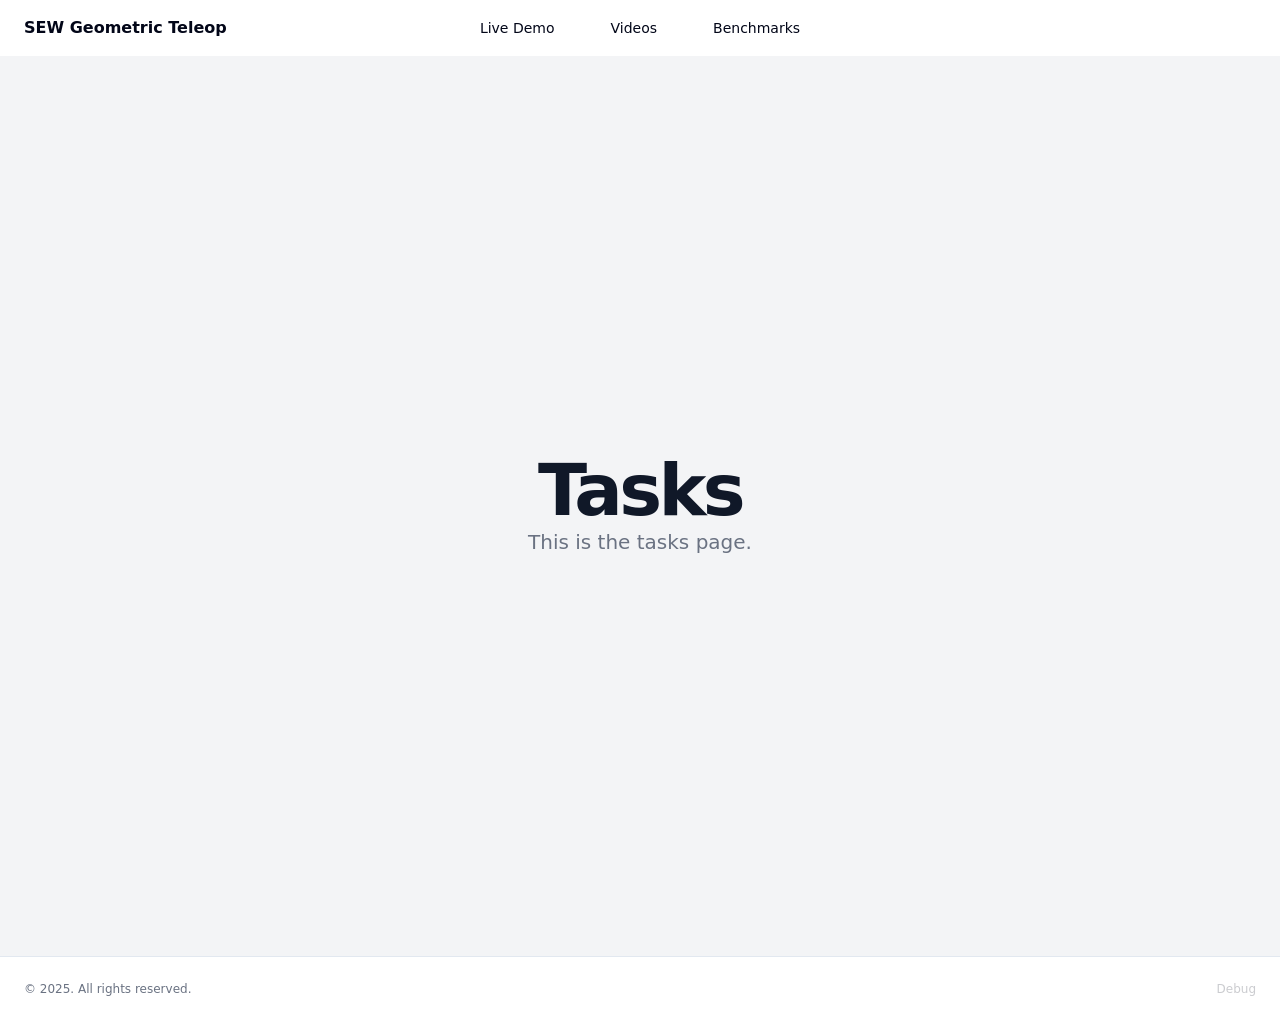
<file: tasks.html>
<!doctype html>
<html lang="en">
	<head>
		<meta charset="utf-8" />
		<meta name="viewport" content="width=device-width, initial-scale=1" />
		
		<link href="./_app/immutable/assets/0.DeBXObBy.css" rel="stylesheet">
		<link rel="modulepreload" href="./_app/immutable/entry/start.CHPXXHr9.js">
		<link rel="modulepreload" href="./_app/immutable/chunks/DRTUkB2u.js">
		<link rel="modulepreload" href="./_app/immutable/chunks/B6XRXcNx.js">
		<link rel="modulepreload" href="./_app/immutable/chunks/fqWCngPn.js">
		<link rel="modulepreload" href="./_app/immutable/chunks/Ba8VjA-H.js">
		<link rel="modulepreload" href="./_app/immutable/chunks/Cg3AWEwn.js">
		<link rel="modulepreload" href="./_app/immutable/chunks/m_vcIMK6.js">
		<link rel="modulepreload" href="./_app/immutable/chunks/D5_UdY7R.js">
		<link rel="modulepreload" href="./_app/immutable/entry/app.DMQZhPUf.js">
		<link rel="modulepreload" href="./_app/immutable/chunks/D-4tHAVf.js">
		<link rel="modulepreload" href="./_app/immutable/chunks/DsnmJJEf.js">
		<link rel="modulepreload" href="./_app/immutable/chunks/RFHUKI3V.js">
		<link rel="modulepreload" href="./_app/immutable/nodes/0.BGyI7-ov.js">
		<link rel="modulepreload" href="./_app/immutable/chunks/C7Q_0-eq.js">
		<link rel="modulepreload" href="./_app/immutable/chunks/CyR0vac7.js">
		<link rel="modulepreload" href="./_app/immutable/chunks/CAK21mL5.js">
		<link rel="modulepreload" href="./_app/immutable/chunks/cPKGvlvi.js">
		<link rel="modulepreload" href="./_app/immutable/chunks/3uK9SeT9.js">
		<link rel="modulepreload" href="./_app/immutable/chunks/DBGExcrS.js">
		<link rel="modulepreload" href="./_app/immutable/chunks/DRw7UHJ5.js">
		<link rel="modulepreload" href="./_app/immutable/nodes/11.DivVk1bB.js">
		<link rel="modulepreload" href="./_app/immutable/chunks/CGKAwXMG.js"><!--[--><link rel="icon" href="data:image/svg+xml,%3csvg%20xmlns='http://www.w3.org/2000/svg'%20width='107'%20height='128'%20viewBox='0%200%20107%20128'%3e%3ctitle%3esvelte-logo%3c/title%3e%3cpath%20d='M94.157%2022.819c-10.4-14.885-30.94-19.297-45.792-9.835L22.282%2029.608A29.92%2029.92%200%200%200%208.764%2049.65a31.5%2031.5%200%200%200%203.108%2020.231%2030%2030%200%200%200-4.477%2011.183%2031.9%2031.9%200%200%200%205.448%2024.116c10.402%2014.887%2030.942%2019.297%2045.791%209.835l26.083-16.624A29.92%2029.92%200%200%200%2098.235%2078.35a31.53%2031.53%200%200%200-3.105-20.232%2030%2030%200%200%200%204.474-11.182%2031.88%2031.88%200%200%200-5.447-24.116'%20style='fill:%23ff3e00'/%3e%3cpath%20d='M45.817%20106.582a20.72%2020.72%200%200%201-22.237-8.243%2019.17%2019.17%200%200%201-3.277-14.503%2018%2018%200%200%201%20.624-2.435l.49-1.498%201.337.981a33.6%2033.6%200%200%200%2010.203%205.098l.97.294-.09.968a5.85%205.85%200%200%200%201.052%203.878%206.24%206.24%200%200%200%206.695%202.485%205.8%205.8%200%200%200%201.603-.704L69.27%2076.28a5.43%205.43%200%200%200%202.45-3.631%205.8%205.8%200%200%200-.987-4.371%206.24%206.24%200%200%200-6.698-2.487%205.7%205.7%200%200%200-1.6.704l-9.953%206.345a19%2019%200%200%201-5.296%202.326%2020.72%2020.72%200%200%201-22.237-8.243%2019.17%2019.17%200%200%201-3.277-14.502%2017.99%2017.99%200%200%201%208.13-12.052l26.081-16.623a19%2019%200%200%201%205.3-2.329%2020.72%2020.72%200%200%201%2022.237%208.243%2019.17%2019.17%200%200%201%203.277%2014.503%2018%2018%200%200%201-.624%202.435l-.49%201.498-1.337-.98a33.6%2033.6%200%200%200-10.203-5.1l-.97-.294.09-.968a5.86%205.86%200%200%200-1.052-3.878%206.24%206.24%200%200%200-6.696-2.485%205.8%205.8%200%200%200-1.602.704L37.73%2051.72a5.42%205.42%200%200%200-2.449%203.63%205.79%205.79%200%200%200%20.986%204.372%206.24%206.24%200%200%200%206.698%202.486%205.8%205.8%200%200%200%201.602-.704l9.952-6.342a19%2019%200%200%201%205.295-2.328%2020.72%2020.72%200%200%201%2022.237%208.242%2019.17%2019.17%200%200%201%203.277%2014.503%2018%2018%200%200%201-8.13%2012.053l-26.081%2016.622a19%2019%200%200%201-5.3%202.328'%20style='fill:%23fff'/%3e%3c/svg%3e"/><!--]--><title>SEW Geometric Teleop</title>
	</head>
	<body data-sveltekit-preload-data="hover">
		<div style="display: contents"><!--[--><!--[--><!----><header class="flex h-14 items-center px-4 lg:px-6"><div class="flex flex-1 items-center"><a class="flex items-center justify-center" href="/"><span class="text-md font-semibold transition-all hover:font-bold">SEW Geometric Teleop</span></a></div> <nav class="flex flex-none flex-wrap items-center justify-center gap-4 sm:gap-6"><!--[--><a data-slot="button" class="focus-visible:border-ring focus-visible:ring-ring/50 aria-invalid:ring-destructive/20 dark:aria-invalid:ring-destructive/40 aria-invalid:border-destructive inline-flex shrink-0 items-center justify-center gap-2 whitespace-nowrap rounded-md text-sm font-medium outline-none transition-all focus-visible:ring-[3px] disabled:pointer-events-none disabled:opacity-50 aria-disabled:pointer-events-none aria-disabled:opacity-50 [&amp;_svg:not([class*='size-'])]:size-4 [&amp;_svg]:pointer-events-none [&amp;_svg]:shrink-0 hover:bg-accent hover:text-accent-foreground dark:hover:bg-accent/50 h-9 px-4 py-2 has-[>svg]:px-3" href="/demo"><!---->Live Demo<!----></a><!--]--><!----> <!--[--><a data-slot="button" class="focus-visible:border-ring focus-visible:ring-ring/50 aria-invalid:ring-destructive/20 dark:aria-invalid:ring-destructive/40 aria-invalid:border-destructive inline-flex shrink-0 items-center justify-center gap-2 whitespace-nowrap rounded-md text-sm font-medium outline-none transition-all focus-visible:ring-[3px] disabled:pointer-events-none disabled:opacity-50 aria-disabled:pointer-events-none aria-disabled:opacity-50 [&amp;_svg:not([class*='size-'])]:size-4 [&amp;_svg]:pointer-events-none [&amp;_svg]:shrink-0 hover:bg-accent hover:text-accent-foreground dark:hover:bg-accent/50 h-9 px-4 py-2 has-[>svg]:px-3" href="/"><!---->Videos<!----></a><!--]--><!---->  <!--[--><a data-slot="button" class="focus-visible:border-ring focus-visible:ring-ring/50 aria-invalid:ring-destructive/20 dark:aria-invalid:ring-destructive/40 aria-invalid:border-destructive inline-flex shrink-0 items-center justify-center gap-2 whitespace-nowrap rounded-md text-sm font-medium outline-none transition-all focus-visible:ring-[3px] disabled:pointer-events-none disabled:opacity-50 aria-disabled:pointer-events-none aria-disabled:opacity-50 [&amp;_svg:not([class*='size-'])]:size-4 [&amp;_svg]:pointer-events-none [&amp;_svg]:shrink-0 hover:bg-accent hover:text-accent-foreground dark:hover:bg-accent/50 h-9 px-4 py-2 has-[>svg]:px-3" href="/benchmarks"><!---->Benchmarks<!----></a><!--]--><!----> <!--[!--><!--]--></nav> <div class="flex flex-1 justify-end"></div></header> <!----><main class="flex flex-col items-center justify-center min-h-screen bg-gray-100 dark:bg-gray-900"><div class="text-center"><h1 class="text-4xl font-bold tracking-tighter sm:text-5xl md:text-6xl lg:text-7xl/none text-gray-900 dark:text-gray-50">Tasks</h1> <p class="mx-auto max-w-[600px] text-gray-500 md:text-xl/relaxed lg:text-base/relaxed xl:text-xl/relaxed dark:text-gray-400">This is the tasks page.</p></div></main><!----><!----> <footer class="flex w-full shrink-0 flex-col items-center gap-2 border-t px-4 py-6 sm:flex-row md:px-6"><!--[--><p class="text-xs text-gray-500 dark:text-gray-400">© 2025. All rights reserved.</p><!--]--> <nav class="flex gap-4 sm:ml-auto sm:gap-6"><!----><!----><!----><!--$s1--><!--[!--><button data-slot="dialog-trigger" class="link text-xs opacity-20" id="bits-s1" aria-haspopup="dialog" aria-expanded="false" data-dialog-trigger="" data-state="closed"><!---->Debug<!----></button><!--]--><!----><!----> <!----><!----><!--[!--><!--]--><!----><!----><!----><!----> <!--[!--><!--]--></nav></footer><!----><!--]--> <!--[!--><!--]--><!--]-->
			
			<script>
				{
					__sveltekit_mva7js = {
						base: new URL(".", location).pathname.slice(0, -1)
					};

					const element = document.currentScript.parentElement;

					Promise.all([
						import("./_app/immutable/entry/start.CHPXXHr9.js"),
						import("./_app/immutable/entry/app.DMQZhPUf.js")
					]).then(([kit, app]) => {
						kit.start(app, element, {
							node_ids: [0, 11],
							data: [null,null],
							form: null,
							error: null
						});
					});
				}
			</script>
		</div>
	</body>
</html>
</file>
<file: _app/immutable/assets/7.B_MFEqeI.css>
.math{font-family:"Latin Modern Math","STIX Two Math","Cambria Math","DejaVu Serif",serif;font-style:italic}
</file>
<file: _app/immutable/assets/8.Pey_mk87.css>
.eula-content h1{font-size:clamp(2.25rem,4vw,3.5rem);font-weight:700;letter-spacing:-.03em;line-height:1.1;text-align:center}.eula-content ol,.eula-content ul{padding-left:1.5rem}.eula-content ol{list-style:decimal}.eula-content ul{list-style:disc}.eula-content li+li{margin-top:.75rem}.eula-content li ul{margin-top:.5rem}
</file>
